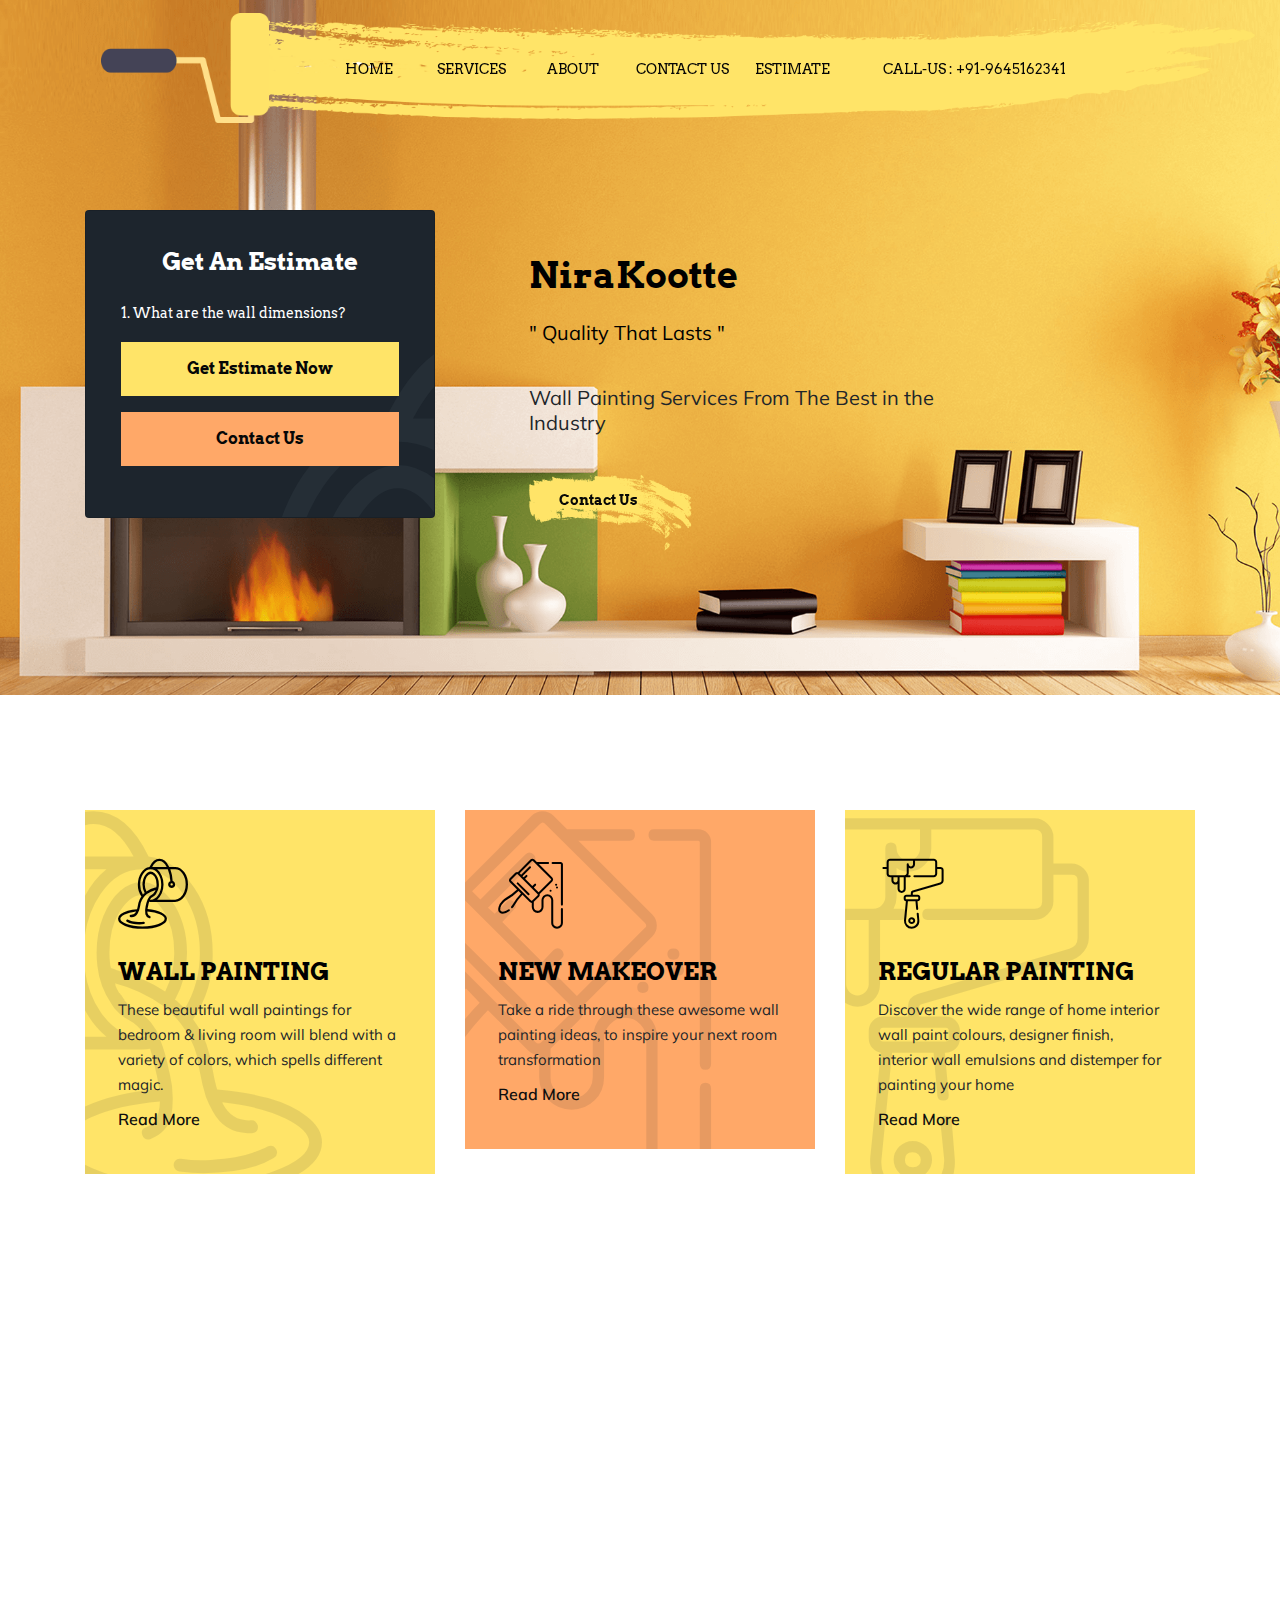
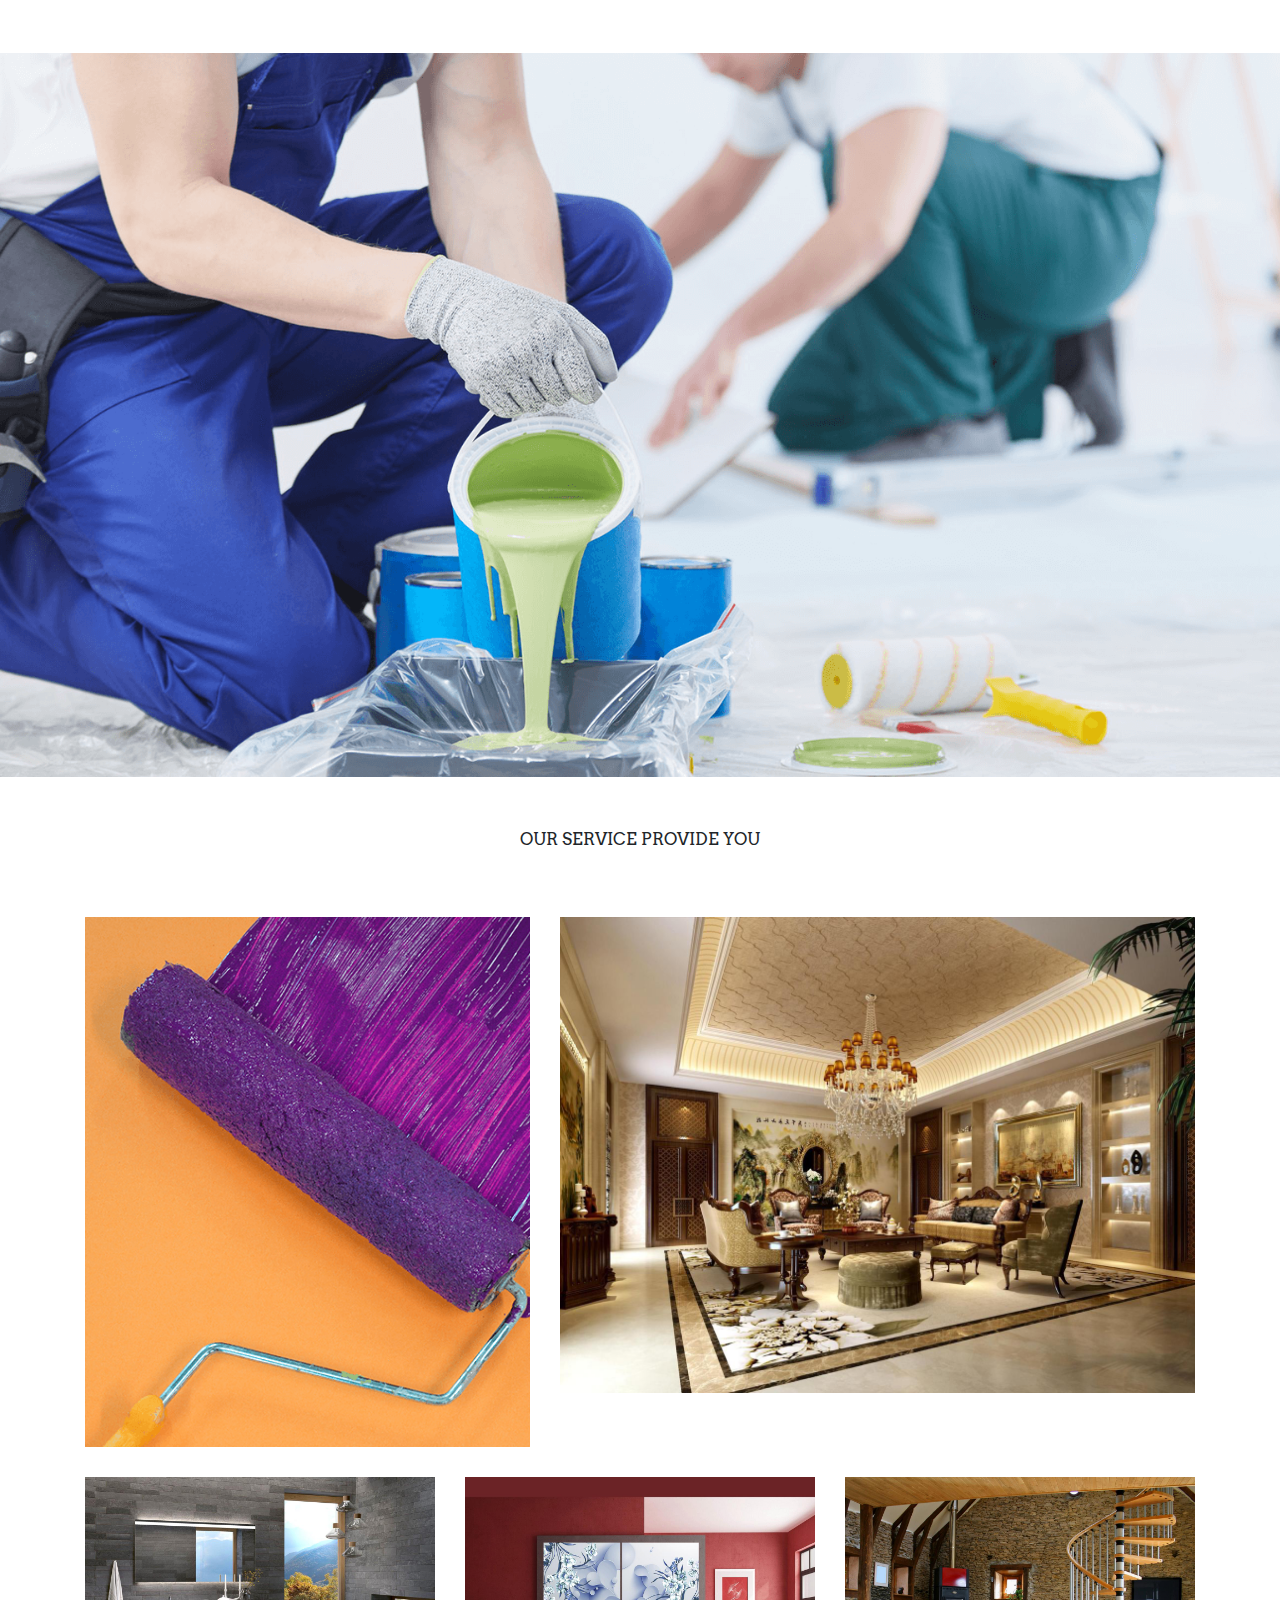
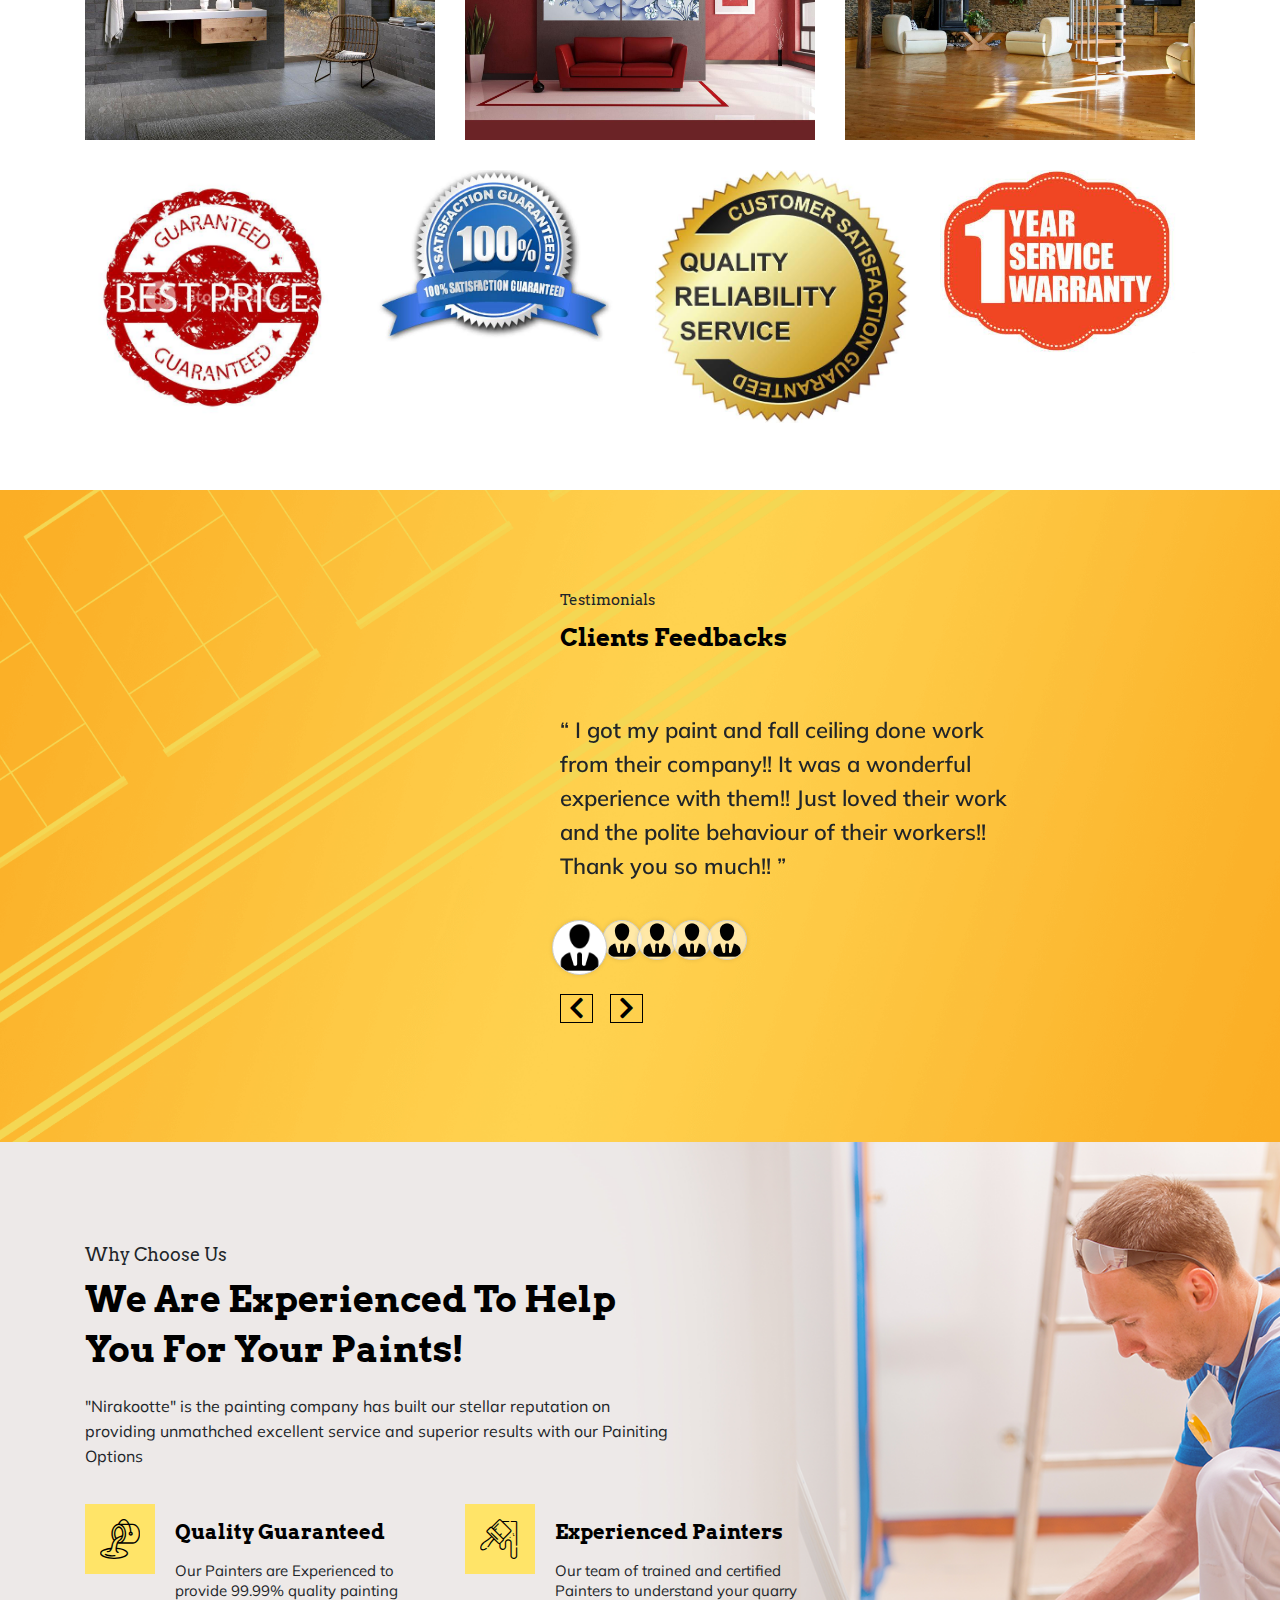
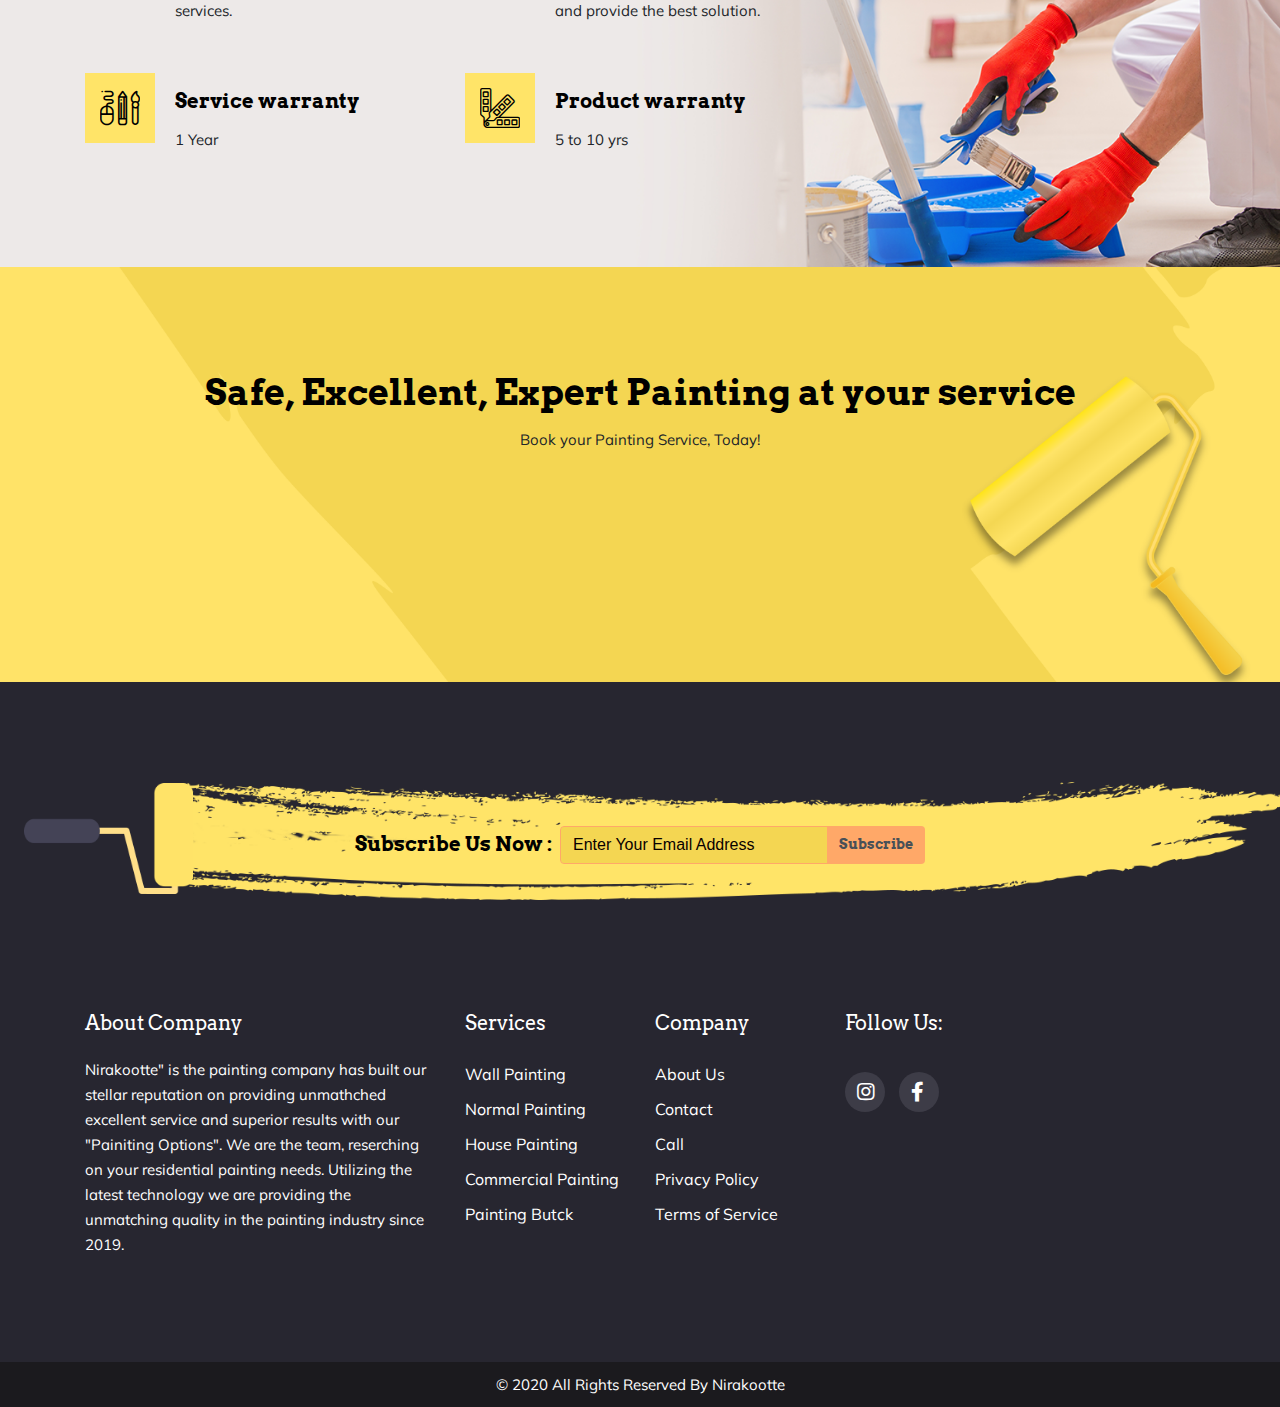
<file: index.html>
<!DOCTYPE html>
<html lang="en">


<head>

<meta charset="UTF-8">
<title>Nirakootte</title>
<meta name="description" content="">
<meta name="author" content="">
<meta name="keywords" content="">
<meta http-equiv="X-UA-Compatible" content="ie=edge">

<meta name="viewport" content="width=device-width, initial-scale=1.0">

<link href="https://fonts.googleapis.com/css?family=Arvo:400,400i,700,700i&amp;display=swap" rel="stylesheet">
<link href="https://fonts.googleapis.com/css?family=Muli&amp;display=swap" rel="stylesheet">

<link rel="shortcut icon" type="image/png" href="assets/images/favicon.png">


<link rel="stylesheet" href="assets/css/font-awosome.css">

<link rel="stylesheet" href="assets/font/flaticon.css">

<link rel="stylesheet" href="assets/css/animate.min.css">

<link rel="stylesheet" href="assets/css/jquery.fancybox.min.css">

<link rel="stylesheet" href="assets/css/jquery-ui.css">

<link rel="stylesheet" href="assets/css/bootstrap.min.css">

<link rel="stylesheet" href="assets/css/style.css">

<link rel="stylesheet" href="assets/css/responsive.css">
</head>
<body>
<!-- <div class="preloader">
<div class="p-wrapper">
<div class="spinner">
<i></i>
<i></i>
<i></i>
<i></i>
<i></i>
<i></i>
<i></i>
</div>
</div>
</div> -->




<header class="header-area">
<div class="container">
<div class="paint-nav">
<nav class="navbar navbar-expand-lg navbar-light bg-light">
<a class="navbar-brand" href="#"><img src="assets/images/logo.png" alt=""><span style="font-weight: bolder;color: #fff"> Nirakootte</span></a>
<button class="navbar-toggler" type="button" data-toggle="collapse" data-target="#navbarNav" aria-controls="navbarNav" aria-expanded="false" aria-label="Toggle navigation">
<span class="navbar-toggler-icon"></span>
</button>
<div class="collapse navbar-collapse" id="navbarNav">
<ul class="navbar-nav hp-1-nav ml-auto mt-2">
<li class="nav-item">
<a class="nav-link mest"  href="index.html">Home</a>
</li>
<li class="nav-item">
<a class="nav-link mest"  href="service.html">Services</a>
</li>
<li class="nav-item">
<a class="nav-link mest"  href="about-us.html">About</a>
</li>
<li class="nav-item">
<a class="nav-link mest"  href="Contact-us.html">Contact Us</a>
</li>
<li class="nav-item">
<a class="nav-link mest"  href="tel:+91-9645162341">Estimate</a>
</li>
<li class="nav-item">
<a class="nav-link last-child" href="tel:+91-9645162341">Call-Us : +91-9645162341</a>
</li>
</ul>
</div>
</nav>
</div>
</div>
</header>


<section class="hero-area-1 ">
<div class="container ">
<div class="row">
<div class="col-md-4">
<div class="card estimate-card ">
<span class="flaticon-paint esc-paint"></span>
<h2>Get An Estimate</h2>
<article class="card-body">
<form>
<span class="e-ctl"> 1. What are the wall dimensions?</span><br>
<div class="form-group"><br>
<button type="button" class="btn-block ebtn" id="estimate-btn"><a href="tel:+91-9645162341">Get Estimate Now</a></button>
</div> 
<div class="form-group">
<button type="button" class="btn-block ebtn-r"  href=""><a href="tel:+91-9645162341">Contact Us</a></button>
</div> 
</form>
</article> 
</div> 
</div>
<div class="col-md-7">
<div class="hero-content-1">
<h1 class="wow fadeInLeft" data-wow-delay=".5s">NiraKootte
    <p>" Quality That Lasts "</p></h1>
<p class="wow fadeInLeft" data-wow-delay="1s">Wall Painting Services From The Best in the Industry</p>
<div class="btn-learn">
<span class="learn-ab"><a href="Contact-us.html">Contact Us</a></span>
</div>
</div>
</div>
</div>
</div>
</section>


<section class="our-service">
<div class="container">
<div class="Exclusive-service">
<div class="row">
<div class="col-md-4">
<div class="single-service wow fadeInUp" data-wow-delay=".5s">
<span class="flaticon-paint ficon-bg-1"></span>
<div class="icon-inner">
<span class="flaticon-paint"></span>
</div>
<div class="ss-content">
<h3>WALL PAINTING</h3>
<p>These beautiful wall paintings for bedroom & living room will blend with a variety of colors, which spells different magic. </p>
 <a href="service-details.html">Read More</a>
</div>
</div>
</div>
<div class="col-md-4">
<div class="single-service ss-2 wow fadeInUp" data-wow-delay="1s">
<span class="flaticon-paint-1 ficon-bg-2"></span>
<div class="icon-inner">
<span class="flaticon-paint-1"></span>
</div>
<div class="ss-content">
<h3>NEW MAKEOVER</h3>
<p>Take a ride through these awesome wall painting ideas, to inspire your next room transformation</p>
<a href="service-details.html">Read More</a>
</div>
</div>
</div>
<div class="col-md-4">
<div class="single-service wow fadeInUp" data-wow-delay="1.5s">
<span class="flaticon-paint-roller ficon-bg-3"></span>
<div class="icon-inner">
<span class="flaticon-paint-roller"></span>
</div>
<div class="ss-content">
<h3>REGULAR PAINTING</h3>
<p>Discover the wide range of home interior wall paint colours, designer finish, interior wall emulsions and distemper for painting your home</p>
<a href="service-details.html">Read More</a>
</div>
</div>
</div>
<div class="col-md-4">
<div class="single-service ss-2 wow fadeInUp" data-wow-delay=".5s">
<span class="flaticon-pantone ficon-bg-1"></span>
<div class="icon-inner">
<span class="flaticon-pantone"></span>
</div>
<div class="ss-content">
<h3>FLOOR COATING</h3>
<p>An epoxy floor coating transforms a plain concrete slab into a smooth, finished surface that is oil- and water-resistant and easy to clean</p>
<a href="service-details.html">Read More</a>
</div>
</div>
</div>
<div class="col-md-4">
<div class="single-service wow fadeInUp" data-wow-delay="1s">
<span class="flaticon-art ficon-bg-5"></span>
<div class="icon-inner">
<span class="flaticon-art"></span>
</div>
<div class="ss-content">
<h3>GRAFFITI REMOVAL</h3>
<p>Graffiti Removal Chemicals · Chemical Paint remover: This can be used on cement, brick, wood and other surfaces. </p>
<a href="service-details.html">Read More</a>
</div>
</div>
</div>
<div class="col-md-4">
<div class="single-service ss-2 wow fadeInUp" data-wow-delay="1.5s">
<span class="flaticon-graphic-tool ficon-bg-6"></span>
<div class="icon-inner">
<span class="flaticon-graphic-tool"></span>
</div>
<div class="ss-content">
<h3>CRAFT DESIGNING</h3>
<p>Decorate your home with these easy, do-it-yourself crafts that add fun.A lot of the DIYs on this list even tap into today's top home design</p>
<a href="service-details.html">Read More</a>
</div>
</div>
</div>
</div>
</div>
</div>
</section>


<section class="about-us">
<div class="container">
<div class="row">
<div class="col-md-6 offset-md-6">
<div class="about wow fadeInRight" data-wow-delay=".3s">
<div class="ab-ficon">
<span class="flaticon-paint-3 ficon-ab-1"></span>
</div>
<div class="au-tittle">
<p>About Us</p>
<h2>Doing Painting is Our Big Passion</h2>
</div>
<p>"Nirakootte" is the painting company has built our stellar reputation on providing unmathched excellent service and superior results with our "Painiting Options". We are the team, reserching on your residential painting needs. Utilizing the latest technology  we are providing  the unmatching quality in the painting industry since 2019.</p>
<p>Also ensuring the highest level of customer service with consistent happy customers, that keep us growing strong</p>
<div class="btn-learn">
<span class="learn-ab"><a href="about-us.html">Learn More</a></span>
</div>
</div>
</div>
</div>
</div>
</section>


<section class="completed-project">
<div class="container">
<div class="recent-top">
<p>OUR SERVICE PROVIDE YOU</p>

</div>
<div class="recent-project">
<div class="row">
<div class="col-md-5">
<div class="prj-1-content">
<div class="p-icon">
<span class="flaticon-repair ficon-pj-1"></span>
</div>
<h4>Our Warranties</h4>
<p>Protection for your Home for years to come. Peace of mind Guranteed that your paint will look great and protect your home for many years
All you need to do is make a call.</p>
</div>
<div class="project-1">
<img src="assets/images/project/project-1.png" alt="">
<div class="prj-1-content">
<div class="p-icon">
<span class="flaticon-repair ficon-pj-1"></span>
</div>
<h4>Service warranty </h4>

<p>Protection for your Home for years to come. Peace of mind Guranteed that your paint will look great and protect your home for many years
All you need to do is make a call.</p>
</div>
</div>
</div>
<div class="col-md-7">
<div class="project-1">
<img src="assets/images/WhatsApp Image 2021-02-04 at 6.17.14 PM (1).jpeg" alt="">
<div class="prj-1-content prj-two">
<div class="p-icon">
<span class="flaticon-repair ficon-pj-1 ficon-pj-2"></span>
</div>
<h4>We help "You plan your paint job"</h4>
<p>The  planning stage is crucial to ensure our customers get the right paint, color and design they desire.  We will be there to help u every step of the way.</p>
</div>
</div>
</div>
<div class="col-md-4">
<div class="project-1">
<img src="assets/images/WhatsApp Image 2021-02-04 at 6.17.14 PM.jpeg" alt="">
</div>
</div>
<div class="col-md-4">
<div class="project-1">
<img src="assets/images/WhatsApp Image 2021-02-04 at 6.17.15 PM.jpeg" alt="">
</div>
</div>
<div class="col-md-4">
<div class="project-1">
<img src="assets/images/WhatsApp Image 2021-02-04 at 6.17.16 PM.jpeg" alt="">
</div>
</div>
<div class="col-md-3">
<div class="project-1">
<img src="assets/images/WhatsApp Image 2021-02-04 at 7.55.36 PM.jpeg" alt="">
</div>
</div>
<div class="col-md-3">
<div class="project-1">
<img src="assets/images/WhatsApp Image 2021-02-04 at 8.01.09 PM.jpeg" alt="">
</div>
</div>
<div class="col-md-3">
<div class="project-1">
<img src="assets/images/WhatsApp Image 2021-02-04 at 8.01.31 PM.jpeg" alt="">
</div>
</div>
<div class="col-md-3">
<div class="project-1">
<img src="assets/images/WhatsApp Image 2021-02-04 at 8.08.07 PM.jpeg" alt="">
</div>
</div>
</div>
</div>
</div>
</section>


<section class="client-feedback">
<div class="container">
<div class="row">
<div class="col-md-5">
<div class="client-image wow fadeInLeft" data-wow-delay=".5s">
<img src="assets/images/client.png" alt="">
</div>
</div>
<div class="col-md-7">
<div class="client-content">
<p>Testimonials</p>
<h3 data-aos="zoom-in">Clients Feedbacks</h3>
<div class="testimo-slide">
<div class="carousel slide" data-ride="carousel" id="quote-carousel">

<div class="carousel-inner">
    
    <div class="item carousel-item">
<div class="row">
<div class="col-md-12">
<p>“ I am happy with their paint services. i don't have to see and tell to during painting. They know what they are doing really they are best home painter. ”</p>
</div>
</div>
</div>

<div class="item active carousel-item">
<div class="row">
<div class="col-md-12">
<p>“ I got my paint and fall ceiling done work from their company!! It was a wonderful experience with them!! Just loved their work and the polite
    behaviour of their workers!! Thank you so much!! ”</p>
</div>
</div>
</div>


<div class="item carousel-item">
<div class="row">
<div class="col-md-12">
<p>“ I am happy with their paint services. i don't have to see and tell to during painting. They know what they are doing really they are best home painter. ”</p>
</div>
</div>
</div>



<div class="item carousel-item">
<div class="row">
<div class="col-md-12">
<p>“ Amazing experience.. you can nowhere get this kind of service.. polite and sophisticated worker..and very reasonable
    price.. All peoples are just amazing.. Go for it without any hesitation..”</p>
</div>
</div>
</div>
</div>

<ol class="carousel-indicators testimo-indicat">
<li data-target="#quote-carousel" data-slide-to="0" class="active">
<img class="img-fluid " src="assets/images/user.png" alt="">
</li>
<li data-target="#quote-carousel" data-slide-to="1">
<img class="img-fluid" src="assets/images/user.png" alt="">
</li>
<li data-target="#quote-carousel" data-slide-to="2">
<img class="img-fluid" src="assets/images/user.png" alt="">
</li>
<li data-target="#quote-carousel" data-slide-to="3">
<img class="img-fluid" src="assets/images/user.png" alt="">
</li>
<li data-target="#quote-carousel" data-slide-to="4">
<img class="img-fluid" src="assets/images/user.png" alt="">
</li>
</ol>

<div class="testimonial-nav">
<a data-slide="prev" href="#quote-carousel" class="left carousel-control btn-prev"><i class="fa fa-chevron-left"></i></a>
<a data-slide="next" href="#quote-carousel" class="right carousel-control btn-next"><i class="fa fa-chevron-right"></i></a>
</div>
</div>
</div>
</div>
</div>
</div>
</div>
</section>

<section class="our-experience">
<div class="container">
<div class="row">
<div class="col-md-8">
<div class="o-e-content">
<p>Why Choose Us</p>
<h1>We Are Experienced To Help
You For Your Paints!</h1>
<p>"Nirakootte" is the painting company has built our stellar reputation on providing unmathched excellent service and superior results with our Painiting Options
</p>
</div>
<div class="row">
<div class="col-md-6">
<div class="expart">
<div class="expart-icon">
<span class="flaticon-paint ex-1"></span>
</div>
<div class="expart-content">
<h4>Quality Guaranteed</h4>
<p>Our Painters are Experienced to provide 99.99% quality painting services.</p>
</div>
</div>
</div>
<div class="col-md-6">
<div class="expart">
<div class="expart-icon">
<span class="flaticon-paint-1 ex-1"></span>
</div>
<div class="expart-content">
<h4>Experienced Painters</h4>
<p>Our team of trained and certified Painters to understand your quarry and provide the best solution.</p>
</div>
</div>
</div>
<div class="col-md-6">
<div class="expart">
<div class="expart-icon">
<span class="flaticon-graphic-tool ex-1"></span>
</div>
<div class="expart-content">
<h4>Service warranty </h4>
<p>1 Year</p>
</div>
</div>
</div>
<div class="col-md-6">
<div class="expart">
<div class="expart-icon">
<span class="flaticon-pantone ex-1"></span>
</div>
<div class="expart-content">
<h4>Product warranty</h4>
 <p>5 to 10 yrs</p>
</div>
</div>
</div>
</div>
</div>
</div>
</div>
</section>


<section class="project-ask">
<div class="container">
<div class="pro-ask-content">
<h1 data-aos="slide-in-left">Safe, Excellent, Expert Painting at your service</h1>
<p>Book your Painting Service, Today!</p>
<button type="button" class=" ebtn-r wow zoomIn "  href=""><a href="tel:+91-9645162341">Let's Talk </a></button>
<div class="btn-contact wow zoomIn" >
<span class="con-btn"></span>
</div>
</div>
</div>
</section>


<section class="footer-nav">
<div class="container">
<div class="row">
<div class="col-md-12">
<div class="subscribe-top">
<div class="sp-logo">
<img src="assets/images/logo.png" alt="">
</div>
<div class="sp-subscription-form">
<div class="sp-input">
<h4>Subscribe Us Now :</h4>
<div class="input-group">
<input type="text" class="form-control sp-in" placeholder="Enter Your Email Address" onfocus="this.placeholder=''" onblur="this.placeholder='Enter Your Email Address'" aria-label="Recipient's username" aria-describedby="basic-addon2">
<div class="input-group-append">
<span class="input-group-text" id="basic-addon2">Subscribe</span>
</div>
</div>
</div>
</div>
</div>
</div>
</div>
<div class="footer-content">
<div class="row">
 <div class="col-md-4">
<div class="about-company">
<h4>About Company</h4>
<p>Nirakootte" is the painting company has built our stellar reputation on providing unmathched excellent service and superior results with our "Painiting Options". We are the team, reserching on your residential painting needs. Utilizing the latest technology  we are providing  the unmatching quality in the painting industry since 2019.</p>
</div>
</div>
<div class="col-md-2">
<div class="about-company">
<h4>Services</h4>
<ul class="single-footer-widget">
<li><a href="#">Wall Painting</a></li>
<li><a href="#">Normal Painting</a> </li>
<li><a href="#">House Painting</a></li>
<li><a href="#">Commercial Painting</a></li>
<li><a href="#">Painting Butck</a></li>
</ul>
</div>
</div>
<div class="col-md-2">
<div class="about-company">
<h4>Company</h4>
<ul class="single-footer-widget">
<li><a href="about-us.html">About Us</a></li>
<li><a href="contact.html">Contact</a></li>
<li><a href="tel:+91-9645162341">Call</a></li>
<li><a href="#">Privacy Policy</a></li>
<li><a href="#">Terms of Service</a></li>
</ul>
</div>
</div>
<div class="col-md-4">
<div class="about-company">
<h4>Follow Us:</h4>
<div class="social-icon">
<ul class="sicon-frist">
<li><a href="https://www.instagram.com/nirakootte/"><i class="fab fa-instagram sicon"></i></a></li>
<!-- <li><a href="https://www.nirakoottepainters@gmail.com"><i class="fab fa-google-plus-g sicon"></i></a></li> -->
<li><a href="https://www.facebook.com/nirakoottepainters/"><i class="fab fa-facebook-f sicon"></i></a></li>
<!-- <li><a href="#"><i class="fab fa-pinterest-p sicon"></i></a></li>
<li><a href="#"><i class="fab fa-linkedin-in sicon"></i></a></li> -->
</ul>
</div>
</div>
</div>
</div>
</div>
</div>
</section>


<footer>
<p>© 2020 All Rights Reserved By Nirakootte </p>
</footer>
<script src="https://apps.elfsight.com/p/platform.js" defer></script>
<div class="elfsight-app-e8b8960c-0eb7-4d19-962b-a5737295cf11"></div>


<script src="assets/js/jquery-3.4.1.min.js"></script>

<script src="assets/js/wow.min.js"></script>

<script src="assets/js/countdown.js"></script>

<script src="assets/js/jquery.counterup.min.js"></script>

<script src="assets/js/shuffle.js"></script>

<script src="assets/js/waypoints.min.js"></script>

<script src="assets/js/jquery-ui.js"></script>

<script src="assets/js/jquery.fancybox.min.js"></script>

<script src="assets/js/bootstrap.min.js"></script>

<script src="assets/js/custom.js"></script>
</body>

</html>
</file>
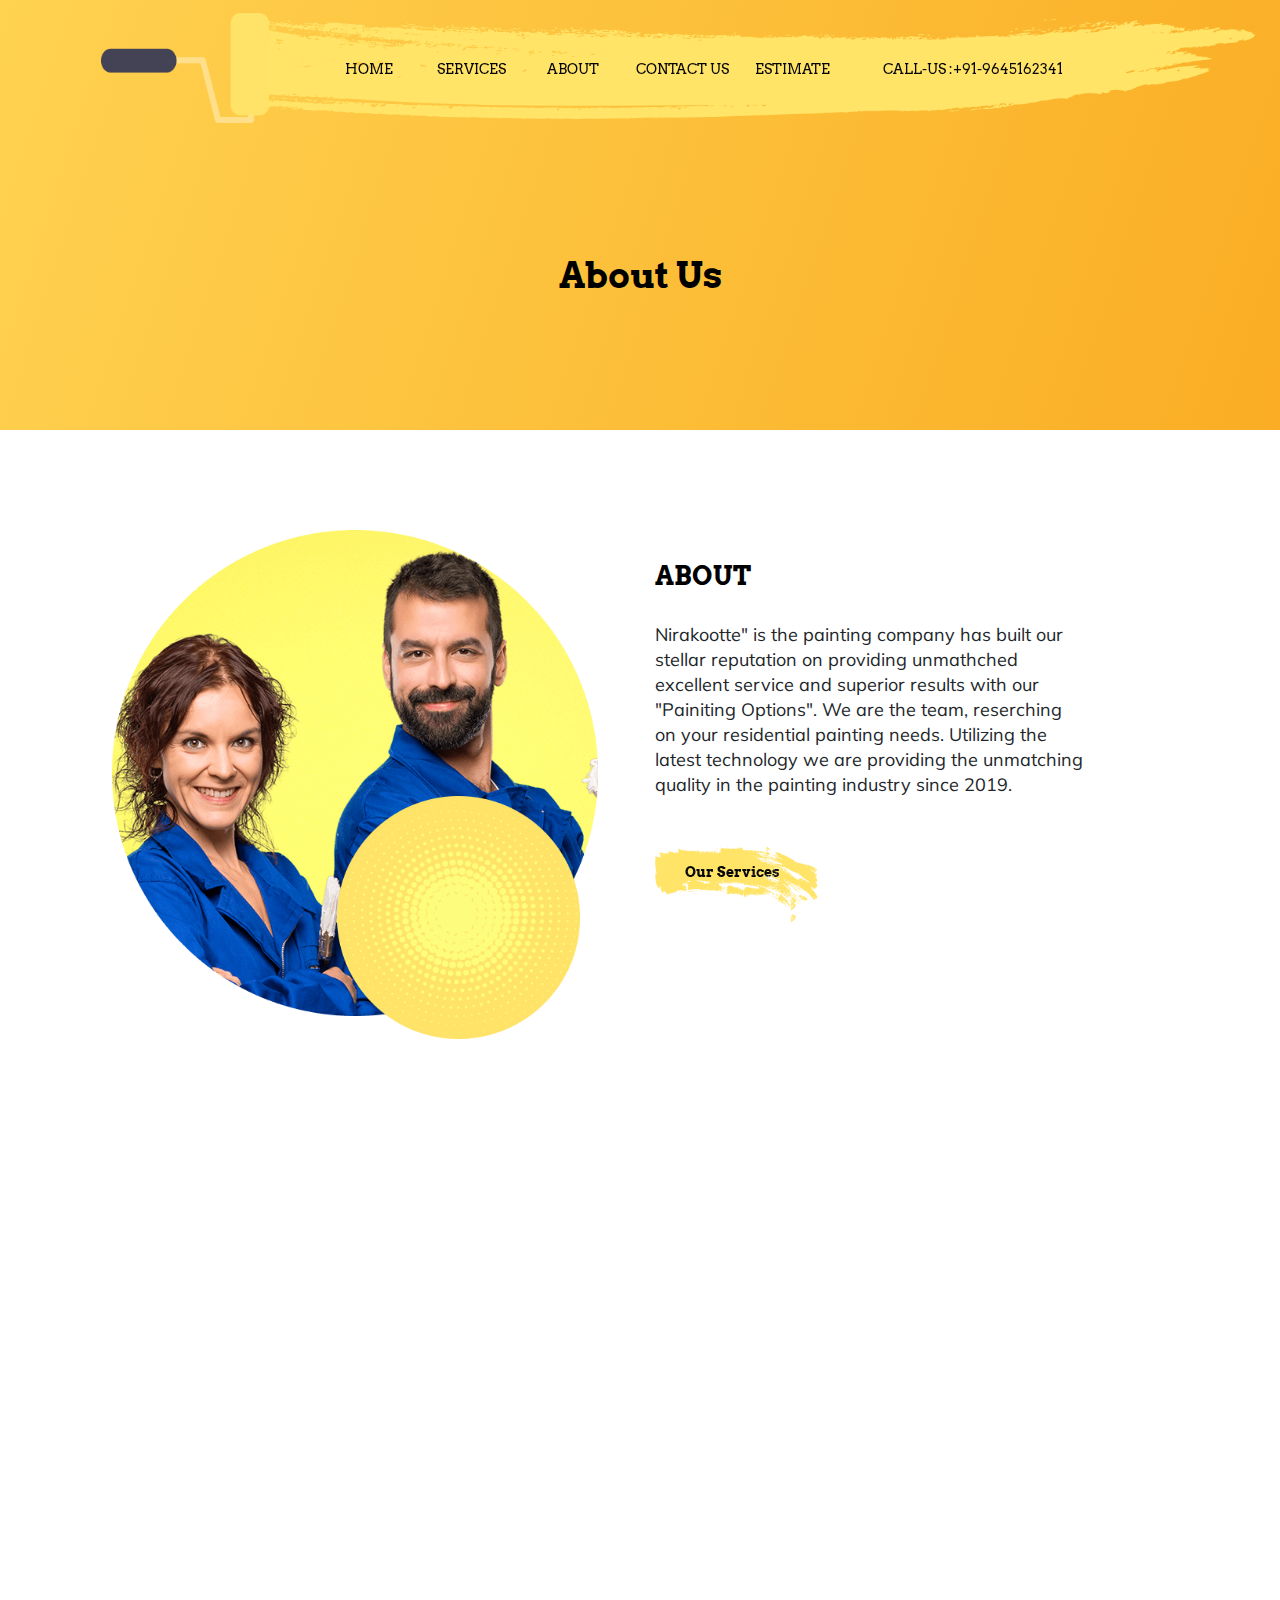
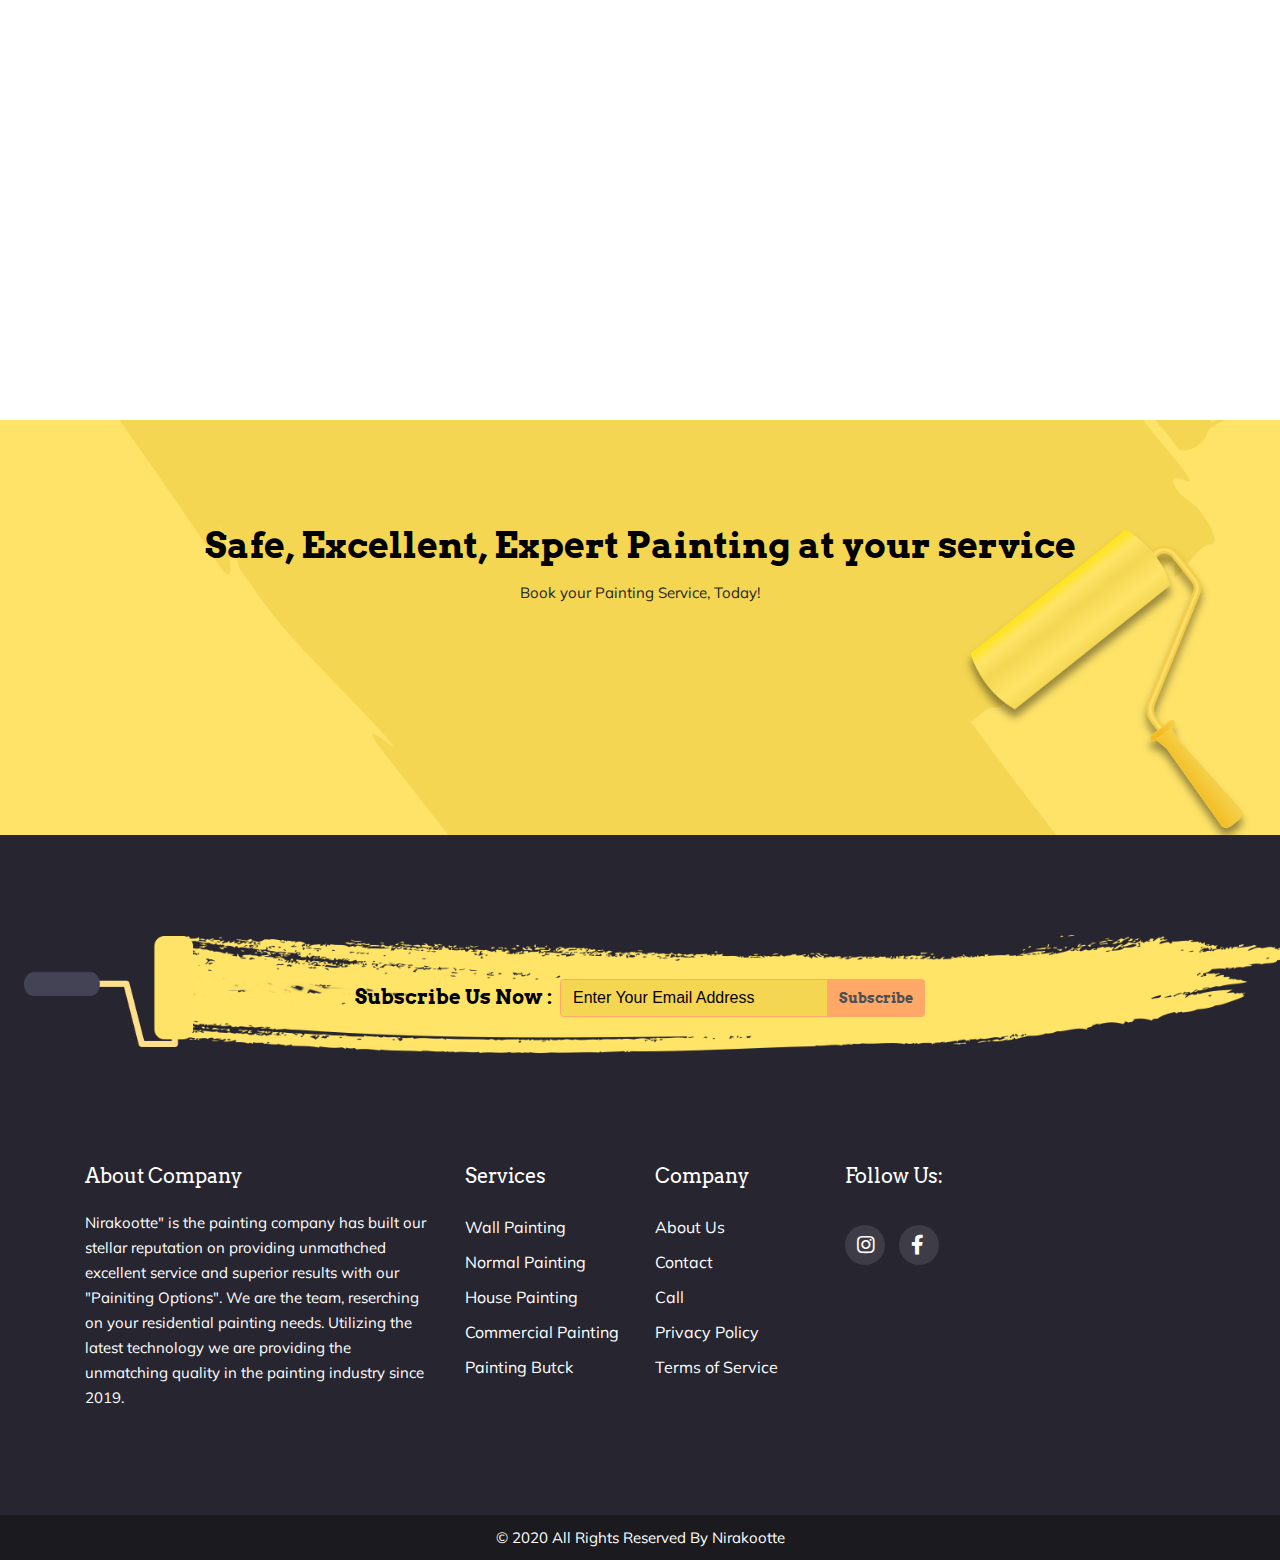
<file: about-us.html>
<!DOCTYPE html>
<html lang="en">


<head>

<meta charset="UTF-8">
<title>Nirakootte</title>
<meta name="description" content="">
<meta name="author" content="">
<meta name="keywords" content="">
<meta http-equiv="X-UA-Compatible" content="ie=edge">

<meta name="viewport" content="width=device-width, initial-scale=1.0">

<link href="https://fonts.googleapis.com/css?family=Arvo:400,400i,700,700i&amp;display=swap" rel="stylesheet">
<link href="https://fonts.googleapis.com/css?family=Muli&amp;display=swap" rel="stylesheet">

<link rel="shortcut icon" type="image/png" href="assets/images/favicon.png">


<link rel="stylesheet" href="assets/css/font-awosome.css">

<link rel="stylesheet" href="assets/font/flaticon.css">

<link rel="stylesheet" href="assets/css/animate.min.css">

<link rel="stylesheet" href="assets/css/jquery.fancybox.min.css">

<link rel="stylesheet" href="assets/css/jquery-ui.css">

<link rel="stylesheet" href="assets/css/bootstrap.min.css">

<link rel="stylesheet" href="assets/css/style.css">

<link rel="stylesheet" href="assets/css/responsive.css">
</head>
<body>

<div class="preloader">
<div class="p-wrapper">
<div class="spinner">
<i></i>
<i></i>
<i></i>
<i></i>
<i></i>
<i></i>
<i></i>
</div>
</div>
</div>





<header class="header-area">
<div class="container">
<div class="paint-nav">
<nav class="navbar navbar-expand-lg navbar-light bg-light">
<a class="navbar-brand" href="#"><img src="assets/images/logo.png" alt=""></a>
<button class="navbar-toggler" type="button" data-toggle="collapse" data-target="#navbarNav" aria-controls="navbarNav" aria-expanded="false" aria-label="Toggle navigation">
<span class="navbar-toggler-icon"></span>
</button>
<div class="collapse navbar-collapse" id="navbarNav">
<ul class="navbar-nav hp-1-nav ml-auto mt-2">
<li class="nav-item">
<a class="nav-link mest"  href="index.html">Home</a>
</li>
<li class="nav-item">
<a class="nav-link mest"  href="service.html">Services</a>
</li>
<li class="nav-item">
<a class="nav-link mest"  href="about-us.html">About</a>
</li>
<li class="nav-item">
<a class="nav-link mest"  href="Contact-us.html">Contact Us</a>
</li>
<li class="nav-item">
<a class="nav-link mest"  href="tel:+91-9645162341">Estimate</a>
</li>
<li class="nav-item">
<a class="nav-link last-child" href="tel:+91-9645162341">Call-Us :+91-9645162341</a>
</li>
</u
</div>
</nav>
</div>
</div>
</header>


<div class="modal animated fadeIn" id="exampleModalCenter" tabindex="-1" role="dialog" aria-hidden="true">
<div class="modal-dialog modal-dialog-centered" role="document">
<div class="modal-content e-m-contents">
<div class="modal-body">
<button type="button" class="close es-close" data-dismiss="modal" aria-label="Close">
<span aria-hidden="true">&times;</span>
</button>
<div class="card estimate-card es-card-2">
<span class="flaticon-paint esc-paint"></span>
<h2>Get An Estimate</h2>
<article class="card-body">
<form>
<span class="e-ctl"> 1. What are the wall dimensions?</span>
<div class="form-row pt-2">
<div class="col form-group">
<label>Height (m) </label>
<input type="text" class="form-control" placeholder="0.00" id="wd-height" required>
</div> 
<div class="col form-group">
<label>Width (m)</label>
<input type="text" class="form-control" placeholder="0.00" id="wd-width" required>
</div> 
</div> 
<span class="e-ctl">2. What are the dimensions of the windows/areas
that you don't want to cover in metres?</span>
<div class="form-row pt-2">
<div class="form-group col">
<label>Height (m)</label>
<input type="text" class="form-control" placeholder="0.00" id="wnd-height" value="00.00">
</div> 
<div class="form-group col">
<label>Width (m)</label>
<input type="text" class="form-control" placeholder="0.00" id="wnd-width" value="00.00">
</div> 
</div> 
<span class="e-ctl">3. What are the dimensions of the doors
that you don't want to cover in metres?</span>
<div class="form-row pt-2">
<div class="form-group col">
<label>Height (m)</label>
<input type="text" class="form-control" placeholder="0" id="doord-height" value="00.00">
</div> 
<div class="form-group col">
<label>Width (m)</label>
<input type="text" class="form-control" placeholder="0" id="doord-width" value="00.00">
</div> 
</div> 

<span class="e-ctl">4. How many coats of paint do you want?</span>
<div class="form-group p-2">
<label class="form-check form-check-inline">
<input class="form-check-input" type="radio" name="coat-qty-check" value="1" checked>
<span class="form-check-label"> 1 coat</span>
</label>
<label class="form-check form-check-inline">
<input class="form-check-input" type="radio" name="coat-qty-check" value="2">
<span class="form-check-label"> 2 coat</span>
</label>
<label class="form-check form-check-inline">
<input class="form-check-input" type="radio" name="coat-qty-check" value="3">
<span class="form-check-label"> 3 coat</span>
</label>
</div> 
<div class="e-result">
<div class="e-tottle me-tottle">
<h3 id="litre-result">00.00</h3>
<span>litres of paint</span>
</div>
<div class="er-text">
<p>This is based on a coverage of
<span id="mitresquireperlitre">12</span>m² per litre of paint. Always
check the coverage on the side
of the tin before buying.</p>
</div>
</div>
<div class="form-group">
<button type="button" class="btn-block ebtn" id="estimate-btn">Get Estimate Now</button>
</div> 
<div class="form-group">
<button type="button" class="btn-block ebtn-r" id="estimate-reset-btn">Reset Estimate</button>
</div> 
</form>
</article> 
</div> 
</div>
</div>
</div>
</div>


<section class="service-area">
<div class="container">
<div class="row">
<h1>About Us</h1>
</div>
</div>
</section>


<section class="About-team">
<div class="container">
<div class="row">
<div class="col-md-6">
<div class="team-image">
<img src="assets/images/team-members/member-01.png" alt="">
<div class="n-of-members">
<div class="t-members">
<span class="cap-m">
<p></p>
</div>
</div>
</div>
</div>
<div class="col-md-6">
<div class="colo-content ab-us">
<h2>ABOUT</h2>
<p><p>Nirakootte" is the painting company has built our stellar reputation on providing unmathched excellent service and superior results with our "Painiting Options". We are the team, reserching on your residential painting needs. Utilizing the latest technology  we are providing  the unmatching quality in the painting industry since 2019.</p>
</p>

<div class="btn-learn">
<span class="learn-ab"><a href="service.html">Our Services</a></span>
</div>
</div>
</div>
</div>
</div>
</section>


<section class="blog">
<div class="container">
<div class="row">
<div class="col-md-4">
<div class="blog-one wow fadeInUp" data-wow-delay=".5s">
<div class="bo-hover-content">
<span class="flaticon-art-1 ficon-blg"></span>
</div>
<h3>Quality Guaranteed</h3>
<p>Our Painters are Experienced to provide 99.99% quality painting services.</p>
<div class="btn-learn-2">
<span class="learn-li"><a href="#">Learn More</a></span>
</div>
</div>
</div>
<div class="col-md-4">
<div class="blog-one wow fadeInUp" data-wow-delay="1s">
<div class="bo-hover-content">
<span class="flaticon-art-1 ficon-blg"></span>
</div>
<h3>Experienced Painters</h3>
<p>Our team of trained and certified Painters to understand your quarry and provide the best solution.</p>
<div class="btn-learn-2">
<span class="learn-li"><a href="#">Learn More</a></span>
</div>
</div>
</div>
<div class="col-md-4">
<div class="blog-one wow fadeInUp" data-wow-delay="1.5s">
<div class="bo-hover-content">
<span class="flaticon-art-1 ficon-blg"></span>
</div>
<h3>Best Suggestion</h3>
<p>We suggest the best paint combinations and shades which will make your walls look beautiful.</p>
<div class="btn-learn-2">
<span class="learn-li"><a href="#">Learn More</a></span>
</div>
</div>
</div>
<div class="col-md-4">
<div class="blog-two wow fadeInUp" data-wow-delay=".5s">
<img src="assets/images/project/Ap-4.png" alt="">
</div>
</div>
<div class="col-md-4">
<div class="blog-one wow fadeInUp" data-wow-delay="1s">
<div class="bo-hover-content">
<span class="flaticon-art-1 ficon-blg"></span>
</div>
<h3>Latest Equipment</h3>
<p>We use best in class Rollers and brush to accomplish your paining work fast and neat.</p>
<div class="btn-learn-2">
<span class="learn-li"><a href="#">Learn More</a></span>
</div>
</div>
</div>
<div class="col-md-4">
<div class="blog-one wow fadeInUp" data-wow-delay="1.5s">
<div class="bo-hover-content">
<span class="flaticon-art-1 ficon-blg"></span>
</div>
<h3>Verified Staff</h3>
<p>Our staff are verified and their background properly checked.</p>
<div class="btn-learn-2">
<span class="learn-li"><a href="#">Learn More</a></span>
</div>
</div>
</div>
</div>
</div>
</section>


<section class="project-ask">
<div class="container">
<div class="pro-ask-content">
<h1 data-aos="slide-in-left">Safe, Excellent, Expert Painting at your service</h1>
<p>Book your Painting Service, Today!</p>
<button type="button" class=" ebtn-r wow zoomIn "  href=""><a href="tel:+91-80-4179 9999">Let's Talk </a></button>
<div class="btn-contact wow zoomIn" >
<span class="con-btn"></span>
</div>
</div>
</div>
</section>


<section class="footer-nav">
<div class="container">
<div class="row">
<div class="col-md-12">
<div class="subscribe-top">
<div class="sp-logo">
<img src="assets/images/logo.png" alt="">
</div>
<div class="sp-subscription-form">
<div class="sp-input">
<h4>Subscribe Us Now :</h4>
<div class="input-group">
<input type="text" class="form-control sp-in" placeholder="Enter Your Email Address" onfocus="this.placeholder=''" onblur="this.placeholder='Enter Your Email Address'" aria-label="Recipient's username" aria-describedby="basic-addon2">
<div class="input-group-append">
<span class="input-group-text" id="basic-addon2">Subscribe</span>
</div>
</div>
</div>
</div>
</div>
</div>
</div>
<div class="footer-content">
<div class="row">
 <div class="col-md-4">
<div class="about-company">
<h4>About Company</h4>
<p>Nirakootte" is the painting company has built our stellar reputation on providing unmathched excellent service and superior results with our "Painiting Options". We are the team, reserching on your residential painting needs. Utilizing the latest technology  we are providing  the unmatching quality in the painting industry since 2019.</p>
</div>
</div>
<div class="col-md-2">
<div class="about-company">
<h4>Services</h4>
<ul class="single-footer-widget">
<li><a href="#">Wall Painting</a></li>
<li><a href="#">Normal Painting</a> </li>
<li><a href="#">House Painting</a></li>
<li><a href="#">Commercial Painting</a></li>
<li><a href="#">Painting Butck</a></li>
</ul>
</div>
</div>
<div class="col-md-2">
<div class="about-company">
<h4>Company</h4>
<ul class="single-footer-widget">
<li><a href="about-us.html">About Us</a></li>
<li><a href="contact-us.html">Contact</a></li>
<li><a href="tel:+91-9645162341">Call</a></li>
<li><a href="#">Privacy Policy</a></li>
<li><a href="#">Terms of Service</a></li>
</ul>
</div>
</div>
<div class="col-md-4">
<div class="about-company">
<h4>Follow Us:</h4>
<div class="social-icon">
<ul class="sicon-frist">
<li><a href="https://www.instagram.com/nirakootte/"><i class="fab fa-instagram sicon"></i></a></li>
<!-- <li><a href="https://www.nirakoottepainters@gmail.com"><i class="fab fa-google-plus-g sicon"></i></a></li> -->
<li><a href="https://www.facebook.com/nirakoottepainters/"><i class="fab fa-facebook-f sicon"></i></a></li>
<!-- <li><a href="#"><i class="fab fa-pinterest-p sicon"></i></a></li>
<li><a href="#"><i class="fab fa-linkedin-in sicon"></i></a></li> -->
</ul>
</div>
</div>
</div>
</div>
</div>
</div>
</section>


<footer>
<p>© 2020 All Rights Reserved By Nirakootte </p>
</footer>

<script src="https://apps.elfsight.com/p/platform.js" defer></script>
<div class="elfsight-app-e8b8960c-0eb7-4d19-962b-a5737295cf11"></div>
<script src="assets/js/jquery-3.4.1.min.js"></script>

<script src="assets/js/wow.min.js"></script>

<script src="assets/js/countdown.js"></script>

<script src="assets/js/jquery.counterup.min.js"></script>

<script src="assets/js/shuffle.js"></script>

<script src="assets/js/waypoints.min.js"></script>

<script src="assets/js/jquery-ui.js"></script>

<script src="assets/js/jquery.fancybox.min.js"></script>

<script src="assets/js/bootstrap.min.js"></script>

<script src="assets/js/custom.js"></script>
</body>
 </html>
</file>
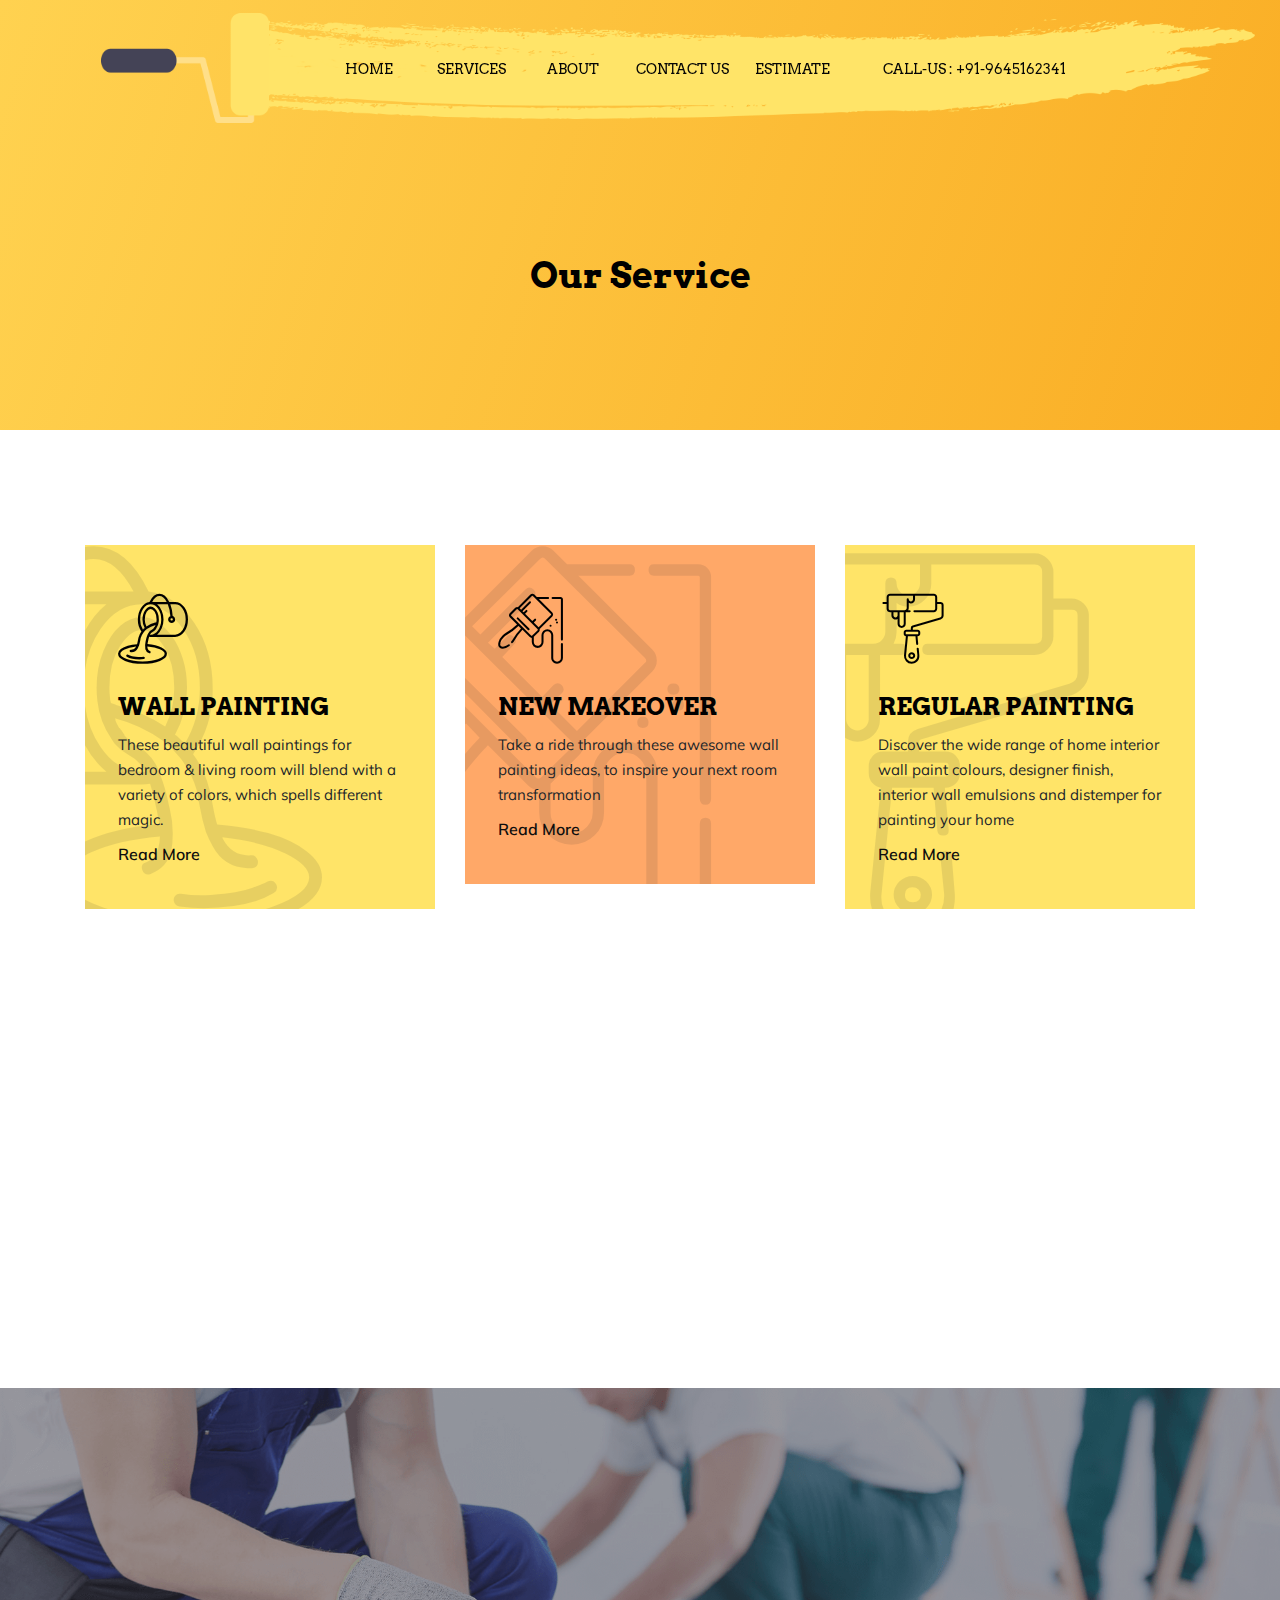
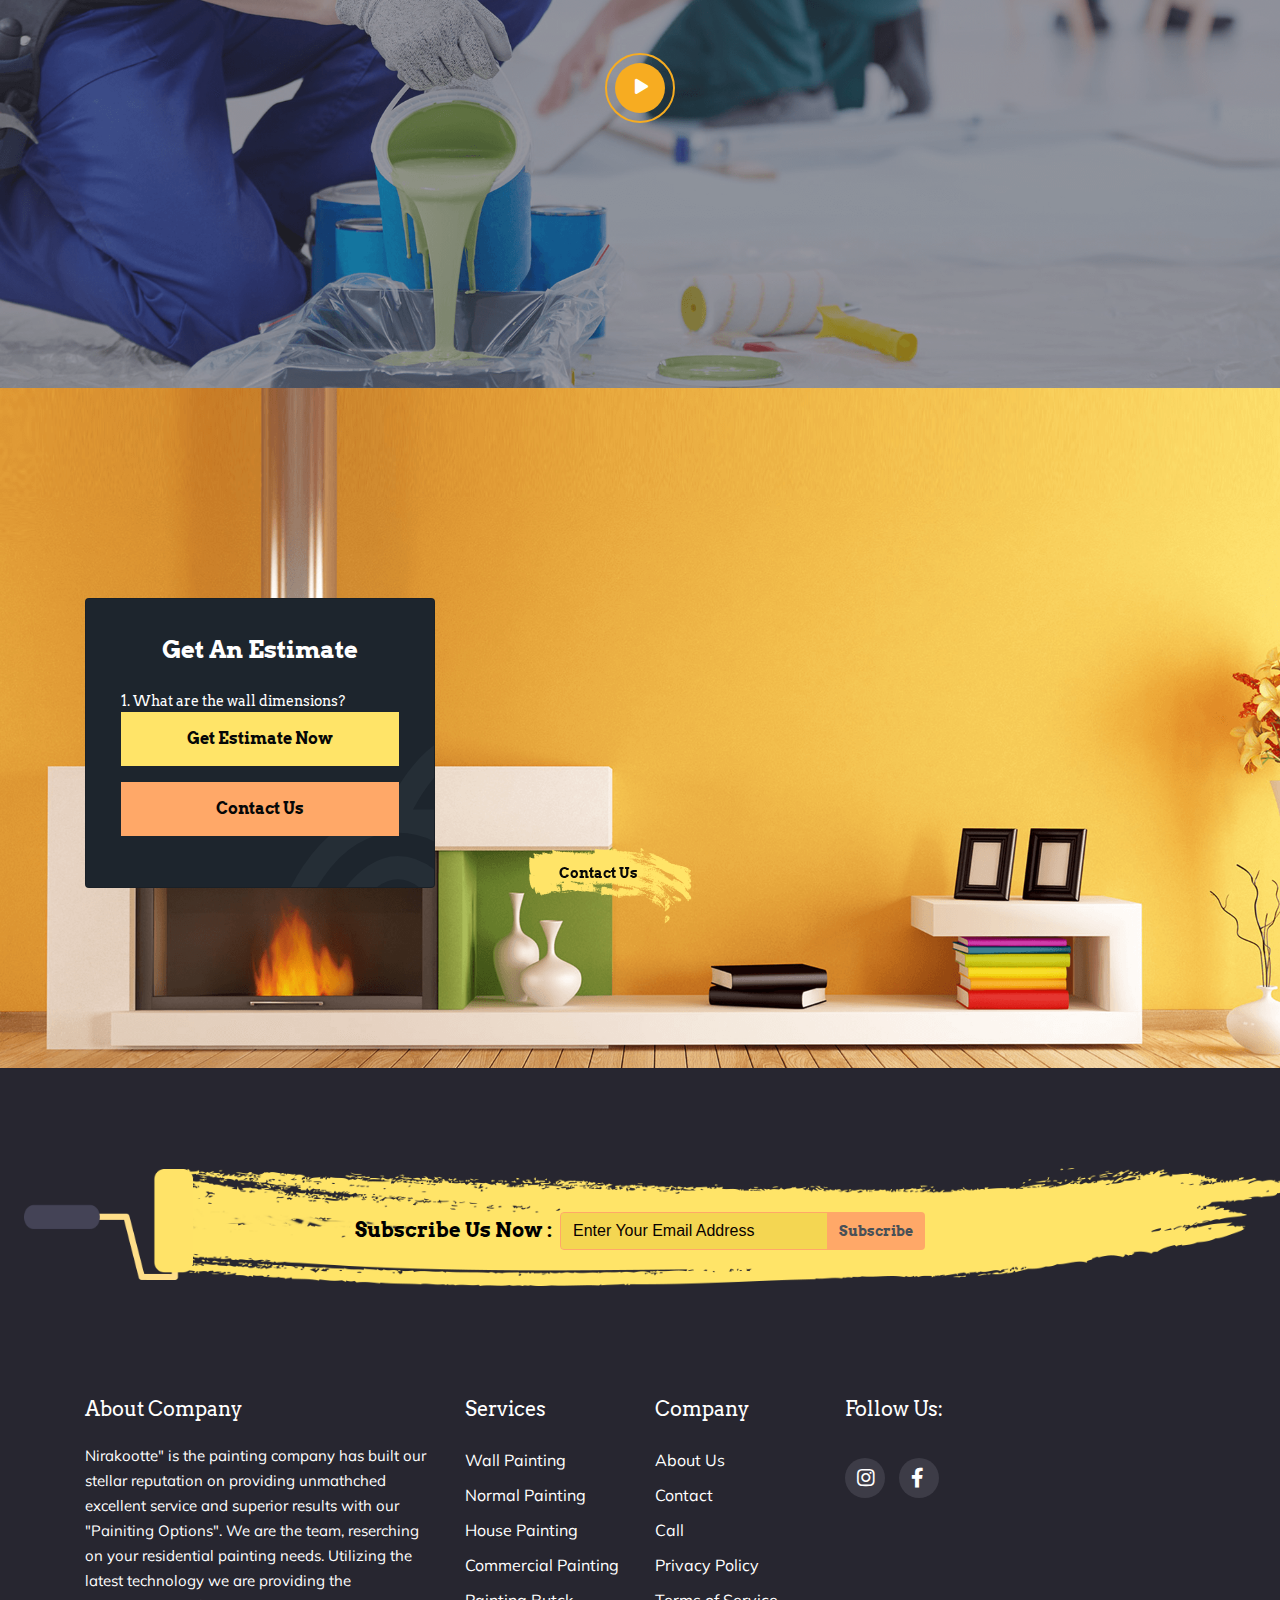
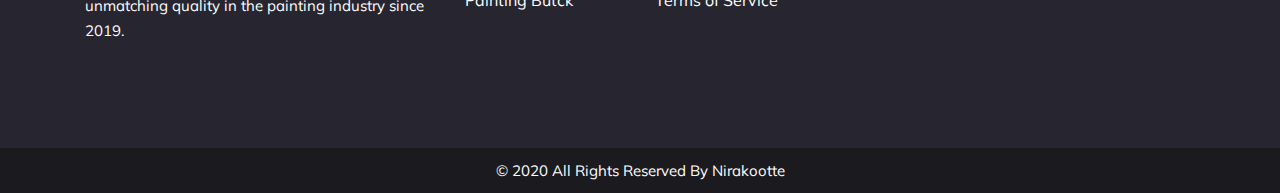
<file: service.html>
<!DOCTYPE html>
<html lang="en">

<head>

<meta charset="UTF-8">
<title>Nirakootte</title>
<meta name="description" content="">
<meta name="author" content="">
<meta name="keywords" content="">
<meta http-equiv="X-UA-Compatible" content="ie=edge">

<meta name="viewport" content="width=device-width, initial-scale=1.0">

<link href="https://fonts.googleapis.com/css?family=Arvo:400,400i,700,700i&amp;display=swap" rel="stylesheet">
<link href="https://fonts.googleapis.com/css?family=Muli&amp;display=swap" rel="stylesheet">

<link rel="shortcut icon" type="image/png" href="assets/images/favicon.png">


<link rel="stylesheet" href="assets/css/font-awosome.css">

<link rel="stylesheet" href="assets/font/flaticon.css">

<link rel="stylesheet" href="assets/css/animate.min.css">

<link rel="stylesheet" href="assets/css/jquery.fancybox.min.css">

<link rel="stylesheet" href="assets/css/jquery-ui.css">

<link rel="stylesheet" href="assets/css/bootstrap.min.css">

<link rel="stylesheet" href="assets/css/style.css">

<link rel="stylesheet" href="assets/css/responsive.css">
</head>
<body>

<div class="preloader">
<div class="p-wrapper">
<div class="spinner">
<i></i>
<i></i>
<i></i>
<i></i>
<i></i>
<i></i>
<i></i>
</div>
</div>
</div>




<header class="header-area">
<div class="container">
<div class="paint-nav">
<nav class="navbar navbar-expand-lg navbar-light bg-light">
<a class="navbar-brand" href="#"><img src="assets/images/logo.png" alt=""></a>
<button class="navbar-toggler" type="button" data-toggle="collapse" data-target="#navbarNav" aria-controls="navbarNav" aria-expanded="false" aria-label="Toggle navigation">
<span class="navbar-toggler-icon"></span>
</button>
<div class="collapse navbar-collapse" id="navbarNav">
<ul class="navbar-nav hp-1-nav ml-auto mt-2">
<li class="nav-item">
<a class="nav-link mest"  href="index.html">Home</a>
</li>
<li class="nav-item">
<a class="nav-link mest"  href="service.html">Services</a>
</li>
<li class="nav-item">
<a class="nav-link mest"  href="about-us.html">About</a>
</li>
<li class="nav-item">
<a class="nav-link mest"  href="Contact-us.html">Contact Us</a>
</li>
<li class="nav-item">
<a class="nav-link mest"  href="tel:+91-9645162341">Estimate</a>
</li>
<li class="nav-item">
<a class="nav-link last-child" href="tel:+91-9645162341">Call-Us : +91-9645162341</a>
</li>
</u
</div>
</nav>
</div>
</div>
</header>


<section class="service-area">
<div class="container">
<div class="row">
<h1 class="wow zoomIn" data-wow-delay=".3s">Our Service</h1>
</div>
</div>
</section>

<section class="our-service">
<div class="container">
<div class="Exclusive-service">
<div class="row">
<div class="col-md-4">
<div class="single-service wow fadeInUp" data-wow-delay=".5s">
<span class="flaticon-paint ficon-bg-1"></span>
<div class="icon-inner">
<span class="flaticon-paint"></span>
</div>
<div class="ss-content">
<h3>WALL PAINTING</h3>
<p>These beautiful wall paintings for bedroom & living room will blend with a variety of colors, which spells different magic. </p>
 <a href="service-details.html">Read More</a>
</div>
</div>
</div>
<div class="col-md-4">
<div class="single-service ss-2 wow fadeInUp" data-wow-delay="1s">
<span class="flaticon-paint-1 ficon-bg-2"></span>
<div class="icon-inner">
<span class="flaticon-paint-1"></span>
</div>
<div class="ss-content">
<h3>NEW MAKEOVER</h3>
<p>Take a ride through these awesome wall painting ideas, to inspire your next room transformation</p>
<a href="service-details.html">Read More</a>
</div>
</div>
</div>
<div class="col-md-4">
<div class="single-service wow fadeInUp" data-wow-delay="1.5s">
<span class="flaticon-paint-roller ficon-bg-3"></span>
<div class="icon-inner">
<span class="flaticon-paint-roller"></span>
</div>
<div class="ss-content">
<h3>REGULAR PAINTING</h3>
<p>Discover the wide range of home interior wall paint colours, designer finish, interior wall emulsions and distemper for painting your home</p>
<a href="service-details.html">Read More</a>
</div>
</div>
</div>
<div class="col-md-4">
<div class="single-service ss-2 wow fadeInUp" data-wow-delay=".5s">
<span class="flaticon-pantone ficon-bg-1"></span>
<div class="icon-inner">
<span class="flaticon-pantone"></span>
</div>
<div class="ss-content">
<h3>FLOOR COATING</h3>
<p>An epoxy floor coating transforms a plain concrete slab into a smooth, finished surface that is oil- and water-resistant and easy to clean</p>
<a href="service-details.html">Read More</a>
</div>
</div>
</div>
<div class="col-md-4">
<div class="single-service wow fadeInUp" data-wow-delay="1s">
<span class="flaticon-art ficon-bg-5"></span>
<div class="icon-inner">
<span class="flaticon-art"></span>
</div>
<div class="ss-content">
<h3>GRAFFITI REMOVAL</h3>
<p>Graffiti Removal Chemicals · Chemical Paint remover: This can be used on cement, brick, wood and other surfaces. </p>
<a href="service-details.html">Read More</a>
</div>
</div>
</div>
<div class="col-md-4">
<div class="single-service ss-2 wow fadeInUp" data-wow-delay="1.5s">
<span class="flaticon-graphic-tool ficon-bg-6"></span>
<div class="icon-inner">
<span class="flaticon-graphic-tool"></span>
</div>
<div class="ss-content">
<h3>CRAFT DESIGNING</h3>
<p>Decorate your home with these easy, do-it-yourself crafts that add fun.A lot of the DIYs on this list even tap into today's top home design</p>
<a href="service-details.html">Read More</a>
</div>
</div>
</div>
</div>
</div>
</div>
</section>


<section class="video">
<div class="video-overly">
<div class="play-icon">
<a href="#" data-toggle="modal" data-target="#myModal"><i class="fas fa-play"></i></a>
</div>
</div>

<div class="modal" id="myModal">
<div class="modal-dialog">
<div class="modal-content">

<div class="modal-header">
<button type="button" class="button ml-auto" id="pause-button" data-dismiss="modal"><i class="fas fa-times v-close"></i></button>
</div>

<div class="modal-body">
<div id="headerPopup">

<iframe id="video" src="https://www.youtube.com/embed/PrgwYuhqJM8?enablejsapi=1&amp;html5=1" allowfullscreen></iframe>
</div>
</div>
</div>
</div>
</div>
</section>



<section class="hero-area-1 ">
<div class="container ">
<div class="row">
<div class="col-md-4">
<div class="card estimate-card ">
<span class="flaticon-paint esc-paint"></span>
<h2>Get An Estimate</h2>
<article class="card-body">
<form>
<span class="e-ctl"> 1. What are the wall dimensions?</span>
<div class="form-group">
<button type="button" class="btn-block ebtn" id="estimate-btn"><a href="tel:+91-9645162341">Get Estimate Now</a></button>
</div> 
<div class="form-group">
<button type="button" class="btn-block ebtn-r"  href=""><a href="tel:+91-9645162341">Contact Us</a></button>
</div> 
</form>
</article> 
</div> 
</div>
<div class="col-md-7">
<div class="hero-content-1">
<h1 class="wow fadeInLeft" data-wow-delay=".5s">NiraKootte
    Quality That Lasts</h1>
<p class="wow fadeInLeft" data-wow-delay="1s">Wall Painting Services From The Best in the Industry</p>
<div class="btn-learn">
<span class="learn-ab"><a href="Contact-us.html">Contact Us</a></span>
</div>
</div>
</div>
</div>
</div>
</section>

<section class="footer-nav">
<div class="container">
<div class="row">
<div class="col-md-12">
<div class="subscribe-top">
<div class="sp-logo">
<img src="assets/images/logo.png" alt="">
</div>
<div class="sp-subscription-form">
<div class="sp-input">
<h4>Subscribe Us Now :</h4>
<div class="input-group">
<input type="text" class="form-control sp-in" placeholder="Enter Your Email Address" onfocus="this.placeholder=''" onblur="this.placeholder='Enter Your Email Address'" aria-label="Recipient's username" aria-describedby="basic-addon2">
<div class="input-group-append">
<span class="input-group-text" id="basic-addon2">Subscribe</span>
</div>
</div>
</div>
</div>
</div>
</div>
</div>
<div class="footer-content">
<div class="row">
 <div class="col-md-4">
<div class="about-company">
<h4>About Company</h4>
<p>Nirakootte" is the painting company has built our stellar reputation on providing unmathched excellent service and superior results with our "Painiting Options". We are the team, reserching on your residential painting needs. Utilizing the latest technology  we are providing  the unmatching quality in the painting industry since 2019.</p>
</div>
</div>
<div class="col-md-2">
<div class="about-company">
<h4>Services</h4>
<ul class="single-footer-widget">
<li><a href="#">Wall Painting</a></li>
<li><a href="#">Normal Painting</a> </li>
<li><a href="#">House Painting</a></li>
<li><a href="#">Commercial Painting</a></li>
<li><a href="#">Painting Butck</a></li>
</ul>
</div>
</div>
<div class="col-md-2">
<div class="about-company">
<h4>Company</h4>
<ul class="single-footer-widget">
<li><a href="about-us.html">About Us</a></li>
<li><a href="contact-us.html">Contact</a></li>
<li><a href="tel:+91-9645162341">Call</a></li>
<li><a href="#">Privacy Policy</a></li>
<li><a href="#">Terms of Service</a></li>
</ul>
</div>
</div>
<div class="col-md-4">
<div class="about-company">
<h4>Follow Us:</h4>
<div class="social-icon">
<ul class="sicon-frist">
<li><a href="https://www.instagram.com/nirakootte/"><i class="fab fa-instagram sicon"></i></a></li>
<!-- <li><a href="https://www.nirakoottepainters@gmail.com"><i class="fab fa-google-plus-g sicon"></i></a></li> -->
<li><a href="https://www.facebook.com/nirakoottepainters/"><i class="fab fa-facebook-f sicon"></i></a></li>
<!-- <li><a href="#"><i class="fab fa-pinterest-p sicon"></i></a></li>
<li><a href="#"><i class="fab fa-linkedin-in sicon"></i></a></li> -->
</ul>
</div>
</div>
</div>
</div>
</div>
</div>
</section>


<footer>
<p>© 2020 All Rights Reserved By Nirakootte </p>
</footer>

<script src="https://apps.elfsight.com/p/platform.js" defer></script>
<div class="elfsight-app-e8b8960c-0eb7-4d19-962b-a5737295cf11"></div>


<script src="assets/js/jquery-3.4.1.min.js"></script>

<script src="assets/js/wow.min.js"></script>

<script src="assets/js/countdown.js"></script>

<script src="assets/js/jquery.counterup.min.js"></script>

<script src="assets/js/shuffle.js"></script>

<script src="assets/js/waypoints.min.js"></script>

<script src="assets/js/jquery-ui.js"></script>

<script src="assets/js/jquery.fancybox.min.js"></script>

<script src="assets/js/bootstrap.min.js"></script>

<script src="assets/js/custom.js"></script>
</body>


</html>
</file>
<file: assets/font/flaticon.css>
/*
  	Flaticon icon font: Flaticon
  	Creation date: 10/07/2019 03:36
  	*/

@font-face {
  font-family: "Flaticon";
  src: url("Flaticon.eot");
  src: url("Flaticond41d.eot?#iefix") format("embedded-opentype"),
       url("Flaticon.woff2") format("woff2"),
       url("Flaticon.woff") format("woff"),
       url("Flaticon.ttf") format("truetype"),
       url("Flaticon.svg#Flaticon") format("svg");
  font-weight: normal;
  font-style: normal;
}

@media screen and (-webkit-min-device-pixel-ratio:0) {
  @font-face {
    font-family: "Flaticon";
    src: url("Flaticon.svg#Flaticon") format("svg");
  }
}

[class^="flaticon-"]:before, [class*=" flaticon-"]:before,
[class^="flaticon-"]:after, [class*=" flaticon-"]:after {   
  font-family: Flaticon;
        font-size: 20px;
font-style: normal;
margin-left: 20px;
}

.flaticon-paint:before { content: "\f100"; }
.flaticon-pantone:before { content: "\f101"; }
.flaticon-paint-1:before { content: "\f102"; }
.flaticon-pantone-1:before { content: "\f103"; }
.flaticon-art:before { content: "\f104"; }
.flaticon-paint-roller:before { content: "\f105"; }
.flaticon-graphic-tool:before { content: "\f106"; }
.flaticon-paint-brushes:before { content: "\f107"; }
.flaticon-paint-brush:before { content: "\f108"; }
.flaticon-paint-2:before { content: "\f109"; }
.flaticon-art-1:before { content: "\f10a"; }
.flaticon-pantone-2:before { content: "\f10b"; }
.flaticon-paint-3:before { content: "\f10c"; }
.flaticon-repair:before { content: "\f10d"; }
.flaticon-left-arrow:before { content: "\f10e"; }
.flaticon-right-arrow:before { content: "\f10f"; }
.flaticon-envelope:before { content: "\f110"; }
.flaticon-placeholder:before { content: "\f111"; }
.flaticon-phone:before { content: "\f112"; }
.flaticon-focus:before { content: "\f113"; }
.flaticon-unlink:before { content: "\f114"; }
</file>
<file: assets/css/style.css>
/*-----------------------------------------------------------------------
Template Name:WePaint | Creative HTML5 Template For Painting Company Template 
URI: http://demo.voidcoders.com/htmldemo/wepaint 
Description: This is html5 template 
Author: Voidcoders
Author URI: https://themeforest.net/user/voidcoders/portfolio 
Version: 2.0 
-------------------------------- 
CSS INDEX ===================

 1. Theme default CSS 
 2. Home 
    2.1 Header 
    2.2 Hero 
    2.3 Service 
    2.4 Amout Us 
    2.5 Complete Project 
    2.6 Blog 
    2.7 Project-Ask 
    2.8 Footer-Nav 
    2.9 Footer 
 3. Home 
 4. Home 
 5. Blog Grid 
 6. Blog Full 
 7. Blog Read 
 8. 404 Error 
 -----------------------------------------------------------------------------------*/
/*----------------------------------------*/
/* 1. Theme default CSS 
/*----------------------------------------*/
/* Table Of Contents
========================= 
- Default Typography - Custom Typography 
========================= */
/* -------------------------- - Default Typography -------------------------- */
h1, h2, h3, h4, h5, h6 {
    margin: 0;
    font-family: 'Arvo', serif;
    font-weight: 700;
    color: #000;
    letter-spacing: 0px;
}
a{
    color: #060707;
}
h1 a, h2 a, h3 a, h4 a, h5 a, h6 a {
    font-weight: inherit;
    font-family: 'Arvo', serif;
}
h1 {
    font-size: 36px;
    line-height:50px;
    letter-spacing: 0px;
    margin-bottom: 0px;
}
h2 {
    font-size: 26px;
    line-height: 32px;
    margin-bottom: 0px;
}
h3 {
    font-size: 24px;
    line-height: 30px;
    margin-bottom: 0px;
}
h4 {
    font-size: 20px;
    line-height: 27px;
}
h5 {
    font-size: 16px;
    line-height: 24px;
}
h6 {
    font-size: 14px;
    line-height: 24px;
}
p {
    font-family: 'Muli', sans-serif;
    font-size: 15px;
    font-weight: normal;
    letter-spacing: 0;
    line-height: 25px;
    margin: 0;
}
/**------------Hamburger menu Menu------------*/

button.navbar-toggler.nav-icon span.navbar-toggler-icon {
    opacity: 0;
}
button.navbar-toggler.nav-icon{
    position: relative;
    transition: .5s ease;
}
button.navbar-toggler.nav-icon::before {
    position: absolute;
    z-index: 999;
    color: #090909;
    font-size: 30px;
    left: 17px;
    font-family: "Font Awesome 5 Free";
    font-weight: 900;
    content: "\f00d"
}

.navbar-toggler:not(:disabled):not(.disabled) {
    cursor: pointer;
    background: #ffe268;;
}

.header5-nav .navbar-toggler:not(:disabled):not(.disabled) {
    cursor: pointer;
    background: #1aa0ff;
}

.head-6 .navbar-toggler:not(:disabled):not(.disabled) {
    cursor: pointer;
    background: #dc0a1f;
}
.header-area4 .navbar-toggler:not(:disabled):not(.disabled) {
    cursor: pointer;
    background: #8eb050;
}

.navbar-light .navbar-toggler {
   border: none;
}

button:focus {
    outline: inherit;
  
}

/**-----------End-Hamburger Menu------------*/
/* Preloder */
* {
    -webkit-box-sizing: border-box;
    -moz-box-sizing: border-box;
    box-sizing: border-box;
}
.preloader {
    position: fixed;
    height: 100%;
    width: 100%;
    background-color: #fff;
    z-index: 99;
}
.wrapper {
    padding: 40px 0;
    left: 0;
    height: 142px;
    width: 142px;
    margin: auto;
    overflow: visible;
    position: fixed;
    top: 0;
    z-index: 999;
}
div.spinner {
    -moz-animation: rotate 10s infinite linear;
    -webkit-animation: rotate 10s infinite linear;
    animation: rotate 10s infinite linear;
    position: fixed;
    display: block;
    margin: auto;
    width: 100%;
    height: 100%;
}
div.spinner i {
    -moz-animation: rotate 3s infinite cubic-bezier(0.09, 0.6, 0.8, 0.03);
    -webkit-animation: rotate 3s infinite cubic-bezier(0.09, 0.6, 0.8, 0.03);
    animation: rotate 3s infinite cubic-bezier(0.09, 0.6, 0.8, 0.03);
    -moz-transform-origin: 50% 100% 0;
    -webkit-transform-origin: 50% 100% 0;
    transform-origin: 50% 100% 0;
    position: absolute;
    display: inline-block;
    top: 50%;
    left: 50%;
    border: solid 6px transparent;
    border-bottom: none;
}
div.spinner i:nth-child(1) {
    -moz-animation-timing-function: cubic-bezier(0.09, 0.3, 0.12, 0.03);
    -webkit-animation-timing-function: cubic-bezier(0.09, 0.3, 0.12, 0.03);
    animation-timing-function: cubic-bezier(0.09, 0.3, 0.12, 0.03);
    width: 44px;
    height: 22px;
    margin-top: -22px;
    margin-left: -22px;
    border-color: #2172b8;
    border-top-left-radius: 36px;
    border-top-right-radius: 36px;
}
div.spinner i:nth-child(2) {
    -moz-animation-timing-function: cubic-bezier(0.09, 0.6, 0.24, 0.03);
    -webkit-animation-timing-function: cubic-bezier(0.09, 0.6, 0.24, 0.03);
    animation-timing-function: cubic-bezier(0.09, 0.6, 0.24, 0.03);
    width: 58px;
    height: 29px;
    margin-top: -29px;
    margin-left: -29px;
    border-color: #18a39b;
    border-top-left-radius: 42px;
    border-top-right-radius: 42px;
}
div.spinner i:nth-child(3) {
    -moz-animation-timing-function: cubic-bezier(0.09, 0.9, 0.36, 0.03);
    -webkit-animation-timing-function: cubic-bezier(0.09, 0.9, 0.36, 0.03);
    animation-timing-function: cubic-bezier(0.09, 0.9, 0.36, 0.03);
    width: 72px;
    height: 36px;
    margin-top: -36px;
    margin-left: -36px;
    border-color: #82c545;
    border-top-left-radius: 48px;
    border-top-right-radius: 48px;
}
div.spinner i:nth-child(4) {
    -moz-animation-timing-function: cubic-bezier(0.09, 1.2, 0.48, 0.03);
    -webkit-animation-timing-function: cubic-bezier(0.09, 1.2, 0.48, 0.03);
    animation-timing-function: cubic-bezier(0.09, 1.2, 0.48, 0.03);
    width: 86px;
    height: 43px;
    margin-top: -43px;
    margin-left: -43px;
    border-color: #f8b739;
    border-top-left-radius: 54px;
    border-top-right-radius: 54px;
}
div.spinner i:nth-child(5) {
    -moz-animation-timing-function: cubic-bezier(0.09, 1.5, 0.6, 0.03);
    -webkit-animation-timing-function: cubic-bezier(0.09, 1.5, 0.6, 0.03);
    animation-timing-function: cubic-bezier(0.09, 1.5, 0.6, 0.03);
    width: 100px;
    height: 50px;
    margin-top: -50px;
    margin-left: -50px;
    border-color: #f06045;
    border-top-left-radius: 60px;
    border-top-right-radius: 60px;
}
div.spinner i:nth-child(6) {
    -moz-animation-timing-function: cubic-bezier(0.09, 1.8, 0.72, 0.03);
    -webkit-animation-timing-function: cubic-bezier(0.09, 1.8, 0.72, 0.03);
    animation-timing-function: cubic-bezier(0.09, 1.8, 0.72, 0.03);
    width: 114px;
    height: 57px;
    margin-top: -57px;
    margin-left: -57px;
    border-color: #ffa868;
    border-top-left-radius: 66px;
    border-top-right-radius: 66px;
}
div.spinner i:nth-child(7) {
    -moz-animation-timing-function: cubic-bezier(0.09, 2.1, 0.84, 0.03);
    -webkit-animation-timing-function: cubic-bezier(0.09, 2.1, 0.84, 0.03);
    animation-timing-function: cubic-bezier(0.09, 2.1, 0.84, 0.03);
    width: 128px;
    height: 64px;
    margin-top: -64px;
    margin-left: -64px;
    border-color: #ff852b;
    border-top-left-radius: 72px;
    border-top-right-radius: 72px;
}
@-moz-keyframes rotate {
    to {
        -moz-transform: rotate(360deg);
        transform: rotate(360deg);
   }
}
@-webkit-keyframes rotate {
    to {
        -webkit-transform: rotate(360deg);
        transform: rotate(360deg);
   }
}
@keyframes rotate {
    to {
        -moz-transform: rotate(360deg);
        -ms-transform: rotate(360deg);
        -webkit-transform: rotate(360deg);
        transform: rotate(360deg);
   }
}
/*End Preloder */
/* Animation CSS */
@-webkit-keyframes swing {
    15% {
        -webkit-transform: translateX(5px);
        transform: translateX(5px);
   }
    30% {
        -webkit-transform: translateX(-5px);
        transform: translateX(-5px);
   }
    50% {
        -webkit-transform: translateX(3px);
        transform: translateX(3px);
   }
    65% {
        -webkit-transform: translateX(-3px);
        transform: translateX(-3px);
   }
    80% {
        -webkit-transform: translateX(2px);
        transform: translateX(2px);
   }
    100% {
        -webkit-transform: translateX(0);
        transform: translateX(0);
   }
}
@keyframes swing {
    15% {
        -webkit-transform: translateX(5px);
        transform: translateX(5px);
   }
    30% {
        -webkit-transform: translateX(-5px);
        transform: translateX(-5px);
   }
    50% {
        -webkit-transform: translateX(3px);
        transform: translateX(3px);
   }
    65% {
        -webkit-transform: translateX(-3px);
        transform: translateX(-3px);
   }
    80% {
        -webkit-transform: translateX(2px);
        transform: translateX(2px);
   }
    100% {
        -webkit-transform: translateX(0);
        transform: translateX(0);
   }
}
/* End Animation CSS */
/* 2.1 Heder-area*/
.paint-nav .navbar-brand img{
    height: 110px;
    position: relative;
    z-index: 1;
}
.paint-nav .navbar-light .navbar-nav li.nav-item {
    padding: 12px 0px 5px;
    height: 50px;
    cursor: pointer;
    position: relative;
    margin-top: 18px;
    min-width: 102px;
    text-align: center;
}
.paint-nav .navbar-light .navbar-nav .nav-link {
    padding: 10px 12px;
    cursor: pointer;
    text-align: center;
    display: inline-block;
    font-size: 14px;
    font-family: 'Arvo', serif;
    text-transform: uppercase;
    color: rgb(5, 5, 5);
}
.paint-nav .navbar-light .navbar-nav li.nav-item.dropdown>a {
    position: relative;
}
.paint-nav .navbar-light .navbar-nav li.nav-item.dropdown>a:after {
    position: absolute;
    content: '\f0d7';
    font-family: fontawesome;
    right: 0px;
    top: 10px;
    display: none;
}
.paint-nav .navbar-light .navbar-nav li.nav-item ul li.dropdown-item {
    position: relative;
}
.paint-nav .navbar-light .navbar-nav li.nav-item ul li.dropdown-item.dd-caret:after {
    position: absolute;
    content: '\f0da';
    font-family: fontawesome;
    right: 8px;
    top: 5px;
    color: #fff;
    display: none;
}
.paint-nav .navbar-light .navbar-nav .last-child {
    min-width: 180px;
    padding-left: 40px;
}
.paint-nav .navbar-light .navbar-nav .nav-link:hover{
    color: #000;
    text-decoration: underline;
    transition: .5s ease;
    font-weight: 600;
}
a.active-page {
    color: #e6ae48!important;
}
.paint-nav .bg-light {
    background-color: transparent!important;
}
header.header-area.nav-fixed{
    position: fixed;
    z-index: 99;
    top: 0;
    animation-duration: 0.8s;
    animation-name: fadeInDown;
    animation-timing-function: ease-in-out;
    box-shadow: 0 4px 12px -4px rgba(0, 0, 0, 0.75);
    background-image: none;
    background: #fec73c;
}
header.header-area.header-area4.nav-fixed.nav-4 {
    background: #6c8c30;
}


header.header-area.header-area6.nav-fixed.nav-6 {
    background: #bc2b39;
}

header.header-area.header5.nav-fixed.nav-5 {
    background: #0674c1;
}
header.header-area {
    position: fixed;
    z-index: 2;
    top: 0;
    right: 0;
    left: 0;
}
.navbar-nav.hp-1-nav {
    background-image: url(../images/nav-backg.png);
    left: 172px;
    width: 90%;
    height: 100px;
    top: 11px;
    padding-left: 61px;
    background-size: contain;
    background-repeat: no-repeat;
    position: absolute;
}
.navbar-nav.hp-4-nav {
    background-image: url(../images/nav-backg-2.html);
}
ul.dropdown-menu {
    padding: 0;
    color: #fff;
    border-radius: inherit;
    background-color: #ffa868;
    border-bottom-right-radius: 16px;
}
ul.dropdown-menu .dropdown-item a{
    color: #fff;
}
ul.dropdown-menu .dropdown-item:last-child{
    border-bottom-right-radius: 16px;
}
ul.dropdown-menu .dropdown-item:hover {
    background-color: #ffe468;
    color: #000000;
}
ul.dropdown-menu .dropdown-item a:hover{
    color: #090000;
    text-decoration: none;
}
.card.estimate-card.es-card-2 {
    margin-top: -37px;
    margin: 0px auto;
    position: relative;
    z-index: 1;
    max-width: 505px;
}
.e-tottle.me-tottle {
    padding: 20px 15px;
}
.es-close {
    position: absolute;
    right: 6px;
    top: -5px;
    color: #fff;
    opacity: 1;
    z-index: 999;
    font-weight: 600;
}
.close:not(:disabled):not(.disabled):focus, .close:not(:disabled):not(.disabled):hover{
    color: #ffa868;
    opacity: 1;
}
.modal-content.e-m-contents {
    margin: 0px auto;
    margin-top: -13%;
    max-width: 510px;
}
/* End Header */
/* 2.2 Hero-area */
.hero-area{
    background-repeat: no-repeat;
    background-image: url(../images/hero1.png);
    width: 100%;
    background-size: cover;
    overflow: hidden;
    text-align: center;
    position: relative;
}
.hero-four {
    background-image: url(../images/Hero-4.png);
    background-position: center;
}
.hero-content {
    margin-bottom: 400px;
}
.hero-content h1{
    width: 60%;
    font-weight: 600;
    margin: 0px auto;
    padding-top: 280px;
}
.hero-content p{
    width: 45%;
    font-size: 17px;
    padding: 20px 0px;
    margin: 0px auto;
}
.hero-area-1 {
    background-repeat: no-repeat;
    background-image: url(../images/Homepage.png);
    width: 100%;
    background-position: 100% 100%;
    background-size: cover;
    overflow: hidden;
    position: relative;
}
.navbar-nav.hp-nav6 {
    background-position: center;
    background-image: url(../images/nav-back-3.html);
}
.head-6 .navbar-light .navbar-nav .nav-link {
    color: rgb(255, 248, 248);
}
.hero-area-6 {
    background-image: url(../images/hero-5.png);
}

.hero-content-1 {
    margin-bottom: 140px;
    position: relative;
    left: 10%;
}
.hero-content-1 h1{
    width: 79%;
    font-weight: 600;
    padding-top: 250px;
}
.hero-content-1 p{
    width: 70%;
    font-size: 20px;
    padding: 20px 0px;
}
.card.estimate-card {
    margin-top: 60%;
    color: #fff;
    padding: 15px;
    margin-bottom: 58px;
    font-size: 12px;
    z-index: 1;
    overflow: hidden;
    position: relative;
    font-family: 'Arvo', serif;
    background-color: #1d252d;
}
.estimate-card h2{
    padding: 20px 0px 5px;
    color: #fff;
    font-size: 24px;
    text-align: center;
}
.esc-paint::before{
    position: absolute;
    font-size: 700px;
    color: #252e36;
    top: -16%;
    left: -10%;
    z-index: -1;
}
.esc-paint6::before {
    position: absolute;
    font-size: 700px;
    color: #f3162c;
}

.card.estimate-card-6 {
    background-color: #dc0a1f;
}
span.e-ctl {
    font-size: 14px;
}
.estimate-card input.form-control {
    border-radius: inherit;
    background: #1d252d;
    border: 1px solid #3f464d;
    color: #ff6c00;
}
.estimate-card-6 input.form-control {
    border-radius: inherit;
    background: #f3162c;
    border: 1px solid #c70417;
    color: #ff6c00;
}
.estimate-card input.form-control:focus{
    outline-style:none;
    box-shadow:none;
    color: rgb(221, 215, 215);
    border-color:#cd862c;
}
.estimate-card.estimate-card-6 input.form-control:focus {
    border-color: #8a0404;
}
.estimate-card input.form-control::placeholder{
    color: #737a80 !important;
}
.estimate-card label input[type=radio]{
    transform:scale(1.5);
    margin-left: 20px;
}
.estimate-card label:first-child input[type=radio] {
    margin-left: 0px;
}
.e-result {
    width: 100%;
    padding-bottom: 20px;
    position: relative;
    display: block;
}
.e-tottle h3 {
    color: #fff;
}
.e-tottle {
    width: 30%;
    padding: 30px 15px;
    text-align: center;
    border: 1px solid #555;
    float: left;
    border-right: none;
}
.er-text {
    width: 70%;
    padding: 12px;
    border: 1px solid #555;
    display: inline-block;
}
.er-text p{
    line-height: 21px;
    font-size: 14px;
    font-family: 'Arvo', serif;
}
button.btn-block.ebtn {
    padding: 15px 0px;
    border: none;
    font-weight: 600;
    font-size: 16px;
    font-family: 'Arvo', serif;
    background-color: #ffe468;
    cursor: pointer;
}
button.btn-block.ebtn-r {
    padding: 15px 0px;
    border: none;
    font-weight: 600;
    font-size: 16px;
    font-family: 'Arvo', serif;
    background-color: #ffa868;
    cursor: pointer;
}

button.btn-block.ebtn.ebtn6 {
    color: #fff;
    background-color: #7d000c;
}
button.btn-block.ebtn-r.ebtn-6 {
    color: #fff;
    background-color: #df3535;
}
.btn-contact{
    -webkit-mask: url(../images/li.svg) no-repeat;
    background-color: #ffe468;
    width: 200px;
    margin: 0px auto;
    transition: .5s ease;
    padding: 50px 0px;
    position: relative;
}

.bc-4 {
    background-color: #8eb050 !important;
}
.bc-3 {
    background-color: #6c8c30!important;
}
.bc-3 a {
    color: #fff;
}
.bc-4 a {
    color: #fff;
}
.btn-contact:hover a {
    color: #fff;
}
.btn-contact::after {
    content: '';
    height: 100%;
    padding: 50px 0px;
    position: absolute;
    width: 0;
    top: 0;
    left: 0;
    background-color: #ffa868;
    transition: .9s ease;
}
.btn-contact:hover:after{
    width: 100%;
}
.con-btn {
    position: absolute;
    font-family: 'Arvo', serif;
    line-height: 90px;
    font-size: 14px;
    left: 0;
    right: 20px;
    top: 0;
    z-index: 1;
    font-weight: 600;
}
.btn-learn{
    
    -webkit-mask: url(../images/li.svg) no-repeat;
    background-color: #ffe468;
    width: 200px;
    transition: .5s ease;
    padding: 50px 0px;
    overflow: hidden;
    left: -17px;
    position: relative;
}
.btn-learn::after {
    position: absolute;
    content: '';
    height: 100%;
    padding: 50px 0px;
    width: 0;
    top: 0;
    left: 0;
    background-size: cover;
    background-color: #ebebeb;
    transition: .9s ease;
}
.btn-learn:hover::after{
    width: 100%;
}
.btn-learn:hover a{
    color: #060707;
}
/* End Hero-area */
/* 2.3 Service*/
.service{
    background: #fff;
    padding-bottom: 100px;
}
.single-service:hover{
    -webkit-box-shadow: 0px 0px 10px -1px rgba(0,0,0,0.75);
    -moz-box-shadow: 0px 0px 10px -1px rgba(0,0,0,0.75);
    box-shadow: 0px 0px 10px -1px rgba(92, 78, 78, 0.75);
}
.paints-service{
    margin-top: -200px;
}
.ss-home4{
    color: #fff;
    background-color: #8eb050 !important;
}
.ab-home-6 {
    background-color: #f27427 !important;
}
.ss-home4 h2{
    color: #fff;
}
.ss-home42{
    color: #fff;
    background-color: #6c8c30 !important;
}
.ss-content.sscontent-h4 a {
    color: #fff;
}
.single-service{
    width: 100%;
    margin: 15px auto;
    position: relative;
    z-index: 1;
    padding: 32px 33px;
    height: auto;
    transition: .5s ease;
    overflow: hidden;
    background: #ffe468;
}
.ssh4-i.icon-inner span::before{
    color: #fff;
}
.sscontent-h4 h3{
    color: #fff;
}

.bc-4{
    background-color: #dc0a1f !important;
}
.ss-home6 {
    color: #fff;
    background-color: #dc0a1f !important;
}
.ss-home66 {
    color: #fff;
    background-color: #f27427 !important;
}
.ss-2{
    width: 100%;
    position: relative;
    z-index: 1;
    margin: 15px auto;
    overflow: hidden;
    padding: 32px 33px;
    height: auto;
    background: #ffa868;
}
.ficon-bg-1:before {
    font-size: 386px;
    position: absolute;
    z-index: -1;
    opacity: .1;
    top: -95px;
    left: -169px;
    overflow: hidden;
    display: inline-block;
    -webkit-transform: scaleX(-1);
    transform: scaleX(-1);
}
.ficon-bg-2:before {
    font-size: 386px;
    position: absolute;
    z-index: -1;
    opacity: .1;
    top: -95px;
    left: -132px;
    overflow: hidden;
    display: inline-block;
}
.ficon-bg-3:before {
    font-size: 386px;
    position: absolute;
    z-index: -1;
    opacity: .1;
    top: -88px;
    left: -138px;
    overflow: hidden;
    display: inline-block;
}
.ficon-bg-5:before {
    font-size: 386px;
    position: absolute;
    z-index: -1;
    opacity: .1;
    top: -95px;
    left: -155px;
    overflow: hidden;
    display: inline-block;
}
.ficon-bg-6:before {
    font-size: 444px;
    position: absolute;
    z-index: -1;
    opacity: .1;
    top: -137px;
    left: -218px;
    overflow: hidden;
    display: inline-block;
}
.icon-inner span::before{
    font-size: 70px;
    margin-left: 0px;
    overflow: hidden;
    display: inline;
    color: #000000;
}
.ss-content h3{
    padding: 10px 0px;
    font-weight: bolder;
}
.ss-content a{
    color: #0d0d0d;
    font-family: 'Muli', sans-serif;
    line-height: 45px;
    font-weight: 600;
}
.ss-content a:hover{
    text-decoration: underline;
}
/* End Service*/
/*2.4 About-us */
.about-us{
    background-image: url(../images/project/about.png);
    width: 100%;
    padding: 50px 50px;
    overflow: hidden;
    position: relative;
    background-size: cover;
    background-repeat: no-repeat;
}
.about{
    width: 100%;
    padding: 50px;
    overflow: hidden;
    position: relative;
    z-index: 1;
    background: #ffa868;
}
.au-tittle h2{
    width: 65%;
    font-weight: bold;
    padding-bottom: 15px;
}
.au-tittle p:first-child{
    font-family: 'Arvo', serif;
    font-size: 19px;
}
.about p{
    padding-bottom: 15px;
    font-size: 19px;
}
.ab-ficon{
    position: absolute;
}
.ficon-ab-1:before {
    font-size: 537px;
    position: absolute;
    z-index: -1;
    opacity: .1;
    top: -142px;
    left: -68px;
    overflow: hidden;
    display: inline-block;
}
/*End About-us*/
/* 2.5 Completed-project */
.completed-project{
    text-align: center;
    overflow: hidden;
}
.recent-top{
    padding: 50px 0px;
}
.prj-6-content a {
    font-family: 'Muli', sans-serif;
    text-decoration: underline;
    font-weight: 600;
}
.recent-project {
    padding-bottom: 50px;
}
.recent-top h3{
    padding: 12px 0px;
    font-size: 28px;
}
.recent-top p:first-child {
    font-family: 'Arvo', serif;
}
.recent-top p {
    width: 50%;
    margin: 0px auto;
    font-size: 17px;
}
.project-1 {
    position: relative;
    overflow: hidden;
    margin: 15px auto;
}
.project-1:hover .prj-1-content {
    opacity: 1;
    left: 20px;
}
.prj-1-content{
    background: #ffe468;
    text-align: left;
    z-index: 1;
    padding: 30px;
    overflow: hidden;
    position: absolute;
    top: 20px;
    left: -100%;
    height: calc(100% - 40px);
    width: calc(100% - 40px);
    opacity: 0;
    transition: .5s ease;
}
.ph4-content{
    color: #fff;
    background-color: #8eb050;
}
.ph4-content h4{
    color: #fff;
}
.ph4-content a{
    color: #fff;
}
.ph6-content {
    background-color: #f10f25;
}
.project-1:hover .prj-four {
    opacity: 1;
    left: 0px;
}
.prj-four{
    background: #ffe468;
    text-align: left;
    z-index: 1;
    padding: 50px;
    overflow: hidden;
    position: absolute;
    top: 0px;
    left: -100%;
    height: 100%;
    width: 100%;
    opacity: 0;
    transition: .5s ease;
}
.project-1:hover .prj-four {
    opacity: 1;
    left: 0px;
}
.project-1:hover .prj-five {
    opacity: 1;
    left: 0px;
}
.prj-five{
    background: #ffe468;
    text-align: left;
    z-index: 1;
    padding: 40px;
    overflow: hidden;
    position: absolute;
    top: 0px;
    left: -100%;
    height: 100%;
    width: 100%;
    opacity: 0;
    transition: .5s ease;
}
.prj-two p{
    font-weight: bold;
    font-size: 22px !important;
    line-height: 22px;
    padding-bottom: 17px;
}
.prj-three p{
    font-weight: bold;
    font-size: 11px !important;
    line-height: 22px;
    padding-bottom: 17px;
}
.prj-1-content p{
    font-weight: bold;
    font-size: 15px;
    line-height: 22px;
    padding-bottom: 17px;
}
.prj-1-content h4 {
    font-weight: bold;
    padding-top: 58%;
    font-size: 30px;
    line-height: 38px;
    padding-bottom: 10px;
}
.prj-two h4 {
    font-weight: bold;
    padding-top: 33%;
    font-size: 40px;
    line-height: 50px;
    padding-bottom: 10px;
}
.prj-three h4 {
    font-size: 22px;
    padding-top: 40%;
    line-height: 25px;
}
.prj-four h4{
    font-weight: bold;
    padding-top: 20%;
    font-size: 35px;
    line-height: 50px;
    padding-bottom: 10px;
}
.prj-five h4 {
    font-weight: bold;
    padding-top: 40%;
    font-size: 28px;
    line-height: 35px;
    padding-bottom: 10px;
}
.prj-1-content a{
    font-family: 'Muli', sans-serif;
    text-decoration: underline;
    font-weight: 600;
}
.ficon-pj-1:before {
    font-size: 485px;
    position: absolute;
    z-index: -1;
    opacity: .1;
    top: -11px;
    left: -131px;
    display: inline-block;
    transform: rotate(41deg);
}
.ficon-pj-2::before{
    font-size: 646px;
    position: absolute;
    z-index: -1;
    opacity: .1;
    top: -98px;
    left: -131px;
    display: inline-block;
    transform: rotate(41deg);
}
.ficon-pj-3::before{
    font-size: 381px;
    position: absolute;
    z-index: -1;
    opacity: .1;
    top: -71px;
    left: -131px;
    display: inline-block;
    transform: rotate(41deg);
}
.ficon-pj-4::before{
    font-size: 456px;
    position: absolute;
    z-index: -1;
    opacity: .1;
    top: -53px;
    left: -161px;
    display: inline-block;
    transform: rotate(41deg);
}
.ficon-pj-5::before{
    font-size: 381px;
    position: absolute;
    z-index: -1;
    opacity: .1;
    top: 7px;
    left: -131px;
    display: inline-block;
    transform: rotate(41deg);
}
.p-icon {
    position: absolute;
}
.project-2 img{
    width: 100%;
}
/* End Completed-project*/
/* 2.6 Client Feedback*/
.client-feedback{
    background-image: url(../images/client-bg.png);
    background-size: cover;
    text-align: center;
    background-repeat: no-repeat;
    background-position: center;
    overflow: hidden;
    width: 100%;
}
.client-pdb-2 {
    background-image: url(../images/client-bg2.html);
}
.client-pdb-3 {
    background-image: url(../images/client-bg-3.html);
}
.client-pdb-4 {
    background-image: url(../images/client-bg4.html);
}
.cc-h4{
    color: #fff;
}
.cc-h4 h3{
    color: #fff;
}

.client-image img{
    height: 652px;
    padding-top: 50px;
    overflow: hidden;
}
.client-content {
    padding: 98px 0px;
}
.client-content h3 {
    font-weight: bold;
    padding: 10px 0px;
    text-align: left;
}
.client-content p {
    text-align: left;
    width: 48%;
}
.client-content p:first-child {
    font-family: 'Arvo', serif;
}
.client-content p:last-child {
    font-family: 'Muli', sans-serif;
}
#quote-carousel {
    margin-top: 50px;
    text-align: left;
}
#quote-carousel .carousel-control {
    background: none;
    color: #CACACA;
    font-size: 2.3em;
    text-shadow: none;
    margin-top: 30px;
}
#quote-carousel .carousel-indicators {
    position: relative;
    right: 50%;
    top: auto;
    bottom: 0px;
    margin-top: 15px;
}
#quote-carousel .carousel-indicators li {
    width: 40px;
    height: 40px;
    cursor: pointer;
    border: 1px solid #ccc;
    box-shadow: 0 0 5px rgba(0, 0, 0, 0.1);
    border-radius: 50%;
    opacity: 1;
    position: relative;
    overflow: hidden;
    margin-left: -8px;
    transition: all .4s ease-in;
    vertical-align:middle;
    display: inline-block;
}
#quote-carousel .carousel-indicators .active {
    width: 55px;
    height: 55px;
    opacity: 1;
    position: relative;
    z-index: 1;
    transition: all .2s;
}
.testimo-indicat{
    justify-content: left;
    padding-left: 0;
    margin-right: 15%;
    margin-left: 0%;
    list-style: none;
}
.btn-prev{
    font-size: 24px !important;
    border: 1px solid;
    padding: 0px 8px;
    color: #000000 !important;
}
.btn-next{
    font-size: 24px !important;
    border: 1px solid;
    margin-left: 13px;
    padding: 0px 8px;
    color: #000000 !important;
}
.h4-prev{
    color: #fffdfd !important;
}
.h4-next{
    color: #fffdfd !important;
}
.testimo-slide p{
    font-size: 22px;
    font-weight: 600;
    padding-bottom: 22px;
    line-height: 34px;
    width: 75%;
}
#quote-carousel .carousel-indicators li img{
    position: absolute;
    top: 0;
    left: 0;
    right: 0;
}
/* End Client Feedback */
/* 2.7 Blog */
.blog-one {
    padding: 20px 20px;
    text-align: left;
    border: 1px solid #5555553d;
    margin: 15px auto;
    position: relative;
    z-index: 1;
    transition: .5s ease;
    overflow: hidden;
}
.blog-one:before {
    position: absolute;
    content: '';
    height: 0;
    width: 0;
    left: 0;
    top: 0;
    background: #ffa868;
    transition: .5s ease;
    z-index: -1;
}
.blog-one:hover:before{
    width: 100%;
    height: 100%;
}
.blog-one:hover .ficon-blg:before{
    font-size: 415px;
    opacity: .1;
}
.btn-learn-2:hover:after {
    width: 100%;
}
.btn-learn-2 a:hover{
    color: #000;
}
span.learn-li {
    position: absolute;
    list-style: none;
    line-height: 82px;
    top: 0;
    left: 33px;
    font-family: 'Arvo', serif;
    font-weight: 600;
    font-size: 14px;
    z-index: 1;
}

.blg-h4:hover{
    color: #fff;
}
.blg-h4:hover h3{
    color: #fff;
}
.blg-h4:hover .blg-meta ul li{
    color: #fff;
    border-color: #fff;
}

.blg-h4::before{
    background-color: #8eb050;
}

.blg-h6::before {
    background-color: #f27427;
}
.btn-learn-2{
    -webkit-mask: url(../images/li.svg) no-repeat;
    background-color: #ffe468;
    width: 200px;
    transition: .5s ease;
    padding: 50px 0px;
    overflow: hidden;
    position: relative;
}
.btn-learn-2:after {
    position: absolute;
    content: '';
    height: 100%;
    padding: 50px 0px;
    width: 0;
    top: 0;
    left: 0;
    background-size: cover;
    background-color: #ebebeb;
    transition: .9s ease;
}
.blg-h4:hover .bc-5{
    
    background-color: #719135;
}
.blg-h6:hover .bc-6 {
    background-color: #dc0a1f;
}
.blg-h4:hover .bc-5 a{
    color: #fff;
}
.bc-5:hover a{
    color: #050505 !important;
}
.learn-ab {
    position: absolute;
    font-family: 'Arvo', serif;
    line-height: 90px;
    font-size: 14px;
    left: 47px;
    right: 0;
    top: 0;
    z-index: 1;
    font-weight: 600;
}
.blog-two img{
    width: 109%;
    padding-top: 15px;
    height: 407px;
}
.blg-meta ul {
    list-style-type: none;
    padding: 0px;
}
.blg-meta ul li:first-child{
    font-family: 'Muli', sans-serif;
    border: none;
    font-size: 13px;
    font-weight: 600;
}
.blg-meta ul li {
    font-family: 'Muli', sans-serif;
    display: inline-block;
    font-size: 13px;
    padding: 0px 5px;
    font-weight: 600;
    color: #060707;
    line-height: 14px;
    border-left: 1px solid #171717;
}
.ficon-blg:before {
    font-size: 0;
    position: absolute;
    opacity: 0;
    top: -104px;
    z-index: -1;
    right: -35px;
    transition: .5s ease;
}
.blg-h5::before{
    background-color: #0674c1;
}
.blg-h5:hover .bc-7 {
    background-color: #1aa0ff;
}
.blg-h5:hover .bc-7 span a{
    color: #fff;

}
.blog-one h3{
    font-weight: bold;
    padding-bottom: 20px;
    font-size: 23px;
}
.blog {
    padding: 100px 0px;
    overflow: hidden;
}
/* End Blog */
/* 2.8 Project-ask */
.project-1 img {
    width: 100%;
}
.project-ask{
    background:url(../images/proj-ask.png);
    width: 100%;
    text-align: center;
    overflow: hidden;
    background-position: center;
    background-repeat: no-repeat;
    background-size: cover;
}
.pro-ask-content h1{
    font-weight: 600;
}
.pro-ask-content{
    padding: 100px 0px;
}
.pro-ask-content p {
    width: 66%;
    padding-top: 10px;
    margin: 0px auto;
}
.pro-ask-content-2 {
    padding: 40% 0%;
    text-align: left;
}
.project-ask-2 {
    background: url(../images/proj-ask.png);
    width: 100%;
    background-position: 100% 100%;
    background-repeat: no-repeat;
    background-size: cover;
    position: relative;
    margin-top: 150px;
}
.project-ask-3 {
    background: url(../images/proj-ask2.html);
    width: 100%;
    background-position: center;
    background-repeat: no-repeat;
    background-size: cover;
}
.pro-ask-content-2 p {
    width: 80%;
    padding-top: 10px;
}
.card.estimate-card.e-card-2 {
    margin-top: -100px;
}

.project-ask-6 {
    background: url(../images/proj-ask3.html);
    width: 100%;
    background-position: center;
    background-repeat: no-repeat;
    background-size: cover;
}
.project-ask-5 {
    background: url(../images/proj-ask4.html);
    width: 100%;
    background-position: center;
    background-repeat: no-repeat;
    background-size: cover;
}
/* End Project-ask */
/* 2.9 footer-nav */
.subscribe-top {
    position: relative;
    width: 100%;
}
.sp-subscription-form {
    position: relative;
    max-width: 600px;
    padding: 35px 15px 45px;
    margin: 0 auto;
}
.subscribe-top:before {
    position: absolute;
    content: '';
    height: 100%;
    width: 100%;
    background-image: url(../images/nav-backg.png);
    background-size: 100% 100%;
    top: 0;
    left: 100px;
}
.sbp-4::before{
    background-image: url(../images/nav-backg-2.html);
}
.sbp-6::before {
    background-image: url(../images/nav-back-3.html);
}
.sp-subscription-form .sp-input h4 {
    position: absolute;
    left: 0;
    top: 5px;
}
.sp-subscription-form .sp-input {
    position: relative;
    top: 9px;
    width: 100%;
}
span#basic-addon4 {
    font-family: 'Arvo', serif;
    background-color: #8eb050;
    font-weight: 600;
    font-size: 14px;
    color: #fff;
    cursor: pointer;
    border: none;
}
input.form-control.sp-in4 {
    background-color: #cfe0a8;
    border-color: #8eb050;
    outline-style: none;
    box-shadow: none;
}

input.form-control.sp-in6 {
    background-color: #f10f25;
    border-color: #f53245;
    outline-style: none;
    box-shadow: none;
}
span#basic-addon5{
    font-family: 'Arvo', serif;
    background-color: #f53245;
    font-weight: 600;
    font-size: 14px;
    color: #fff;
    cursor: pointer;
    border: none;
}
.sp-subscription-form .sp-input6 h4 {
   color: #fff;
}
input.form-control.sp-in4::placeholder {
    color: #839161 !important;
  }
  
  input.form-control.sp-in6::placeholder {
    color: #ffffff !important;
  }
.bc-6 a{
    color: #fff;
    
}
.pro-ask4 h1{
    color: #fff;
}
.pro-ask4{
    color: #fff;
}
.sp-subscription-form .sp-input .input-group {
    max-width: 365px;
    margin-right: 0;
    margin-left: auto;
    position: relative;
}
.sp-logo {
    position: absolute;
    top: 1px;
    left: -61px;
}
.sp-logo img {
    width: 77%;
}

input.form-control.sp-in7 {
    background-color: #1aa0ff;
    border-color: #45b2ff;
    outline-style: none;
    box-shadow: none;
}
span#basic-addon7 {
    background-color: #45b2ff;
    font-weight: 600;
    font-size: 14px;
    color: #fff;
    cursor: pointer;
    border: none;
}
.sbp-7::before {
    background-image: url(../images/nav-bac-4.html);
}
section.footer-nav {
    color: #fff;
    overflow: hidden;
    padding: 100px 0px 80px 0px;
    background-color: #272630;
}
span#basic-addon2 {
    font-family: 'Arvo', serif;
    background-color: #ffa868;
    font-weight: 600;
    font-size: 14px;
    cursor: pointer;
    border: none;
}
.footer-content {
    padding-top: 110px;
}
ul.single-footer-widget {
    list-style: none;
    padding: 0px;
}
ul.single-footer-widget li {
    line-height: 35px;
}
.sicon{
    height: 40px;
    width: 40px;
    background-color: #3d3c47;
    color: #fff;
    margin-top: 10px;
    transition: .3s ease;
    margin-right: 5px;
    font-size: 20px;
    padding: 10px 12px;
    border-radius:50%;
}
ul.sicon-frist {
    padding: 0px;
}
ul.sicon-frist li {
    list-style: none;
    margin: 5px;
    display: inline-block;
}
ul.sicon-frist li:first-child{
    margin: 0px;
}
.sicon:hover{
    background: #ffe468;
    color: #0d0d0d;
}
.about-company a{
    color: #fff;
    font-family: 'Muli', sans-serif;
}
.about-company p{
    padding-bottom: 25px;
    color: #fff;
}
.about-company h4 {
    padding-bottom: 20px;
    color: #fff;
    font-weight: 500;
}
.sicon-4:hover {
    background-color: #8eb050;
    color: #0d0d0d;
}
/* End footer-nav */
/* 2.10 Footer */
footer{
    text-align: center;
    color: #fff;
    background: #1b1a1e;
}
input.form-control.sp-in {
    background-color: #f4d652;
    border-color: #ffa868;
    outline-style: none;
    box-shadow: none;
}
input.form-control.sp-in::placeholder{
    color:#090000 !important;
}
.sicon6:hover {
    background: #dc0a1f;
    color: #0d0d0d;
}
footer p{
    color: #fff;
    padding: 10px 0px;
}
.sicon7:hover{
    background: #1aa0ff;
}
/* End Footer */
/*--------------------------------------------*/
/* 3. home-02 
/*---------------------------------------------*/
/* 3.1 header-two-area */
header.header2 {
    position: absolute;
    z-index: 1;
    top: 20px;
    right: 0;
    left: 0;
}
.header2-nav {
    padding: 1px 15px;
    background: #fec73c;
}

.header2-nav .navbar-brand{
    width: 80px;
    height: 91px;
    margin-left: -31px;
    background: #000;
}
.header5-nav {
    background: #0674c1;
}
.header5-nav .navbar-brand {
    width: 80px;
    height: 91px;
    margin-left: -31px;
    background:#1aa0ff;
}
.header2-nav .navbar-brand img {
    width: 100%;
    height: 100%;
    padding: 15px;
}
.header2-nav .navbar-light .navbar-nav .nav-link {
    padding: 35px 0px;
    min-width: 90px;
    text-align: center;
    font-size: 14px;
    font-family: 'Arvo', serif;
    text-transform: uppercase;
    color: rgb(5, 5, 5);
    cursor: pointer;
}
.header5-nav .navbar-light .navbar-nav .nav-link {
    color: rgb(255, 255, 255);
}
.header2-nav .bg-light {
    margin: -8px 0px;
    background-color: transparent!important;
}
.header2-nav .navbar-light .navbar-nav .nav-link:hover{
    background: #efd45b;
    font-weight: 600;
    text-decoration: underline;
}
.header5-nav .navbar-light .navbar-nav .nav-link:hover {
    background: #1aa0ff;
}
.header2-nav .navbar-light .navbar-nav .last-child{
    min-width: 240px;
}
.dropdown-menu.td-menu {
    top: 88px;
}
.dropdown-menu .dropdown .dropdown-menu{
    top: -3px;
}
.hero2-content:hover{
    -webkit-box-shadow: 0px 0px 10px -1px rgba(0,0,0,0.75);
    -moz-box-shadow: 0px 0px 10px -1px rgba(0,0,0,0.75);
    box-shadow: 0px 0px 10px -1px rgba(92, 78, 78, 0.75);

}
.hero2-content {
    position: absolute;
    left: 0;
    background: #fecf48;
    top: 284px;
    text-align: center;
    padding: 20px 20px 70px 20px;
    margin: 0px auto;
    width: 47%;
    right: 0;
}
.hero2-content h1 {
    font-size: 28px;
    padding: 26px 0px;
    line-height: 36px;
}
.hero2-content p {
    padding: 0px 33px;
    font-size: 17px;
}
/* 3.2 Hero2 */
.hero2-color ul li{
    position: relative;
    height: 130px;
    list-style-type: none;
    display: inline-block;
    float: left;
    margin: 6px;
    width: calc(20% - 12px);
}
.hcl-list{
    margin-left: -6px;
    margin-right: -6px;
    margin-top: -6px;
    padding: 0px;
}
li.color-1 {
    background-color: #c3736e;
}
li.color-2 {
    background-color: #d48b5f;
}
li.color-3 {
    background-color: #ddb763;
}
li.color-4 {
    background-color: #b0bf74;
}
li.color-5 {
    background-color: #74bfb7;
}
li.color-6 {
    background-color: #789bc5;
}
li.color-7 {
    background-color: #83a6a7;
}
li.color-8 {
    background-color: #9e88aa;
}
li.color-9 {
    background-color: #c7b7a1;
}
li.color-10 {
    background-color: #74bf7d;
}
li.color-11 {
    background-color: #6d635a;
}
li.color-12 {
    background-color: #ebe9d7;
}
li.color-13 {
    background-color: #535353;
}
li.color-14 {
    background-color: #747dbf;
}
li.color-15 {
    background-color: #b974bf;
}
li.color-16 {
    background-color: #bf748e;
}
li.color-17 {
    background-color: #74bf9b;
}
li.color-18 {
    background-color: #dd6363;
}
li.color-19 {
    background-color: #bf8e74;
}
li.color-20 {
    background-color: #5a5a6d;
}
li.color-21 {
    background-color: #5a6d61;
}
li.color-22 {
    background-color: #dd63c7;
}
li.color-23 {
    background-color: #6391dd;
}
li.color-24 {
    background-color: #63dd6c;
}
li.color-25 {
    background-color: #ddc763;
}
li.color-26 {
    background-color: #7163dd;
}
li.color-27 {
    background-color: #63ddbf;
}
li.color-28 {
    background-color: #d5733d;
}
li.color-29 {
    background-color: #5d3dd5;
}
li.color-30 {
    background-color: #883dd5;
}




li.color-1-1 {
    background-color: #dc0a1f;
}
li.color-2-2 {
    background-color: #f81c2e;
}
li.color-3-3 {
    background-color: #ff2e43;
}
li.color-4-4 {
    background-color: #ff5465;
}
li.color-5-5 {
    background-color: #ff7684;
}
li.color-6-6 {
    background-color: #dc940a;
}
li.color-7-7 {
    background-color: #f5a916;
}
li.color-8-8 {
    background-color: #ffbc3a;
}
li.color-9-9 {
    background-color: #ffc759;
}
li.color-10-1{
    background-color: #ffd88b;
}
li.color-10-2 {
    background-color: #009966;
}
li.color-10-3 {
    background-color: #00cc99;
}
li.color-10-4 {
    background-color: #66cc96;
}
li.color-10-5{
    background-color: #00ff99;
}
li.color-10-6 {
    background-color: #66ffcc;
}
li.color-10-7 {
    background-color: #006699;
}
li.color-10-8 {
    background-color: #0066cc;
}
li.color-10-9 {
    background-color: #0066cc;
}
li.color-10-10 {
    background-color: #0099cc;
}
li.color-11-1 {
    background-color: #3399ff;
}
li.color-11-2 {
    background-color: #cc00cc;
}
li.color-11-3 {
    background-color: #ff00ff;
}
li.color-11-4 {
    background-color: #ff33ff;
}
li.color-11-5 {
    background-color: #ff66ff;
}
li.color-11-6 {
    background-color: #ff99ff;
}
li.color-11-7 {
    background-color: #cc0066;
}
li.color-11-8 {
    background-color: #fd236a;
}
li.color-11-9 {
    background-color: #ff3879;
}
li.color-11-10 {
    background-color: #ff528b;
}
li.color-11-11 {
    background-color: #ff74a2;
}




section.hero2-area {
    position: relative;
}
.hero2-color{
    position: relative;
    left: 0;
    top: 0px;
    overflow: hidden;
    right: 0;
    background-color: #090909;
}

.hero5-content {
    color: #fff;
    background: #0674c1;
}
.hero5-content h1 {
    color: #fff;
}
.btn-5{
    background-color: #1aa0ff;

}

.btn-5 span a{
    color: #fff;
}

.ss-home5 {
    color: #fff;
    background-color: #0674c1 !important;
}

.ss-home5-5 {
    color: #fff;
    background-color: #1aa0ff !important;
}
.ph5-content{
    background-color: #0674c1;
}
/*End Hero2-area*/
/* 3.3 h2-About-us */
section.h2-about-us {
    padding: 100px 0px;
}
.h2-about p:first-child {
    padding-bottom: 15px;
    font-family: 'Arvo', serif;
    font-size: 19px;
}
.h2-about h2 {
    width: 53%;
    font-weight: bold;
    padding-bottom: 15px;
}
.h2-about p {
    width: 80%;
    padding-bottom: 15px;
    font-size: 18px;
}
.h2-au-images img:hover{
    animation: pulse 1s ease !important;
    -webkit-animation-iteration-count: 1;
    animation-iteration-count:1s;
}
.h2-au-images img {
    width: 100%;
    max-height: 530px;
    position: relative;
    -webkit-transition: -webkit-transform .5s ease-in-out;
    transition: transform .5s ease-in-out;
}
.aui-bg {
    position: absolute;
    height: 260px;
    top: -37px;
    z-index: -1;
    left: -10px;
    -webkit-transition: -webkit-transform .5s ease-in-out;
    transition: transform .5s ease-in-out;
    background-color: #ffe368;
    width: 320px;
}
.aui-bg2{
    background-color: #0674c1;
}
.hcl-list li:hover{
    -webkit-animation: swing 1s ease !important;
    animation: pulse .5s ease !important;
    -webkit-animation-iteration-count: 1;
    opacity: .9;
    animation-iteration-count: 1;
   /* animation: swing 1s infinite !important;
    */
}
.h2-about {
    padding-top: 30px;
}
/* End h2-About-us*/
/*3.4 Our Service*/
.os-content h2 {
    font-size: 30px;
    text-align: center;
    padding: 10px 0px;
}
.os-content p:first-child {
    font-family: 'Arvo', serif;
    text-align: center;
}
.os-content p{
    width: 56%;
    text-align: center;
    padding: 10px 0px;
    font-size: 19px;
    margin: 0 auto;
}
.Exclusive-service {
    padding: 50px 0px;
}
/* End Our Service */
/* 3.5 Color */
.colo-content {
    padding-top: 30px;
}
.colo-content p:first-child {
    padding-bottom: 15px;
    font-family: 'Arvo', serif;
}
.colo-content p {
    width: 80%;
    padding-bottom: 15px;
    font-size: 18px;
}
.colo-content h2 {
    width: 80%;
    font-weight: bold;
    padding-bottom: 15px;
}
.color-image img {
    max-width: 105%;
}
/* End Color */
/* 3.6 Complete Project */
.project-1 a:hover{
    color: #000;
}
.project-1 a {
    text-decoration: underline;
    font-weight: 600;
}
/* End Complete Project */
/*3.7 Client Feedbacks */
.client-content-2 {
    text-align: center;
    padding: 80px 0px;
}
.client-content-2 h3 {
    padding: 12px 0px;
}
.client-content-2 p:first-child{
    font-family: 'Arvo', serif;
}
.client-content-2 p {
    font-size: 16px;
    width: 29%;
    margin: 0 auto;
}
.client-content-2 p:last-child{
    width: 65%;
    font-weight: bold;
    line-height: 32px;
    font-family: 'Muli', sans-serif;
    font-size: 21px;
}
.testimo-slide-2 #quote-carousel {
    margin-top: 60px;
    text-align: center;
}
.testimo-slide-2 #quote-carousel .carousel-indicators {
    position: relative;
    right: 50%;
    top: auto;
    bottom: 0px;
    margin-top: 15px;
}
.testimo-slide-2 .testimo-indicat{
    justify-content: center;
    padding-left: 0;
    margin-top: 6% !important;
    margin-right: 15%;
    margin-left: 15%;
    list-style: none;
}
/* End Client Feedback */
/* 3.8 Get Update */
section.updates {
    padding-top: 50px;
    text-align: center;
    padding-bottom: 100px;
}
/* End Get Update */
/*--------------------------------------------*/
/* 4. Service-01 
/*---------------------------------------------*/
/* 4.1 service-area */
.service-area{
    text-align: center;
    position: relative;
    overflow: hidden;
    top: 0;
    left: 0;
    right: 0;
    width: 100%;
    background-image: -moz-linear-gradient( -18deg, rgb(255,210,80) 0%, rgb(250,173,36) 100%);
    background-image: -webkit-linear-gradient( -18deg, rgb(255,210,80) 0%, rgb(250,173,36) 100%);
    background-image: -ms-linear-gradient( -18deg, rgb(255,210,80) 0%, rgb(250,173,36) 100%);
}
.service-area h1{
    padding: 250px 0px 130px 0px;
    text-align: center;
    margin: 0 auto;
}
.ser-2.service-area h1{
    padding: 220px 0px 200px 0px;
    text-align: center;
    margin: 0 auto;
}
.bl-1.service-area h1 {
    padding: 250px 0px 250px 0px;
    text-align: center;
    margin: 0 auto;
}
section.our-service {
    padding-top: 50px;
    padding-bottom: 20px;
}
/*End Service-area */
/* 4.2 Video */
.video{
    background-repeat: no-repeat;
    background-image: url(../images/project/about.png);
    width: 100%;
    height: 600px;
    background-size: cover;
    overflow: hidden;
    text-align: center;
    position: relative;
}
.play-icon {
    height: 70px;
    width: 70px;
    top: 265px;
    margin: 0 auto;
    position: relative;
    border-radius: 50%;
    border: 2px solid #f7ac21;
}
.play-icon a{
    position: absolute;
    color: #fffefb;
    width: 50px;
    margin: 8px -25px;
    font-size: 15px;
    padding: 13px 20px;
    border-radius: 50%;
    height: 50px;
    background-color: #f7ac21;
}
.video-overly{
    position: relative;
    width: 100%;
    height: 100%;
    z-index: 1;
}
.video-overly::before {
    position: absolute;
    content: '';
    height: 100%;
    width: 100%;
    left: 0;
    top: 0;
    z-index: -1;
    background-color: rgba(39, 38, 48, 0.451);
}
/* End Video */
/* 4.3 our service nav */
.ss-bg-2{
    background: #ffa868;
}
section.our-snav-item {
    padding-top: 80px;
    padding-bottom: 50px;
}
#headerPopup{
    width:100%;
    height: 350px;
    margin:0 auto;
}
#headerPopup iframe{
    width:100%;
    height:100%;
    clear:both;
    margin:0 auto;
}
.modal-dialog {
    padding-top: 10%;
    max-width: 750px;
}
.modal-header {
    border: none;
    padding: 0px;
    position: absolute;
    z-index: 1;
    right: 0;
    top: 0;
}
.modal-body {
    position: relative;
    padding: 0px;
}
.modal-content{
    background: transparent;
    border: none;
}
button#pause-button {
    background: #626262;
    border: none;
    height: 30px;
    width: 30px;
    padding: 4px 5px;
}
.v-close{
    font-size: 16px;
    color: #fafafa;
}
/* End our service nav */
/*--------------------------------------------*/
/* 5. Service-02 
/*---------------------------------------------*/
/* 5.1 s-2-single-service */
.s-2-single-service{
    position: relative;
    margin: 15px auto;
}
.s-2-single-service:hover .ss-2-content{
    -webkit-box-shadow: 0px 0px 10px -1px rgba(63, 61, 61, 0.75);
    -moz-box-shadow: 0px 0px 10px -1px rgba(63, 61, 61, 0.75);
    box-shadow: 0px 0px 10px -1px rgba(63, 61, 61, 0.75);
    transition: .5s ease;
}
.s-2-image img {
    width: 100%;
}
.ss-2-content{
    position: relative;
    padding: 30px;
    width: 90%;
    left: 5%;
    top: -30px;
    background: rgb(255, 228, 104);
}
.ss-2-content a {
    text-decoration: underline;
    font-weight: 600;
}
.ss-2-content a:hover {
    color: #000000;
    font-weight: 700;
}
.ss-2-content h3 {
    font-size: 21px;
    padding-bottom: 10px;
}
.ss-2-content p {
    font-size: 14px;
    line-height: 20px;
    padding-bottom: 10px;
}
/* End s-2-single-service */
/*--------------------------------------------*/
/* 6. Service-Details 
/*---------------------------------------------*/
/* 6.1 Wall painting */
.painting img {
    position: relative;
    width: 100%;
    top: -100px;
}
.paint-about {
    background: #ffe468;
    padding: 40px;
    width: 142%;
    position: relative;
    left: -150px;
    top: 20px;
}
.paint-about:hover {
    -webkit-box-shadow: 0px 0px 10px -1px rgba(63, 61, 61, 0.75);
    -moz-box-shadow: 0px 0px 10px -1px rgba(63, 61, 61, 0.75);
    box-shadow: 0px 0px 10px -1px rgba(63, 61, 61, 0.75);
    transition: .5s ease;
}
.paint-about p {
    padding-top: 20px;
}
/* End Wall Painting */
/* 6.2 W-p Text */
section.wall-p-content {
    padding-bottom: 120px;
}
.w-p-text p {
    font-size: 18px;
    text-align: center;
    font-weight: 600;
}
.w-p-text {
    background: #ffe468;
    padding: 30px;
}
/* End W-p Text */
/*6.3 Wall Painting Service */
section.well-painting-service {
    padding-bottom: 100px;
}
.wps-text {
    padding-right: 20px;
}
.p-serv-image img {
    width: 95%;
    position: relative;
}
.p-serv-image img:hover{
    animation: pulse 1s ease !important;
    -webkit-animation-iteration-count: 1;
    animation-iteration-count:1s;
}
.wps-text p {
    padding-bottom: 30px;
    font-size: 19px;
}
.wp-services:hover{
    -webkit-box-shadow: 0px 0px 10px -1px rgba(63, 61, 61, 0.75);
    -moz-box-shadow: 0px 0px 10px -1px rgba(63, 61, 61, 0.75);
    box-shadow: 0px 0px 10px -1px rgba(63, 61, 61, 0.75);
    transition: .5s ease;
}
.wp-services {
    width: 75%;
    padding: 40px;
    background: #ffe468;
}
.wp-services ul {
    padding: 0;
    padding-top: 15px;
}
.wp-services ul li {
    list-style-type: none;
    display: block;
    padding-top: 10px;
}
.wp-services a {
    font-weight: 600;
    font-family: 'Muli', sans-serif;
}
.wp-services a:hover {
    color: #000000;
}
.psi-bg {
    position: absolute;
    height: 200px;
    top: -4%;
    z-index: -1;
    right: 3%;
    -webkit-transition: -webkit-transform .5s ease-in-out;
    transition: transform .5s ease-in-out;
    background-color: #ffe368;
    width:250px;
}
/* End Wall Painting Service */
/*--------------------------------------------*/
/* 7. About Us 
/*---------------------------------------------*/
/* 7.1 About Team */
section.About-team {
    padding: 100px 0px;
}
.team-image {
    text-align: center;
}
.team-image img {
    position: relative;
    width: 90%;
}
.n-of-members {
    width: 50%;
    height: 50%;
    background-position: 100% 100%;
    background-repeat: no-repeat;
    position: absolute;
    background-size: contain;
    background-image: url(../images/team-members/all-team.png);
    bottom: -23px;
    right: 60px;
}
.t-members {
    position: absolute;
    right: 3%;
    text-align: center;
    top: 30%;
}
.all-mem {
    font-weight: 600;
    font-size: 48px;
    font-family: 'Arvo', serif;
}
.t-members p {
    font-size: 17px;
    width: 65%;
    font-weight: 600;
    font-family: 'Arvo', serif;
    margin: 0 auto;
}
/* 7.1 End About Team */
/* 7.2 Our-Experience */
.our-experience{
    padding: 100px 0px;
    background-image: url(../images/our-eperience.png);
    background-repeat: no-repeat;
    background-size: cover;
    width: 100%;
    background-position: center;
}
.o-e-content p:first-child {
    padding-bottom: 7px;
    font-size: 18px;
    font-family: 'Arvo', serif;
}
.o-e-content h1 {
    width: 80%;
    padding-bottom: 20px;
}
.o-e-content p {
    width: 80%;
    font-size: 16px;
}
.expart-icon{
    height: 70px;
    width: 20%;
    float: left;
    background-color: #ffe468;
}
.expart {
    padding-top: 20px;
    margin: 15px auto;
}
.expart-content {
    padding-left: 20px;
    width: 75%;
    display: inline-block;
}
.expart-content p {
    line-height: 20px;
}
.expart-content h4 {
    padding: 15px 0px;
}
.ex-1::before {
    font-size: 40px;
    position: absolute;
    overflow: hidden;
    left: 10px;
    top: 40px;
    display: inline;
    color: #000000;
}
/* End Our-Experience */
/*7.3 Care-about */
section.care-about {
    padding: 100px 0px;
    overflow: hidden;
}
.c-a-image{
    position: relative;
    z-index: 1;
}
.c-a-image img {
    width: 115%;
    position: relative;
    left: -22%;
}
.c-a-image::before{
    content: '';
    width: 130px;
    height: 140px;
    z-index: -1;
    right: 3%;
    bottom: -3%;
    position: absolute;
    background: #ffe468;
}
.c-a-image::after{
    content: '';
    width: 100px;
    height: 110px;
    z-index: 9;
    left: -18%;
    top: 3%;
    position: absolute;
    background: #ffe468;
}
.c-a-content {
    padding: 50px 0px 10px;
}
.c-a-content p:first-child {
    padding-bottom: 15px;
    font-size: 17px;
    font-family: 'Arvo', serif;
}
.c-a-content h2 {
    width: 80%;
    font-weight: bold;
    padding-bottom: 15px;
}
.c-a-content p {
    padding-bottom: 15px;
    font-size: 18px;
}
.cap-1{
    padding: 0px;
    display: inline-block;
    position: relative;
    width: 32%;
}
.cap-1::after{
    position: absolute;
    content: '';
    width: 16px;
    right: -5%;
    top: 58px;
    z-index: -1;
    height: 20px;
    background-color: #ffe468;
}
.cap-2::after{
    position: absolute;
    content: '';
    width: 16px;
    right: 18%;
    top: 59px;
    z-index: -1;
    height: 20px;
    background-color: #ffe468;
}
.cap-3::after{
    position: absolute;
    content: '';
    width: 20px;
    top: 80px;
    right: 26%;
    z-index: -1;
    height: 20px;
    background-color: #ffe468;
}
.cap-1::before{
    position: absolute;
    content: '';
    width: 56%;
    z-index: -1;
    height: 100px;
    background-color: #ffe468;
}
.cap-2 {
    left: 20px;
}
.cap-3 {
    left: 20px;
}
span.cap-m {
    font-size: 42px;
    margin-left: 8px;
    line-height: 45px;
    font-family: 'Arvo', serif;
}
.cap-1 P {
    font-size: 14px;
    position: absolute;
    left: 15%;
    font-weight: 600;
    margin-right: -25px;
    font-family: 'Arvo', serif;
}
.cap-text {
    min-width: 100%;
    position: relative;
    top: 10px;
    left: 10px;
}
section.wepaint-thecolor {
    overflow: hidden;
}
/*End Care about*/
/* 7.4 Our Team */
section.our-team {
    padding: 0px 0px 100px;
    overflow: hidden;
}
.ot-2 {
    padding: 50px 0px 0px !important;
}
.st-member {
    margin: 15px auto;
    position: relative;
    top: 30px;
    width: 100%;
    height: 400px;
    overflow: hidden;
    margin-bottom: 51px;
    border-bottom-right-radius: 33%;
    border-top-left-radius: 33%;
}
.st-member img {
    width: 100%;
    height: 100%;
    border-bottom-right-radius: 33%;
    border-top-left-radius: 33%;
}
.st-member:hover::before{
    height: 100%;
    top: 0;
}
.st-member:hover .st-s-icon{
    opacity: 1;
}
.st-member::before{
    position: absolute;
    content: '';
    width:100%;
    height: 0%;
    transition: .5s ease;
    z-index: 1;
    left:0;
    top: 50%;
    right: 0;
    border-bottom-right-radius: 33%;
    border-top-left-radius: 33%;
    background: rgba(0, 0, 0, 0.4);
}
.st-member p {
    font-family: 'Muli', sans-serif;
    font-weight: 600;
}
.st-s-icon ul li {
    display: inline-block;
    list-style: none;
}
.st-s-icon {
    position: absolute;
    top: 43%;
    z-index: 1;
    opacity: 0;
    transition: .5s ease-in;
    transition: .2s ease-out;
    left: 14%;
}
/* End Our Team */
/*--------------------------------------------*/
/* 8. About-us-01 
/*---------------------------------------------*/
/* 8.1 Care About*/
.care2-image img {
    width: 100%;
    position: relative;
    z-index: -1;
}
.allcounterup {
    width: 140%;
    left: -40%;
    z-index: -1;
    top: 75px;
    overflow: hidden;
    padding: 40px 31px;
    position: relative;
    background-color: #ffd250;
    height: 220px;
}
.acap-1 {
    display: inline-block;
    position: relative;
    width: 32%;
    left: 4%;
}
.acap-1::before {
    position: absolute;
    content: '';
    padding: 50px 46px;
    z-index: -1;
    background-color: #ffe468;
}
.acap-1::after {
    position: absolute;
    content: '';
    right: 21%;
    top: 58px;
    z-index: -1;
    padding: 12px 10px;
    background-color: #ffe468;
}
.acap-2::after {
    position: absolute;
    content: '';
    right: 38%;
    top: 58px;
    z-index: -1;
    padding: 12px 10px;
    background-color: #ffe468;
}
.acap-3::after {
    position: absolute;
    content: '';
    right: 47%;
    top: 76px;
    bottom: 19px;
    z-index: -1;
    padding: 12px 10px;
    background-color: #ffe468;
}
.acap-1 p {
    font-weight: 600;
    padding-left: 11%;
}
.ot-member{
    border-radius: 50%;
    height: 350px;
}
.ot-member:hover::before{
    height: 100%;
    width: 100%;
    left: 0;
    top: 0;
}
.ot-member::before{
    position: absolute;
    content: '';
    width:0%;
    height: 0%;
    transition: .5s ease;
    z-index: 1;
    left:50%;
    top: 50%;
    border-radius: 50%;
    right: 0;
    background: rgba(0, 0, 0, 0.4);
}
/* End Care About*/
/*--------------------------------------------*/
/* 9.Portfolio 
/*---------------------------------------------*/
/* 9.1 p-catagory */
.p-catagory {
    margin: 50px 0px;
    background: #f7f7f7;
    border-radius: 5px;
    text-align: center;
}
.p-catagory ul {
    padding: 0;
}
.p-catagory ul li {
    list-style-type: none;
    display: inline-block;
    padding: 10px 25px;
    font-family: 'Arvo', serif;
    font-weight: 600;
    cursor: pointer;
    font-size: 15px;
}
.p-catagory ul li:hover{
    background: #fcba33;
}
.p-catagory ul li:first-child:hover{
    border-top-left-radius: 5px;
    border-bottom-left-radius: 5px;
}
.p-catagory ul li:last-child:hover{
    border-top-right-radius: 5px;
    border-bottom-right-radius: 5px;
}
.single-portfolio img {
    width: 100%;
}
.single-portfolio{
    position: relative;
    overflow: hidden;
    margin: 0px auto 30px;
    z-index: 1;
}
.single-portfolio2 img {
    width: 100%;
}
.single-portfolio2{
    position: relative;
    overflow: hidden;
    margin: 0px auto 30px;
    z-index: 1;
}
.single-portfolio:hover .flaticon-focus::before{
    opacity: 1;
}
.single-portfolio:hover .aspect__inner::before{
    left: 20px;
}
.single-portfolio2:hover .flaticon-unlink::before{
    opacity: 1;
}
.single-portfolio2:hover .aspect__inner2::before{
    left: 20px;
}
.aspect__inner{
    position: relative;
    overflow: hidden;
}
.aspect__inner2{
    position: relative;
    overflow: hidden;
}
.aspect__inner2::before{
    position: absolute;
    content: "";
    left: -100%;
    top: 20px;
    overflow: hidden;
    z-index: 1;
    transition:.5s ease;
    width: calc(100% - 40px);
    height: calc(100% - 40px);
    background-color: rgba(0, 0, 0, 0.751);
}
.aspect__inner::before{
    position: absolute;
    content: "";
    left: -100%;
    top: 20px;
    overflow: hidden;
    z-index: 1;
    transition:.5s ease;
    width: calc(100% - 40px);
    height: calc(100% - 40px);
    background-color: rgba(0, 0, 0, 0.751);
}
.flaticon-focus::before{
    position: absolute;
    margin: 30% 42%;
    color: #fff;
    opacity: 0;
    z-index: 2;
    transition: .5s ease-in;
    font-size: 60px;
}
.flaticon-unlink::before{
    position: absolute;
    margin: 35% 46%;
    color: #fff;
    opacity: 0;
    z-index: 2;
    transition: .5s ease-in;
    font-size: 40px;
}
.larg-unlink::before {
    margin: 33% 44%;
}
.long-focus::before {
    margin: 76% 42%;
}
.mid-unlink::before{
    margin: 74% 42%;
}
.xs-unlink::before{
    margin: 29% 42%;
}
.lm-unlink::before{
    margin: 39% 44%;
}
/* End p-catagory */
/*--------------------------------------------*/
/* 11.Portfolio Details 
/*---------------------------------------------*/
/* 11.1 portfolio-details */
.portfolio-details img {
    width: 100%;
    margin: 15px auto;
}
.pd-content {
    position: relative;
    border-bottom: 1px solid #e4e4e9;
    padding: 20px 0px;
}
.pd-content h3 {
    font-size: 23px;
}
.pd-content p {
    padding-top: 20px;
}
.page-change{
    position: relative;
    width: 100%;
    display: inline-block;
    margin: 30px 0px 100px;
}
.pre-icon{
    height: 55px;
    width: 55px;
    left: 0;
    position: absolute;
    background-color: #6d6d7e;
}
.pre-meta {
    position: absolute;
    left: 70px;
    color: #555;
}
.flaticon-left-arrow:before {
    content: "\f10e";
    color: #fff;
    position: absolute;
    font-size: 28px;
    left: -7px;
    top: 8px;
}
.pre-portfolio {
    position: absolute;
    width: calc(50% - 3px);
    left: 0;
}
.next-portfolio{
    position: absolute;
    width: calc(50% - 3px);
    right: 0;
}
.next-icon{
    height: 55px;
    display: inline-block;
    position: absolute;
    width: 55px;
    right: 0;
    background-color: #6d6d7e;
}
.next-meta {
    position: absolute;
    right: 70px;
    color: #555;
    text-align: right;
}
.flaticon-right-arrow:before {
    content: "\f10f";
    color: #fff;
    position: absolute;
    font-size: 28px;
    top: 8px;
    right: 13px;
}
.pdp-meta {
    position: relative;
    background-color: #ffe368;
    padding: 25px 20px;
    margin: 15px auto;
    top: 15px;
}
ul.pdp-m-list {
    position: relative;
    padding: 0;
    list-style-type: none;
    margin: 0px auto;
}
ul.pdp-m-list li {
    font-family: 'Arvo', serif;
    font-size: 17px;
    letter-spacing: 0px;
    line-height: 20px;
    text-align: center;
    margin: 10px auto;
    font-weight: 600;
}
.pdp-m-review {
    padding: 30px 0px;
    text-align: center;
    background-color: #f4d85e;
    position: relative;
    top: -17px;
}
.page-change h4 {
    font-family: 'Muli', sans-serif;
    color: #6d6d7e;
}
/*--------------------------------------------*/
/* 12.Contact Us 
/*---------------------------------------------*/
/*12.1 Single-contact */
.cf-msg {
    padding: 10px;
    text-align: center;
    margin-bottom: 30px;
}
.cf-msg p {
    margin-bottom: 0;
    font-size: 16px;
    font-weight: 400;
    line-height: 24px;
    letter-spacing: 0;
    color: #000;
    text-transform: capitalize;
}
.cf-msg .alert.alert-success {
}
section.contact-us {
    position: relative;
    padding: 100px 0px;
}
.single-contact{
    background-color: #ffe368;
    position: relative;
    height: auto;
    padding: 50px 0px;
    width: 100%;
    overflow: hidden;
    margin: 20px auto;
    z-index: 1;
    text-align: center;
}
.bg-envelope::before{
    position: absolute;
    z-index: -1;
    top: -4px;
    left: -67px;
    opacity: .1;
    transform: rotate(142deg);
    font-size: 214px;
}
.sc-icon-inner span.flaticon-envelope::before{
    font-size: 57px;
    margin: 0 auto;
}
.sc-icon-inner span.flaticon-phone::before{
    font-size: 57px;
    margin: 0 auto;
}
.bg-phone::before{
    position: absolute;
    z-index: -1;
    top: -37px;
    left: -54px;
    opacity: .1;
    font-size: 250px;
}
.sc-icon-inner span.flaticon-placeholder::before{
    font-size: 57px;
    margin: 0 auto;
}
.bg-placeholder::before{
    position: absolute;
    z-index: -1;
    top: -76px;
    left: -98px;
    opacity: .1;
    font-size: 347px;
}
.single-contact p {
    font-weight: 600;
    font-size: 17px;
}
.message {
    text-align: center;
}
.message-box {
    padding: 25px 25px;
    background-color: #f6f6f6;
}
.message h1 {
    font-size: 34px;
    padding: 50px 0px;
}
.message-box .form-group {
    margin: 15px 0px;
}
.message-box input.form-control {
    padding: 23px 15px;
    border-radius: inherit;
}
.message-box textarea.form-control{
    border-radius: inherit;
}
.message-box input.form-control:focus {
    box-shadow: none;
    outline-style: none;
    border-color: #fec73c;
}
.message-box textarea.form-control:focus {
    box-shadow: none;
    outline-style: none;
    border-color: #fec73c;
}
.message-box button.btn.btn-dark {
    padding: 10px 33px;
    font-family: 'Arvo', serif;
    font-weight: 600;
}
.meb-2 {
    background-color: transparent;
    border: 1px solid #efefef;
    margin: 20px auto;
    border-radius: 6px;
}
.meb-2.form-group {
    margin: 10px 0px;
}
.meb-2 input.form-control {
    padding: 23px 15px;
    background-color: #f6f6f6;
}
.meb-2 textarea.form-control {
    background-color: #f6f6f6;
    border-radius: inherit;
}
.scp-2{
    margin-bottom: 38px;
}
/* End Single Contact */
/* 12.2 Google Map*/
#googleMap {
    position: relative;
    border-radius: 6px;
    width: 100%;
    height: 300px;
}
/* End Google Map*/
/*--------------------------------------------*/
/* 13.404 Erroe page 
/*---------------------------------------------*/
/*13.1 Error Backgound*/
.error-background{
    position: relative;
    background-image: url(../images/404-background.png);
    background-size: cover;
    width: 100%;
    background-repeat: no-repeat;
    background-position: 100% 100%;
}
.error{
    background-color: #ffa768;
}
.page-404{
    text-align: center;
    padding: 303px 0px;
    position: relative;
}
.error-background img {
    width: 57%;
}
.btn-404:hover .error-btn::after{
    width: 200px;
}
.btn-404{
    background-color: #ffa868;
    margin-bottom: -42px;
}
.error-btn::after{
    content: '';
    height: 100%;
    padding: 50px 0px;
    position: absolute;
    width: 0;
    top: 0;
    left: 0;
    z-index: -1;
    background-color: #fa8029;
    transition: .9s ease;
}
/*--------------------------------------------*/
/* 14.Coming Soon 
/*---------------------------------------------*/
/*14.1 Coming Soon */
.coming-soon{
    background-image: url(../images/Coming.html\ Soon.png);
    position: relative;
    width: 100%;
    text-align: center;
    background-size: cover;
    overflow: hidden;
    padding: 150px 0;
    background-repeat: no-repeat;
}
section.coming-soon h1 {
    padding: 34px 0px;
}
.cs-sicon h4 {
    float: left;
    position: relative;
    top: 22px;
    right: 20px;
}
footer.cs-footer {
    background-color: transparent;
    color: #000000;
    padding: 0px 0px 300px;
}
footer.cs-footer p{
    color: #000000;
    margin: -20px;
}
.cs-sicon {
    padding: 45px 0px;
    display: inline-block;
}
ul.sicon-frist {
    display: inline-block;
}
.csicon:hover{
    background-color: #ffa868;
}
.csicon{
    color: #bac4d4;
    font-size: 18px;
}
/*--------------------------------------------*/
/* 17.Blog-right-sidebar 
/*---------------------------------------------*/
.blog-sidebar {
    position: relative;
    width: 90%;
    left: 10%;
    top: 15px;
}
.search-box {
    position: relative;
    width: 100%;
}
.search-box input {
    border: 1px solid #e1e0e2;
    height: 45px;
    width: 100%;
    padding: 0px 10px;
}
.search-box input:focus{
    outline-style: inherit;
    box-shadow: none;
    border-color: #fec73c;
}
.sidebar-widget {
    position: relative;
    margin: 20px auto;
    padding: 15px;
    background-color: #f4f4f4;
}
.sidebar-widget .sidebar-box-title {
    font-size: 18px;
    padding: 8px 10px;
    text-align: center;
}
ul.category-list {
    padding: 0;
    list-style-type: none;
}
ul.category-list li:first-child {
    margin-top: 0px;
}
ul.category-list li:last-child{
    border: none;
}
ul.category-list li {
    position: relative;
    display: block;
    padding: 10px 0px;
    font-family: 'Arvo', serif;
    border-bottom: 1px solid rgb(226, 214, 214);
}
ul.category-list li a {
    display: block;
    font-size: 16px;
    line-height: 17px;
    color: #404040;
}
ul.category-list li .cl-count {
    position: absolute;
    right: 0;
    top: 0;
    text-align: center;
}
.pcw-text a:hover{
    font-weight: 700;
    color: #000000;
}
.pcw-text {
    padding: 10px 0px;
    border-bottom: 1px solid rgb(226, 214, 214);
}
.pcw-text:last-child{
    border: none;
}
ul.sidebar-tag-list li {
    display: inline-block;
    margin-right: 4px;
    margin-bottom: 10px;
    font-size: 14px;
}
ul.sidebar-tag-list li a:hover{
    background-color: rgb(254, 199, 60);
    color: #fff;
}
ul.sidebar-tag-list {
    padding: 0;
}
ul.sidebar-tag-list .fli a {
    padding: 12px 0px;
    min-width: 110px;
    display: block;
    text-align: center;
    font-family: 'Arvo', serif;
    background-color: #fff;
    border-radius: 6px;
}
ul.sidebar-tag-list .sli a {
    padding: 12px 0px;
    min-width: 160px;
    display: block;
    text-align: center;
    font-family: 'Arvo', serif;
    background-color: #fff;
    border-radius: 6px;
}
/*--------------------------------------------*/
/* 18.Blog-left-sidebar 
/*---------------------------------------------*/
.blg-sli-2 {
    left: 0%;
}
/*--------------------------------------------*/
/* 19.Blog-Details 
/*---------------------------------------------*/
/*19.1 blog-details*/
section.blog-details {
    position: relative;
    padding: 60px 0px 100px;
}
.blog-content {
    position: relative;
}
.blog-content p {
    padding: 11px 0px;
}

.bd-t-2 {
    margin: 30px 0px;
}
.blog-content h1 {
    padding: 0px 0px 20px;
    font-size: 35px;
}
.blg-teg i.fas.fa-tags {
    font-size: 17px;
}
ul.share-icon {
    padding: 0;
    display: inline-block;
}
ul.share-icon li{
    list-style-type: none;
    display: inline-block;
    margin-left: 9px;
}
ul.share-icon li a{
    color: #555;
    font-size: 17px;
}
ul.blg-teg {
    text-align: right;
}
ul.blg-teg li {
    list-style-type: none;
    display: inline-block;
    font-size: 16px;
    font-weight: 600;
    font-family: 'Arvo', serif;
}
ul.blg-teg li a:hover{
    color: #000000;
}
.s-activities {
    font-family: 'Arvo', serif;
    font-size: 27px;
    color: #0e0d0d;
    padding-bottom: 50px;
}
.s-activities h4 {
    float: left;
    font-weight: 500;
    font-size: 25px;
    position: relative;
    top: 8px;
}
.single-comment{
    position: relative;
    padding: 20px;
    margin-bottom: 50px;
    background-color: #f9f9f9;
}
.sc-image {
    float: left;
}
.sc-image img {
    width: 65px;
    height: 65px;
}
.sc-head {
    position: relative;
    display: inline-block;
    padding-left: 20px;
}
.sc-head h2 {
    color: #141414;
    font-weight: 500;
}
.client-coment h2 {
    color: #2f3031;
    font-weight: 500;
}
.sc-details {
    position: relative;
    padding: 20px 30px 20px 82px;
    display: inline-block;
}
.sc-details p {
    font-size: 17px;
}
.comment-box {
    position: relative;
}
.cc-submit {
    text-align: right;
    position: relative;
}
.sc-reply {
    padding-top: 20px;
    font-size: 18px;
    font-family: 'Arvo', serif;
}
.sc-reply a:hover{
    text-decoration: none;
    color: #000;
}
.cb-input {
    border-radius: inherit;
    background-color: #f9f9f9;
    border: 1px solid #f0f0f0;
    margin: 22px auto;
    text-align: left;
}
::placeholder {
    color: #d0d0d0!important;
}
.cb-input:focus{
    outline-style: none;
    box-shadow: none;
    border-color: #fec73c;
}
button.ccs-btn {
    background-color: #1c1a1a;
    position: relative;
    font-family: 'Arvo', serif;
    padding: 12px 30px;
    border: none;
    color: #fff;
    margin-left: 0;
    margin-right: auto;
    display: inline-block;
    cursor: pointer;
}
/*--------------------------------------------*/
/* 20.Blog-Details-2 
/*---------------------------------------------*/
/*20.1 b-details img*/
section.blog-details-2 {
    position: relative;
    margin-top: -180px;
}
.b-details-image img {
    position: relative;
    width: 100%;
    padding-bottom: 25px;
}
/*End b-details img*/

/*-----------Rtl Css----------------------*/
.page-settings {
    position: fixed;
    left: -157px;
    top: 200px;
    z-index: 9;
    background-color: #ffe468;
    padding: 12px 15px;
    transition: .5s ease;
}
.psg-icon {
    position: absolute;
    top: calc(50% - 14px);
    right: -35px;
    background-color:#ffe468;
    color: #fff;
    font-size: 18px;
    padding: 6px 0px;
    width: 35px;
    height: 32px;
    line-height: 22px;
    text-align: center;
    cursor: pointer;
}
.pgs-box {
    position: relative;
}
.pgs-box a {
    font-size: 12px;
    line-height: 18px;
    letter-spacing: 0px;
    color: white;
    background-color: #1d252d;
    display: inline-block;
    padding: 16px 16px;
    border-radius: 5px;
    transition: .3s ease;
}
.page-settings.active {
    left: 0;
}
</file>
<file: assets/css/responsive.css>
/* Large devices (desktops, less than 1200px)*/
@media only screen and (max-width: 1199px) {
    .paint-nav .navbar-light .navbar-nav .nav-link {
        padding: 30px 0px;
        min-width: 70px;
        text-align: center;
    }
    .navbar-nav.hp-1-nav {
        left: 138px;
        height: 83px;
        margin-left: 5px;
        top: 7px;
    }
    .paint-nav .navbar-brand img {
        height: 85px;
    }
    .ss-content h3 {
        font-size: 17px;
    }
    .about h2 {
        width: 68%;
    }
    .hero-content h1 {
        width: 60%;
        font-size: 29px;
        padding-top: 180px;
    }
    .hero-content p {
        width: 60%;
    }
   
    .ficon-pj-1:before {
        font-size: 394px;
        left: -122px;
    }
    .ficon-pj-2:before {
        font-size: 499px;
        left: -122px;
    }
    .ficon-pj-3::before {
        font-size: 317px;
        top: -54px;
        left: -90px;
    }
    .project-1:hover .prj-1-content {
        left: 10px;
    }
    
    .project-1:hover .prj-three {
        opacity: 1;
        left: 10px;
    }
    .prj-1-content {
        top: 10px;
        left: -100%;
        height: calc(100% - 20px);
        width: calc(100% - 20px);
    }
    .prj-three {
        top: 10px;
        left: -100%;
        height: calc(100% - 20px);
        width: calc(100% - 20px);
    }
    
    .prj-1-content h4 {
        padding-top: 50%;
    }
    .prj-two h4 {
        padding-top: 30%;
        font-size: 35px;
    }
    .prj-three h4 {
        font-size: 19px;
        padding-top: 25%;
    }
    .prj-four h4 {
        padding-top: 7%;
    }
    .prj-five h4 {
        font-size: 17px;
        padding-top: 3%;
    }
    .blog-one h3 {
        line-height: 23px;
        padding-bottom: 6px;
        font-size: 18px;
    }
    .service {
         padding-bottom: 0px;
    }
    .recent-top p {
        width: 60%;
    }
    section.our-team {
        padding: 10px 0px 50px;
    }
    .ot-2 {
        padding: 50px 0px 30px !important;
    }

    .client-image img {
        height: 600px;
    }
    .client-content {
      
        padding: 50px 0px 0px 0px;
    }
    .blg-meta ul li:first-child { 
        font-size: 11px;  
    }
    .blg-meta ul li {
        font-size: 11px;
    }
    .blog-two img {
        width: 111%;
        padding-bottom: 10px;
       
    }   
    .h2-about p {
        width: 100%;
    }
    section.our-service {
         padding-top: 50px;
    }
    .hero2-content h1 {
        font-size: 28px;
    }
    .ss-2-content h3 {
        font-size: 18px;
        padding-bottom: 10px;
    }
    .ss-2-content p {
        font-size: 11px;
        line-height: 20px;
        padding-bottom: 10px;
    }
    .paint-about {
        width: 155%;
    }
    .wps-text p {
        padding-bottom: 20px;
        font-size: 15px;
    }
    .wp-services {
        width: 100%;
        padding: 20px;
    }
    .wp-services ul li {
        padding-top: 3px;
    }
    .c-a-content {
     padding:0px;
    }
    .n-of-members {
        bottom: 0px;
    }
    .t-members {
        top: 33%;
        right: 0;
    }
    .ab-us p{
        width: 100%;
    }
    .ex-1::before {
        font-size: 40px;
        left: 0;
    }
    span.cap-m {
        font-size: 37px;
        line-height: 46px;
    }
    span.p-cap {
        padding-left: 9px;
    }
    .cap-1 P {
        font-size: 11px;
        left: 14px;
    }
    .cap-3::after {
        right: 37px !important;
    }
    .cap-1::after {
        right:2%;
    }
    .cap-2::after {
        right: 25%;
    }
    .st-s-icon {
        left: 6%;
    }
    .allcounterup {
        top: 25px;
    }
    .acap-1::after {
        right: 8%;
    }
    .acap-2::after {
        right: 27%;
    }
    .acap-3::after {
        right: 35%;
    }
    .ot-member {
        height: 300px;
    }
    .blog-sidebar {
        left: 0;
        width: 100%;
    }
    .blog {
        padding: 50px 0px;
    }
    
    .cs-sicon {
        padding: 23px 0px;
    }
    .flaticon-focus::before {
        margin: 27% 40%;
    }
    .long-focus::before {
        margin: 73% 40% !important;
    }
    .larg-unlink::before {
        margin: 34% 46%;
    }
    .mid-unlink::before {
        margin: 72% 41% !important;
    }
    .xs-unlink::before {
        margin: 26% 41% !important;
    }
    .lm-unlink::before {
        margin: 38% 42% !important;
    }
    .e-tottle h3 {
        font-size: 18px;
    }
    .e-tottle {
        padding: 30px 9px;
    }
    .card.estimate-card {
        padding: 0px;
    }
    .paint-nav .navbar-light .navbar-nav .last-child {
        padding-left: 20px;
    }
    /* .header2-nav .navbar-light .navbar-nav .nav-link {
        min-width: 82px;
    } */
 }

 @media only screen and (min-width: 992px) and (max-width: 1199px) {
    .paint-nav .navbar-light .navbar-nav .nav-link {
        font-size: 11px;
        padding: 10px 10px;
    }
    
    .paint-nav .navbar-light .navbar-nav li.nav-item {
        min-width: 82px;
    }
    .header2-nav .navbar-light .navbar-nav .nav-link {
        min-width: 67px;
      }
      .header2-nav .navbar-light .navbar-nav .last-child {
        min-width: 205px;
    }
    
 }

 @media only screen and (min-width: 992px) {
    ul.dropdown-menu li ul.dropdown-menu {
        position: absolute;
        left: 100%;
        top: 0;
    }
    .dropdown:hover>.dropdown-menu {
        display: block;
      }
     
  }




/* Medium devices (tablets, less than 992px)*/
@media only screen and (max-width: 991px) { 
    .hero1-content h1 {
        padding-top: 103px;
    }
    header.header-area {
        position: inherit;
       background-color: #fec73c;
    
   }
   header.header-area.header-area4 {
    background-color: #6c8c30;
}
   header.header-area.header2.header5 {
    background-color: #0674c1;
}
header.header-area.header-area6 {
    background: #bc2b39;
}
   .service-area h1 {
    padding: 150px 0px 100px 0px;
   }
   .hero-content {
    margin-bottom: 275px;
}
.hero2-content h1 {
    font-size: 24px;
}
    ul.navbar-nav.hp-1-nav.ml-auto.mt-2 {
        background-image: none;
        position: inherit;
        padding: 0;
        left: 0;
        top: 0;
        text-align: center;
        margin: 0 auto;
        height: auto;
            
    }
    .btn-learn-2 {
        padding: 42px 0px;
    }
    span.learn-li {
        line-height: 75px;
    }
    .paint-nav .navbar-brand img {
        height: 45px;
    }
    .header2-nav .navbar-brand {
        width: 70px;
        height: 70px;
    }
    .hero-content p {
        font-size: 14px;
    }
    .ss-content p {
        font-size: 12px;
        line-height: 20px;
    }
    .ss-content h3 {
        font-size: 13px;
    }
    .hero-content h1 {
        width: 75%;
        font-size: 27px;
        line-height: 40px;
        padding-top: 70px;
    }
    .single-service {
        padding: 20px;
    }
    .ss-2 {
        padding: 20px;
    }
    .about {
        padding: 30px;
    }
    .icon-inner span::before {
        font-size: 50px;
    }
    .header2-nav .navbar-light .navbar-nav .nav-link {
        padding: 8px 0px;
    }
    .paint-nav .navbar-light .navbar-nav .nav-link {
        padding: 5px 0px;
    }
    .hero1-content h1 {
        width: 71%;
        font-size: 30px;
    }
    .prj-1-content p {
        font-size: 8px;
        line-height: 12px;
        padding-bottom: 5px;
    }
    .prj-two p {
        font-size: 15px !important;
        line-height: 17px;
       
    }
   
    .prj-three p {
        font-size: 8px !important;
        line-height: 12px;
        padding-bottom: 5px;
    }
    .prj-1-content a {
        font-size: 12px;
    }
    
    .ficon-pj-1:before {
        font-size: 302px;
        left: -122px;
    }
    
    .ficon-pj-2:before {
        font-size: 499px;
        left: -122px;
    }
    .ficon-pj-3::before {
        font-size: 317px;
        top: -54px;
        left: -90px;
       
    }
    .project-1:hover .prj-three {
        opacity: 1;
        left: 10px;
    }
    .project-1:hover .prj-1-content {
        left: 10px;
    }
    .prj-1-content {
        top: 10px;
        left: -100%;
        height: calc(100% - 20px);
        width: calc(100% - 20px);
    }
    .prj-three {
        top: 10px;
        left: -100%;
        height: calc(100% - 20px);
        width: calc(100% - 20px);
    }
    .prj-1-content h4 {
        padding-top: 50%;
        font-size: 18px;
        line-height: 25px;
    }
    .prj-two h4 {
        padding-top: 30%;
        font-size: 26px;
    }
    
    .prj-three h4 {
        font-size: 14px;
        line-height: 20px;
        padding-top: 25%;
    }
    .about p {
        padding-bottom: 15px;
        font-size: 12px;
    }
    .about h2 {
        width: 90%;
        font-size: 21px;
    }
    .recent-top p {
        width: 60%;
        font-size: 14px;
    }
    .client-content p:last-child {
        font-size: 12px;
        line-height: 25px;
    }
    .client-image img {
        height: 530px;
        width: 90%;
    }
    
    .client-content p {
        text-align: center;
        padding: 5px 0px;
        width: 63%;
    }
    .blog-one h3 {
        padding-bottom: 0px;
        font-size: 13px;
    }
    .blog-one p{
        font-size: 12px;
    }
    .blg-meta ul li{
        border: none;
    }
    .blog-two img {
        width: 115%;
        height: 433px;
    }
    ul.single-footer-widget li {
        line-height: 28px;
    }  
    .sicon {
        height: 30px;
        width: 30px;
        font-size: 16px;
        margin-top: 10px;
        margin-right: 0px;
        padding: 6px 8px;
    }
  
    .sp-subscription-form .sp-input .input-group {
        max-width: 317px;
        margin-right: 0;
        margin-left: auto;
        position: relative;
    }
    .sp-subscription-form .sp-input h4 {
        position: absolute;
        left: 55px;
        top: 5px;
    }
    .h2-about h2 {
        width: 100%;
        font-weight: bold;
        padding-bottom: 5px;
    }
    .h2-about p {
        width: 100%;
        line-height: 17px;
        font-size: 12px;
    }
    .h2-about {
        padding-top: 4px;
    }
    section.our-service {
        padding-top: 0px;
    }
    .colo-content h2 {
        width: 100%;
        font-weight: bold;
        padding-bottom: 5px;
    }
    .colo-content p {
        width: 100%;
        padding-bottom: 5px;
        font-size: 11px;
    }
    .recent-top {
        padding: 10px 0px;
    }
    .prj-four h4 {
        padding-top: 5%;
        line-height: 32px;
        font-size: 30px;
    }
    .prj-four p {
        line-height: 25px;
        font-size: 16px;
    }
    .prj-five {
        padding: 20px;
    }
    .prj-five h4 {
        padding-top: 13%;
        line-height: 25px; 
    }
    .prj-five p {
        font-size: 12px;
    }
    .prj-four {
        padding: 20px;
    }
    .hero2-content {
        top: 100px;
        width: 65%;
        padding: 20px 20px 10px 20px;
     }
     .ss-2-content h3 {
        font-size: 16px;
        line-height: 20px;
        padding-bottom: 10px;
    }
    .ss-2-content p {
        font-size: 10px;
        line-height: 20px;
        padding-bottom: 10px;
    }
    .painting img {
        top: -50px;
    }
    .paint-about h1 {
        font-size: 22px;
        line-height: 23px;
    }
    .paint-about {
        width: 171%;
        padding: 10px;
        top: 11%;
    }
    .wps-text p {
        padding-bottom: 10px;
        font-size: 12px;
        line-height: 20px;
    }
    .wp-services {
        padding: 6px 10px 0px 10px;
    }
    .wp-services ul li {
        padding-top: 0px;
    }
    .wp-services ul {
        padding-top: 0px;
    }
    section.well-painting-service {
        padding-bottom: 30px;
    }
    section.About-team {
        padding: 50px 0px;
    }
    .n-of-members {
        bottom: 70px;
        right: 10px;
    }
    .t-members p {
        font-size: 13px;
        line-height: 18px;
    }
    .all-mem {
        font-size: 40px;
    }
    .t-members {
        top: 31%;
         right: -1%;
    }
    span.cap-m {
        font-size: 26px;
    }
    .expart-icon {
        height: 50px;
    }
    .ex-1::before {
        font-size: 30px;
    }
    .o-e-content h1 {
        width: 100%;
        font-size: 28px;
         line-height: 33px;
    }
    .c-a-content h2 {
        width: 100%;
    }
    .c-a-content p {
        padding-bottom: 9px;
        font-size: 12px;
        line-height: 19px;
    }
    .c-a-image::before {
        right: 3%;
    }
    .cap-1 P {
        font-size: 10px;
        left: 7%;
    }
    .cap-2::after {
        right: 9px;
    }
    .cap-3::after {
        right: 15px;
    }
    .cap-1::after {
        right: -15%;
    }
    .cap-2::after {
        right: 9%;
    }
    .cap-3::after {
    right: 15% !important;
    }
    .st-member {
        height: 330px;
    }
    .st-s-icon {
        left: 1%;
    }
    .acap-1 p {
        font-size: 11px;
        padding-left: 0;
    }
    .acap-2::after {
        right: 9%;
    }
    .acap-3::after {
        right: 8%;
    }
    .acap-1.acap-2 p {
        padding-left: 30px;
    }
    .acap-1.acap-3 p {
        padding-left: 21px;
    }
    span.cap-m.p-cap {
        padding-left: 21%;
    }
    section.care-about {
        padding: 50px 0px;
    }
    .os-content p {
        width: 70%;
    }
    .ot-member {
        height: 200px;
    }
    .blg-3 img {
        width: 109%;
        height: 337px;
    }
    .blog-sidebar {
        left: 0;
    }
    section.blog-details {
        padding: 40px 0px 60px;
    }
    section.blog-details-2 {
        position: relative;
        margin-top: -125px;
    }
    section.contact-us {
        padding: 20px 0px;
    }
    .page-404 {
        margin-top: 0;
    }
    .flaticon-focus::before {
        margin: 21% 36%;
    }
    .long-focus::before {
        margin: 68% 36% !important;
    }
    .larg-unlink::before {
        margin: 32% 44% !important;
    }
    .mid-unlink::before {
        margin: 66% 37% !important;
    }
    .xs-unlink::before {
        margin: 25% 40% !important;
        font-size: 30px;
    }
    .lm-unlink::before {
        margin: 33% 40% !important;
    }
    .e-tottle h3 {
        font-size: 15px;
    }
    .er-text p {
        line-height: 17px;
        font-size: 13px;
    }
    .estimate-card label input[type=radio] {
        margin-left: 5px;
    }
    .hero-content-1 h1 {
        width: 100%;
        padding-top: 150px;
    }
    .hero-content-1 p {
        width: 100%;
    }
    .hero-content-1 {
        left: 0;
    }
    .project-ask-2 {
        margin-top: 40px;
    }
    .card.estimate-card.e-card-2 {
        margin-top: -60px;
    }
    .e-tottle.me-tottle {
        padding: 14px 10px;
    }
    section.coming-soon h1 {
        font-size: 28px;
    }


    .paint-nav .navbar-light .navbar-nav li.nav-item.dropdown>a:after {
        top: 5px;
        right: -10px;
    }
    
    .paint-nav .navbar-light .navbar-nav li.nav-item {
        height: auto;
    }
    
   
    ul.navbar-nav {
        position: relative;
        max-height: 400px;
        overflow-y: scroll;
    }


    /* width */
ul.navbar-nav::-webkit-scrollbar {
        width: 0px;
    }
    
    /* Track */
     ul.navbar-nav::-webkit-scrollbar-track {
        background: #fab32b; 
    }
    
    /* Handle */
 ul.navbar-nav::-webkit-scrollbar-thumb {
        background: #ffa868; 
    }
    
    /* Handle on hover */
  ul.navbar-nav::-webkit-scrollbar-thumb:hover {
        background: #ffa868; 
    }

    .shownav {
        display: block;
    }

    .paint-nav .navbar-light .navbar-nav li.nav-item {
        margin-top: 0px;
        padding: 5px 0px;
    }
 .navbar-nav li.nav-item ul li.dropdown-item {
        text-align: center;
    }
 }
 
/*Small devices (landscape phones, less than 768px)*/
@media only screen and (max-width: 767px) {

    .icon-inner span::before {
        font-size: 50px;
    }
    .sp-subscription-form .sp-input h4 {
        left: 0px;
      
    }
    section.our-service {
        padding-bottom: 0px; 
    }
    .service-area h1 {
        padding: 100px 0px 100px 0px;
    }
    .footer-content {
        padding-top: 60px;
        text-align: center;
    }
    .con-btn {
        line-height: 82px;
    }
    .recent-top {
        padding: 20px 0px;
    }
    .about-company a {
 
        font-size: 14px;
        line-height: 26px;
      
    }
    .about-us {
        padding: 25px;
    }
    .au-tittle p:first-child {
        text-align: center;
    }
    .hero-content h1 {
        font-size: 18px;
        line-height: 25px;
        padding-top: 70px;
    }
    section.footer-nav {
        padding: 40px 0px;
     
    }
    .hero-content p {
        font-size: 13px;
        line-height: 20px;
    }

    .sp-logo img {
         display: none;
       
    }
    .ficon-bg-1:before {
        top: -133px;
        left: -151px;
       
    }
    .ss-content h3 {
        font-size: 22px;
    }
    .ss-content p {
        font-size: 14px;
    }
    .client-image{
        display: none;
       
    }
    .prj-1-content p {
        font-size: 20px;
        line-height: 29px;
        padding-bottom: 10px;
    }
    .prj-two p {
        font-size: 19px !important;
        line-height: 23px;
       
    }
    .prj-three p{
        font-size: 20px !important;
        line-height: 29px;
        padding-bottom: 25px;
    }
    .prj-1-content a {
        font-size: 18px;
    }
    .project-1:hover .prj-1-content {
        left: 10px;
    }
    .project-1:hover .prj-three {
        opacity: 1;
        left: 10px;
    }
    
    .ficon-pj-1:before {
        font-size: 550px;
        top: 15px;
        left: -132px;
    }
    .ficon-pj-2:before {
        font-size: 508px;
        left: -122px;
        top: -100px;
    }
    .ficon-pj-3::before {
        font-size: 517px;
        top: -10px;
        left: -120px;
       
    }
    .prj-1-content {
        top: 10px;
        left: -100%;
        height: calc(100% - 20px);
        width: calc(100% - 20px);
    }
    .prj-three {
        top: 10px;
        left: -100%;
        height: calc(100% - 20px);
        width: calc(100% - 20px);
    }

    .prj-1-content h4 {
        padding-top: 50%;
        font-size: 32px;
        line-height: 41px;
    }
    .prj-two h4 {
        padding-top: 23%;
        font-size: 32px;
    }
    
    .prj-three h4 {
        font-size: 32px;
        line-height: 39px;
        padding-top: 40%;
    }

    .about h2 {
        line-height: 42px;
        font-size: 32px;
    }
    .about p {
       
        font-size: 15px;
    }
    .recent-top p {
      
        font-size: 13px;
    }
    
    .client-content p {
        
        width: 68% !important;
        margin: 0 auto;
    }
    .client-content h3 {
        text-align: center;
    }
    #quote-carousel {
        margin-top: 12px;
        margin-bottom: 22px;
        text-align: center;
    }
    #quote-carousel .carousel-indicators {
        display: inline-block;
        position: relative;
        text-align: center;
        margin: 10px auto;
    }
    
    .client-content p:last-child {
        font-size: 16px;
        line-height: 25px;
    }
    .blog-one h3 {
        font-size: 25px;
        padding-bottom: 12px;
        line-height: 38px;
    }
    .blg-meta ul li:first-child {
        font-size: 15px;
    }
    .blg-meta ul li {
        font-size: 15px;
    }
    .blog-one p {
        font-size: 18px;
    }
    .blog-two img {
        width: 100%;
        
    }
    .pro-ask-content p {
        font-size: 13px;
        width: 100%;
    }
    .pro-ask-content {
        padding: 59px 0px;
    }
    .blog {
        padding: 50px 0px 0px 0px;
    }
    .blog-one {
        padding: 20px 20px;
        width: 100%;
    }
    .testimonial-nav {
        text-align: center;
    }
    
    .sp-subscription-form .sp-input h4 {
        position: relative;
        margin: 10px auto;
        text-align: center;
    }
    
    .sp-subscription-form .sp-input .input-group {
        margin: 0 auto;
    }
    
    .subscribe-top:before {
        left: 0;
        background-size: cover;
        background-color: #f4d652;
    }
    .sbp-4:before {
        left: 0;
        background-color: #bdd092;
        background-size: cover;
    }
    .sbp-6:before {
        left: 0;
        background-color: #f10f25;
        background-size: cover;
    }
    .subscribe-top.sbp-7:before {
        background-color: #0674c1;
    }
    .sp-subscription-form {
        padding-top: 25px;
    }
    .sp-logo {
        display: none;
    }
    .sp-subscription-form {
        padding-top: 4px;
    }
   
     .hero2-content h1 {
        font-size: 22px;
        line-height: 31px;
    }
    .hero2-content p {
        padding: 0px 13px;
        font-size: 14px;
    }
    .h2-about p {
        line-height: 21px;
        font-size: 16px;
    }
    .h2-about p:first-child {
        padding-top: 25px;
        text-align: center;
        font-size: 19px;
    }
    .h2-about h2 {
        padding-bottom: 30px;
    }
    section.h2-about-us {
        padding: 60px 0px 30px;
    }
    .os-content p {
        width: 100%;
        font-size: 17px;
    }
    .colo-content p:first-child {
        padding-bottom: 20px;
        text-align: center;
        font-size: 15px;
    }
    .colo-content h2 {
        font-size: 23px;
        padding-bottom: 19px;
    }
    .colo-content p {
        padding-bottom: 5px;
        font-size: 13px;
    }
    .prj-five h4 {
        padding-top: 50%;
        font-size: 36px;
        line-height: 41px;
    }
    .prj-five p {
        font-size: 19px;
    }
    .prj-four h4 {
        font-size: 30px;
        padding-top: 10%;
    }
    .prj-four p {
        line-height: 19px;
        font-size: 14px;
    }
    .ficon-pj-4:before {
        font-size: 335px;
        left: -122px;
        top: -89px;
    }
    .client-content-2 p {
        width: 70%;
    }
    .client-content-2 p:last-child {
        width: 100%;
        font-size: 18px;
    }
    #quote-carousel .carousel-indicators {
         display:inherit;
    }
    .ss-2-content h3 {
        font-size: 30px;
        line-height: 32px;
        padding-bottom: 10px;
    }
    .ss-2-content p {
        font-size: 21px;
        line-height: 27px;
        padding-bottom: 10px;
    }
    .paint-about {
        width: 100%;
        margin: 0 auto;
        padding: 20px;
        left: 0;
        margin-bottom: 20px;
        top: 0%;
    }
    section.wall-p-content {
        padding-bottom: 30px;
    }
    .wps-text p {
        font-size: 20px;
        line-height: 25px;
    }
    .p-serv-image {
        margin-top: 50px;
        position: relative;
    }
    .wp-services {
        padding: 10px;
    }
    .n-of-members {
        bottom: -25px;
        right: 82px;
    }
    .t-members {
        top: 30%;
        right: 9%;
    }
    .ab-us p {
        font-size: 20px;
    }
    .ab-us p:first-child {
        padding: 20px;
        font-size: 20px;
    }
    .ab-us h2 {
        font-size: 30px;
    }
    .expart-icon {
        height: 60px;
        width: 60px;
    }
    .ex-1::before {
        font-size: 36px;
        left: 5px;
    }
    .o-e-content p:first-child {
        text-align: center;
    }
    .our-experience {
        padding: 50px 0px;
    }
    .o-e-content p {
        width: 100%;
    }
    .c-a-image img {
        width: 100%;
        position: relative;
        left: 0px;
    }
    .c-a-image::after {
        left: 5%;
    }
    .c-a-image::before {
        right: -5%;
    }
    .c-a-content p:first-child {
        padding-top: 50px;
        text-align: center;
    }
    span.cap-m {
        font-size: 26px;
        padding-left: 1%;
    }
    .cap-1 P {
        font-size: 12px;
        left: 18%;
    }
    .cap-1::after {
        right: -3px;
    }
    .cap-2::after {
        right: 31px;
    }
    .cap-3::after {
        right: 25% !important;
    }
    .c-a-content h2 {
        text-align: center;
        font-size: 30px;
    }
    .st-member {
        height: 500px;
    }
    .st-s-icon {
        left: 15%;
    }
    .sticon {
        height: 60px;
        width: 60px;
        margin-top: 10px;
        margin-right: 10px;
        font-size: 24px;
        padding: 17px 19px;
    }
    .allcounterup {
        width: 100%;
        left: 0%;
    }
    .acap-1 p {
        padding-left: 15px;
    }
    .acap-1.acap-2 p {
        padding-left: 40px;
    }
    .acap-3::after {
        right: 16%;
    }
    .ot-member {
        height: 480px;
    }
    .blog-content h1 {
        font-size: 29px;
        line-height: 37px;
    }
    ul.blg-teg {
        text-align: left;
        padding: 0;
    }
    .s-activities {
        padding-bottom: 15px;
    }
    .single-comment {
        margin-bottom: 20px;;
    }
    .sc-details {
        padding: 20px 10px;
    }
    .message h1 {
        padding: 30px 0px;
    }
    .cs-sicon {
        padding:0px;
    }
    footer.cs-footer {
        padding: 0px 0px 400px;
    }
    .flaticon-focus::before {
        margin: 34% 44%;
    }
    .long-focus::before {
        margin: 80% 44% !important;
    }
    .larg-unlink::before {
        margin: 35% 46% !important;
    }
    .mid-unlink::before {
        margin: 80% 46% !important;
    }
    .xs-unlink::before {
        margin: 36% 47% !important;
    }
    .lm-unlink::before {
        margin: 42% 46% !important;
    }
    .card.estimate-card {
        padding: 20px;
        margin-top: 10%;
    }
    .e-tottle h3 {
        font-size: 22px;
    }
    .e-tottle {
        padding: 14px 9px;
    }
    .hero-content-1 h1 {
        padding-top: 23px;
        color: #c30d06;
        line-height: 35px;
    }
    .hero-content-1 {
        margin-bottom: 45px;
    }
    .pro-ask-content-2 {
        padding: 20px 0px;
    }

    .pro-ask-content-2 p {
        width: 100%;
    }
   

}

/*Extra small devices (portrait phones, less than 576px)*/
@media only screen and (max-width: 575px) {

    .hero-content h1 {
        font-size: 22px;
    }
    .about h2 {
        font-size: 28px;
        width: 100%;
        
    }
    .hero2-content h1 {
        font-size: 18px;
    }
    .prj-four h4 {
        font-size: 27px;
        line-height: 30px;
        padding-top: 15%;
    }
    .w-p-text p {
        font-size: 15px;
        text-align: left;
        font-weight: 600;
    }
    .acap-1::after {
        right: 16%;
    }
    .acap-3::after {
        right: 25%;
    }
    .allcounterup {
        width: 100%;
        padding: 20px 15px;
        height: 180px;
    }
 }

 /*Extra small devices (portrait phones, less than 512px)*/
@media only screen and (max-width: 512px) {
   
    .hero-content p {
        font-size: 9px;
        line-height: 16px;
    }
    .blog-one h3 {
        font-size: 22px;
        padding-bottom: 12px;
        line-height: 30px;
    }
    .blog-one p {
        font-size: 17px;
    }
    .recent-top h3 {
       
        font-size: 20px;
         }
         .pro-ask-content h1 {
            font-size: 26px;
        }
        .t-members {
            left: 25%;
        }
        .o-e-content h1 {
            font-size: 33px;
            line-height: 40px;
        }
        .cap-1 P {
            left: 11%;
        }
        .acap-1::after {
         display: none;
        }
        span.cap-m.p-cap {
            padding-left: 0%;
            font-size: 20px;
        }
        .acap-1 p {
            padding-left: 0px;
            font-size: 8px;
        }
        .acap-1.acap-2 p {
            padding-left: 12px;
        }
        .ot-member {
            height: 400px;
        }
        .message h1 {
            font-size: 26px;
        }
        .er-text p {
            line-height: 17px;
            font-size: 12px;
        }
 }
 @media only screen and (max-width: 484px) {
    .er-text p {
        font-size: 11px;
    }

 }

 @media only screen and (max-width: 480px) {
    .about h2 {
        line-height: 29px;
        font-size: 20px;
        width: 90%;
    }
    .blog-one h3 {
        font-size: 20px;
    }
    .prj-three h4 {
        font-size: 29px;
        line-height: 39px;
        padding-top: 36%;
    }
    .prj-four h4 {
        font-size: 22px;
        padding-top: 10%;
        line-height: 31px;
    }
    .t-members p {
        font-size: 10px;
    }
    
    .t-members {
        top: 31%;
    }
    .cap-1 P {
        left: 8%;
    }
    .blog-content h1 {
        font-size: 23px;
        line-height: 37px;
    }
    .flaticon-:focus {
        margin: 32% 43%;
    }
    .hero-content-1 h1 {
        font-size: 29px;
    }
    
}
  /*Extra small devices (portrait phones, less than 475px)*/
@media only screen and (max-width: 475px) {

    .hero-content h1 {
        font-size: 16px;
    }
    .hero-content {
        margin-bottom: 145px;
    }
    .hero2-content h1 {
        font-size: 15px;
        line-height: 20px;
    }
    .paints-service {
        margin-top: -100px;
    }
    .recent-top h3 {
   font-size: 18px;
    }
  
    section.footer-nav {
        padding: 40px 0px;      
    }
    .prj-two h4 {
        padding-top: 16%;
        line-height: 28px;
        font-size: 25px;
    }
    .o-e-content h1 {
        font-size: 29px;
    }
    .cap-1 P {
        left: 8%;
        font-size: 11px;
    }
    .st-s-icon {
        left: 10%;
    }
    footer.cs-footer {
        padding: 0px 0px 450px;
    }

}


@media only screen and (max-width: 456px) {
    .er-text p {
        font-size: 10px;
    }

 }

@media only screen and (max-width: 434px) {

    .blog-one h3 {
        font-size: 18px;
        
    }
    .prj-1-content h4 {
        padding-top: 29%;
    }
    
    .prj-1-content h4 {
        padding-top: 15%;
    }
    .prj-1-content p {
        font-size: 15px;
    }
    .prj-two p {
        font-size: 15px !important;
    }
    .prj-1-content p {
        font-size: 15px !important;
    }
    .prj-four h4 {
        font-size: 20px;
    }
    .prj-five h4 {
        padding-top: 40%;
    }
    .prj-four p {
        font-size: 11px;
    }
    .st-s-icon {
        left: 7%;
    }
    .ot-member {
        height: 360px;
    }
    .e-tottle {
        width: 100%;
        border-right: 1px solid #555;
        margin-bottom: 20px;
    }
    .er-text {
        width: 100%;
    }
    .er-text p {
        font-size: 12px;
    }
}


@media only screen and (max-width: 417px) {

    .prj-four h4 {
        font-size: 18px;
    }
    .prj-four p {
        font-size: 13px;
    }
    .o-e-content h1 {
        font-size: 26px;
    }
    .cap-1 P {
        font-size: 10px;
    }

}

@media only screen and (max-width: 399px) {

    .prj-four h4 {
        font-size: 17px;
    }
    .hero2-content h1 {
        font-size: 13px;
        line-height: 20px;
    }
    .hero2-content p {
        font-size: 10px;
    }
    .btn-contact {
        padding: 42px 0px;
    }
    .con-btn {
        line-height: 76px;
        left: -18px;
    }
    .t-members p {
        font-size: 9px;
    }
    .cap-1 P {
        left: 1%;
    }
    span.cap-m {
        font-size: 19px;
        line-height: 15px;
    }
    .st-s-icon {
        left: 5%;
    }
    .larg-unlink::before {
        margin: 33% 45% !important;
    }
    .mid-unlink::before {
        margin: 78% 45% !important;
    }
    .xs-unlink::before {
        margin: 34% 45% !important;
    }
    .lm-unlink::before {
        margin: 40% 45% !important;
    }
    .hero-content-1 h1 {
        font-size: 24px;
    }
        .cap-1::after {
            top: 38px;
        }
        .cap-3::after {
            top: 53px;
        }
        .cap-text {
            top: 25px;
        }
}

@media only screen and (max-width: 387px) {
    .about h2 {   
        width: 100%;
    }
    .prj-five h4 {
        font-size: 25px;
        padding-top: 40%;
    }
    .recent-top p {
        font-size: 10px;
        line-height: 19px;
    }
    .blog-one p {
        font-size: 12px;
    }
    .blog-one h3 {
        font-size: 16px;
    }
    .sticon {
        height: 40px;
        width: 40px;
        margin-top: 10px;
        margin-right: 10px;
        padding: 10px 10px;
    }
    .st-s-icon {
        left: 9%;
    }
    .ot-member {
        height: 300px;
    }
    
    
}


@media only screen and (max-width: 375px) {
    .prj-1-content h4 {       
        font-size: 25px;
    }
    .prj-two h4 {
        font-size: 20px;
        padding-top: 5%;
    }
    .prj-four h4 {
        font-size: 17px;
        line-height: 15px;
    }
    span.cap-m {
        margin-left: 0%;
    }
    .cap-2::after {
        right: 19px;
    }
    
    .cap-3::after {
        right: 20% !important;
    }
    .flaticon-:focus {
        margin: 29% 41%;
    }
    .long-focus::before {
        margin: 76% 41% !important;
    }
}

@media only screen and (max-width: 367px) {
    .blog-one h3 {
        font-size: 16px;
    }
    .prj-five p {
        font-size: 14px;
    }
    .blog-one p {
        font-size: 11px;
    }
    .about h2 {
        font-size: 18px;
        width: 100%;
    }
    .o-e-content h1 {
        font-size: 22px;
        line-height: 28px;
    }
    
}
</file>
